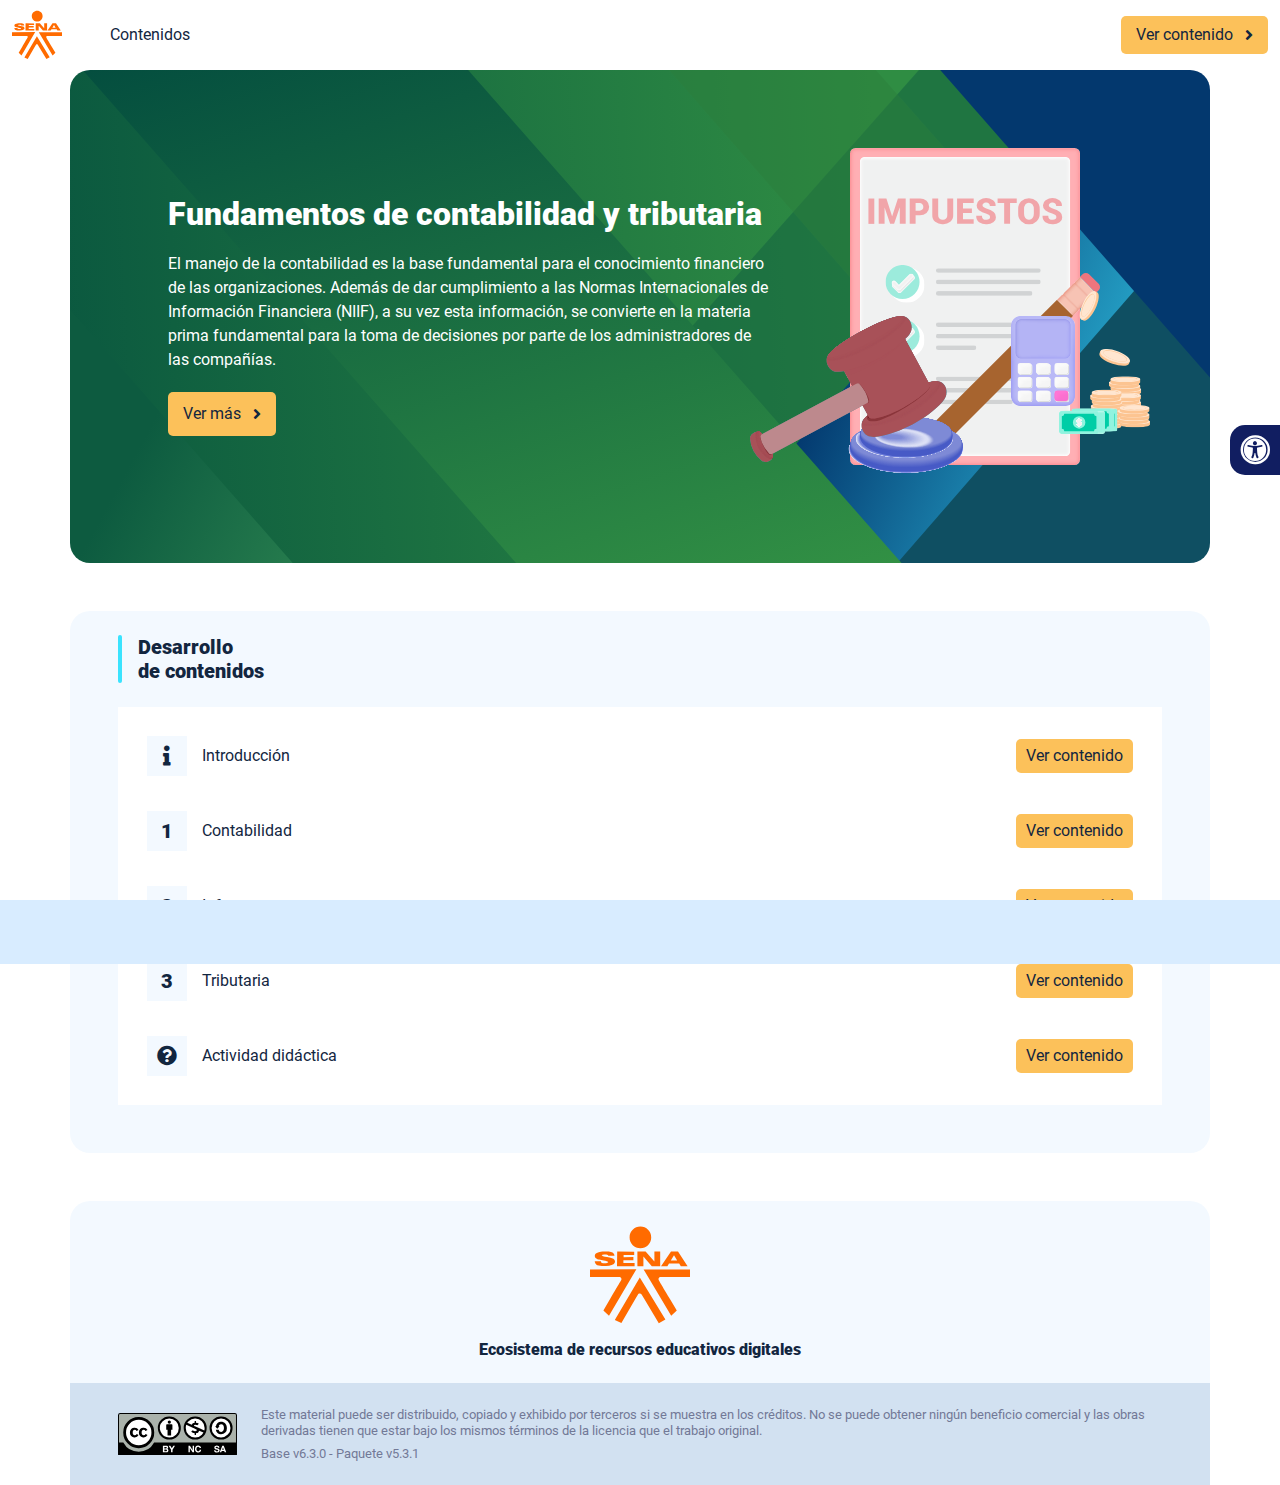
<file: index.html>
<!DOCTYPE html><html lang=""><head><meta charset="utf-8"><meta http-equiv="X-UA-Compatible" content="IE=edge"><meta name="viewport" content="width=device-width,initial-scale=1"><link rel="icon" href="favicon.ico"><title>Fundamentos de contabilidad y tributaria</title><link href="css/chunk-0c047e41.3babef71.css" rel="prefetch"><link href="css/chunk-25b302c8.3babef71.css" rel="prefetch"><link href="css/chunk-26fc7596.3babef71.css" rel="prefetch"><link href="css/chunk-2d2747e2.3babef71.css" rel="prefetch"><link href="css/chunk-32334cb6.3babef71.css" rel="prefetch"><link href="css/chunk-3c57cd7b.3babef71.css" rel="prefetch"><link href="css/chunk-4f2d402a.3babef71.css" rel="prefetch"><link href="css/chunk-4fde0a08.14d1f3e8.css" rel="prefetch"><link href="css/chunk-515a8379.87495d72.css" rel="prefetch"><link href="css/chunk-59974754.a4d34c0c.css" rel="prefetch"><link href="css/chunk-6e1e538a.5eb299c6.css" rel="prefetch"><link href="css/chunk-766a929b.e58feaad.css" rel="prefetch"><link href="css/chunk-f2df7d2c.3babef71.css" rel="prefetch"><link href="css/comple.2b8dd6e1.css" rel="prefetch"><link href="css/creditos.dd2b847f.css" rel="prefetch"><link href="css/glosario.d95858cf.css" rel="prefetch"><link href="css/referencias.505c091c.css" rel="prefetch"><link href="js/actividad.8d9538cc.js" rel="prefetch"><link href="js/chunk-0206bfa0.cf27e61f.js" rel="prefetch"><link href="js/chunk-0c047e41.84819c38.js" rel="prefetch"><link href="js/chunk-13a6037e.3cae9480.js" rel="prefetch"><link href="js/chunk-18f95272.5e79974e.js" rel="prefetch"><link href="js/chunk-25b302c8.946ba3d6.js" rel="prefetch"><link href="js/chunk-26fc7596.4914ee44.js" rel="prefetch"><link href="js/chunk-2c06842c.8e9ed93f.js" rel="prefetch"><link href="js/chunk-2d0e96ec.f870501a.js" rel="prefetch"><link href="js/chunk-2d208d90.f57cf2fd.js" rel="prefetch"><link href="js/chunk-2d21d0e2.c54a443b.js" rel="prefetch"><link href="js/chunk-2d22c123.7226dd6c.js" rel="prefetch"><link href="js/chunk-2d2747e2.49a034a7.js" rel="prefetch"><link href="js/chunk-2e80bb9a.b8262be8.js" rel="prefetch"><link href="js/chunk-319206de.40605bf6.js" rel="prefetch"><link href="js/chunk-32334cb6.99748653.js" rel="prefetch"><link href="js/chunk-3c57cd7b.fb5d082c.js" rel="prefetch"><link href="js/chunk-3d6834f6.d5b4df85.js" rel="prefetch"><link href="js/chunk-4cdd78c0.769ff73c.js" rel="prefetch"><link href="js/chunk-4f2d402a.46a58889.js" rel="prefetch"><link href="js/chunk-4fde0a08.9dfe2234.js" rel="prefetch"><link href="js/chunk-515a8379.412b2e01.js" rel="prefetch"><link href="js/chunk-53ccb27e.0804d0de.js" rel="prefetch"><link href="js/chunk-55d286b8.99651b53.js" rel="prefetch"><link href="js/chunk-59974754.592119e8.js" rel="prefetch"><link href="js/chunk-6e1e538a.c00572c3.js" rel="prefetch"><link href="js/chunk-766a929b.aa4eb545.js" rel="prefetch"><link href="js/chunk-c796899c.694e4d75.js" rel="prefetch"><link href="js/chunk-e8a7823a.6ac30017.js" rel="prefetch"><link href="js/chunk-f2df7d2c.b4059d15.js" rel="prefetch"><link href="js/chunk-fde47172.03ac2392.js" rel="prefetch"><link href="js/comple.e0ba07dc.js" rel="prefetch"><link href="js/creditos.38c0925a.js" rel="prefetch"><link href="js/glosario.6269d8f7.js" rel="prefetch"><link href="js/intro.1bd6b602.js" rel="prefetch"><link href="js/referencias.67875897.js" rel="prefetch"><link href="js/sintesis.57acd063.js" rel="prefetch"><link href="js/tema1.55f6c84a.js" rel="prefetch"><link href="js/tema2.b618826c.js" rel="prefetch"><link href="js/tema3.d024e924.js" rel="prefetch"><link href="css/app.9a596542.css" rel="preload" as="style"><link href="css/chunk-vendors.49797403.css" rel="preload" as="style"><link href="js/app.e495912b.js" rel="preload" as="script"><link href="js/chunk-vendors.a4ad414a.js" rel="preload" as="script"><link href="css/chunk-vendors.49797403.css" rel="stylesheet"><link href="css/app.9a596542.css" rel="stylesheet"></head><body><noscript><strong>We're sorry but Fundamentos de contabilidad y tributaria doesn't work properly without JavaScript enabled. Please enable it to continue.</strong></noscript><div id="app"></div><script src="js/chunk-vendors.a4ad414a.js"></script><script src="js/app.e495912b.js"></script></body></html>
</file>
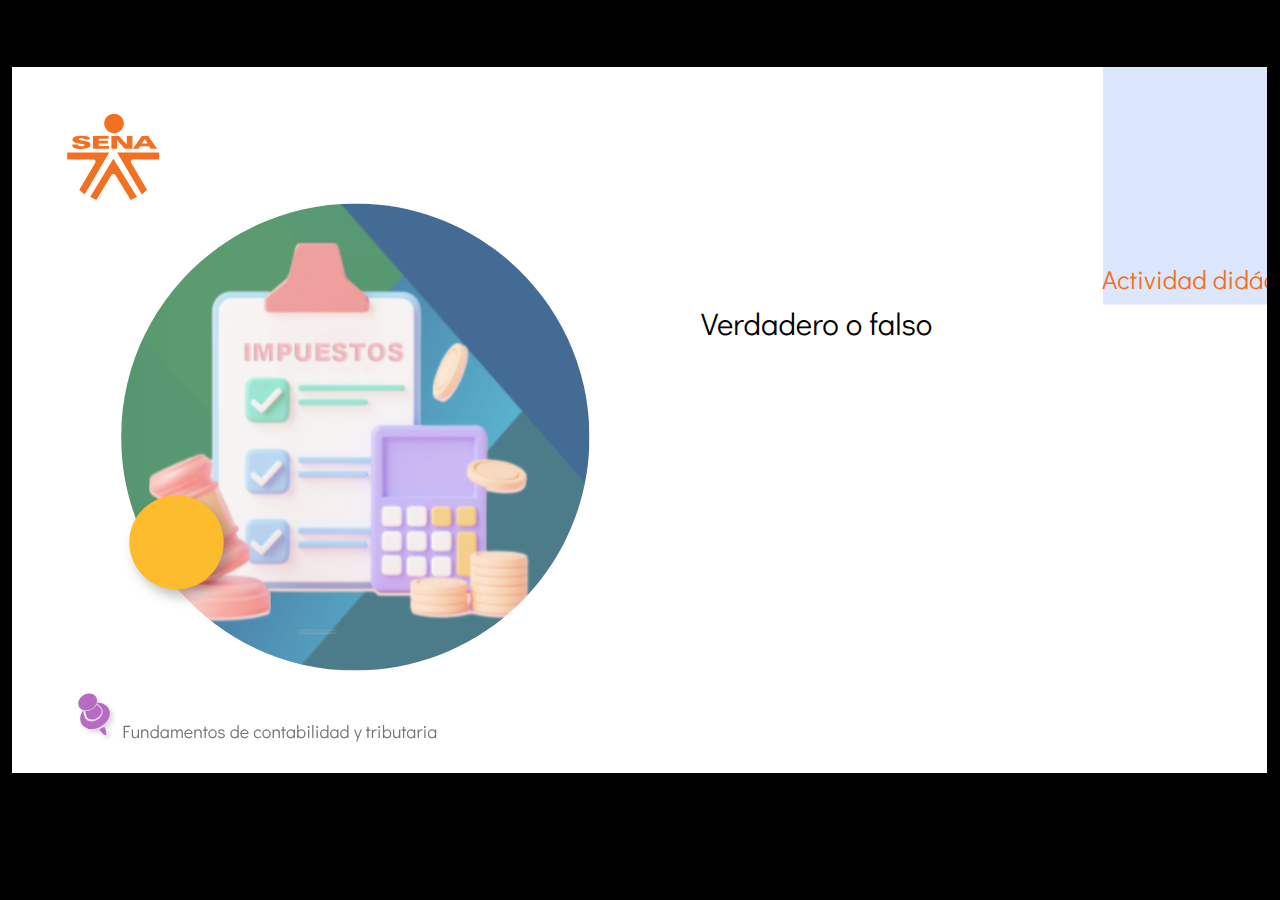
<file: actividades/story.html>
<!doctype html>
<html lang="es">
<head>
  <meta charset="utf-8">
  <!-- Creado con Storyline 360 - http://www.articulate.com  -->
  <!-- version: 3.66.28355.0 -->
  <title>Actividad did&#225;ctica</title>
  <meta http-equiv="x-ua-compatible" content="IE=edge"/>
  <meta name="viewport" content="width=device-width,initial-scale=1,user-scalable=no,shrink-to-fit=no,minimal-ui"/>
  <meta name="apple-mobile-web-app-capable" content="yes"/>
  <style>
    html, body { height: 100%; padding: 0; margin: 0 }
    #app { height: 100%; width: 100%; }
  </style>

  <script>
    window.DS = {};
    window.globals = {
      DATA_PATH_BASE: '',
      HAS_FRAME: true,
      HAS_SLIDE: true,

      lmsPresent: false,
      tinCanPresent: false,
      cmi5Present: false,
      aoSupport: false,
      scale: 'show all',
      captureRc: false,
      browserSize: 'optimal',
      bgColor: '#000000',
      features: 'AccessibleVideo,IE11Warning,InsertSvgPicture,LayerPresentAsDialog,MultipleQuizTracking,QuestionCorrectVariable,UpdatedThemeEditor',
      themeName: 'classic',
      preloaderColor: '#FFFFFF',
      suppressAnalytics: false,
      productChannel: 'stable',
      publishSource: 'storyline',
      aid: 'aid|5304b41d-7af7-4125-b8d1-83eb222823e2',
      cid: '04bfd34e-cd07-4569-9f02-371561cab23e',
      playerVersion: '3.66.28355.0',
      publishTimestamp: '2022-08-27T15:31:21.8371631Z',
      maxIosVideoElements: 10,

      
      parseParams: function(qs) {
        if (window.globals.parsedParams != null) {
          return window.globals.parsedParams;
        }
        qs = (qs || window.location.search.substr(1)).split('+').join(' ');
        var params = {},
            tokens,
            re = /[?&]?([^=]+)=([^&]*)/g;

        while (tokens = re.exec(qs)) {
          params[decodeURIComponent(tokens[1]).trim()] =
            decodeURIComponent(tokens[2]).trim();
        }
        window.globals.parsedParams = params;
        return params;
      }

    };
  </script>
  <script>
    var isIe11 = ('ActiveXObject' in window || window.MSBlobBuilder != null)
      && window.msCrypto != null && !window.ActiveXObject;
    if (isIe11 && window.globals.features.indexOf('IE11Warning') != -1) {
      window.globals.unsupportedBrowser = true;
      document.write(atob('[base64]'));
    }
  </script>
  
  <script>window.THREE = { };</script>
  
</head>
<body style="background: #000000" class="cs-HTML theme-classic">
  <!-- 360 -->
  <script>!function(e){var i=/iPhone/i,o=/iPod/i,n=/iPad/i,t=/(?=.*\bAndroid\b)(?=.*\bMobile\b)/i,d=/Android/i,s=/(?=.*\bAndroid\b)(?=.*\bSD4930UR\b)/i,b=/(?=.*\bAndroid\b)(?=.*\b(?:KFOT|KFTT|KFJWI|KFJWA|KFSOWI|KFTHWI|KFTHWA|KFAPWI|KFAPWA|KFARWI|KFASWI|KFSAWI|KFSAWA)\b)/i,r=/IEMobile/i,h=/(?=.*\bWindows\b)(?=.*\bARM\b)/i,a=/BlackBerry/i,l=/BB10/i,p=/Opera Mini/i,f=/(CriOS|Chrome)(?=.*\bMobile\b)/i,u=/(?=.*\bFirefox\b)(?=.*\bMobile\b)/i,c=new RegExp("(?:Nexus 7|BNTV250|Kindle Fire|Silk|GT-P1000)","i"),w=function(e,i){return e.test(i)},A=function(e){var A=e||navigator.userAgent,v=A.split("[FBAN");if(void 0!==v[1]&&(A=v[0]),this.apple={phone:w(i,A),ipod:w(o,A),tablet:!w(i,A)&&w(n,A),device:w(i,A)||w(o,A)||w(n,A)},this.amazon={phone:w(s,A),tablet:!w(s,A)&&w(b,A),device:w(s,A)||w(b,A)},this.android={phone:w(s,A)||w(t,A),tablet:!w(s,A)&&!w(t,A)&&(w(b,A)||w(d,A)),device:w(s,A)||w(b,A)||w(t,A)||w(d,A)},this.windows={phone:w(r,A),tablet:w(h,A),device:w(r,A)||w(h,A)},this.other={blackberry:w(a,A),blackberry10:w(l,A),opera:w(p,A),firefox:w(u,A),chrome:w(f,A),device:w(a,A)||w(l,A)||w(p,A)||w(u,A)||w(f,A)},this.seven_inch=w(c,A),this.any=this.apple.device||this.android.device||this.windows.device||this.other.device||this.seven_inch,this.phone=this.apple.phone||this.android.phone||this.windows.phone,this.tablet=this.apple.tablet||this.android.tablet||this.windows.tablet,"undefined"==typeof window)return this},v=function(){var e=new A;return e.Class=A,e};"undefined"!=typeof module&&module.exports&&"undefined"==typeof window?module.exports=A:"undefined"!=typeof module&&module.exports&&"undefined"!=typeof window?module.exports=v():"function"==typeof define&&define.amd?define("isMobile",[],e.isMobile=v()):e.isMobile=v()}(this);
    window.isMobile.apple.tablet = window.isMobile.apple.tablet ||
      (navigator.platform === 'MacIntel' && navigator.maxTouchPoints > 1);
    window.isMobile.apple.device = window.isMobile.apple.device || window.isMobile.apple.tablet;
    window.isMobile.tablet = window.isMobile.tablet || window.isMobile.apple.tablet;
    window.isMobile.any = window.isMobile.any || window.isMobile.apple.tablet;
  </script>

  <div id="focus-sink" tabindex="-1"></div>

  <div id="preso"></div>
  <script>
    (function() {

      var classTypes = [ 'desktop', 'mobile', 'phone', 'tablet' ];

      var addDeviceClasses = function(prefix, testObj) {
        var curr, i;
        for (i = 0; i < classTypes.length; i++) {
          curr = classTypes[i];
          if (testObj[curr]) {
            document.body.classList.add(prefix + curr);
          }
        }
      };

      var params = window.globals.parseParams(),
          isDevicePreview = params.devicepreview === '1',
          isPhoneOverride = params.deviceType === 'phone' || (isDevicePreview && params.phone == '1'),
          isTabletOverride = (params.deviceType === 'tablet' || isDevicePreview) && !isPhoneOverride,
          isMobileOverride = isPhoneOverride || isTabletOverride;

      var deviceView = {
        desktop: !window.isMobile.any && !isMobileOverride,
        mobile: window.isMobile.any || isMobileOverride,
        phone: isPhoneOverride || (window.isMobile.phone && !isTabletOverride),
        tablet: isTabletOverride || window.isMobile.tablet
      };

      window.globals.deviceView = deviceView;
      window.isMobile.desktop = !window.isMobile.any;
      window.isMobile.mobile = window.isMobile.any;

      addDeviceClasses('view-', deviceView);

    })();
  </script>
  
  <script src='story_content/user.js' type=text/javascript></script>
  <div class="slide-loader"></div>

  <script>
    if (window.globals.deviceView.isMobile) { var doc = document, loader = doc.body.querySelector('.slide-loader'); [ 1, 2, 3 ].forEach(function(n) { var d = doc.createElement('div'); d.style.backgroundColor = window.globals.preloaderColor; d.classList.add('mobile-loader-dot'); d.classList.add('dot' + n); loader.appendChild(d); }); }
  </script>

  <div class="mobile-load-title-overlay" style="display: none">
    <div class="mobile-load-title">Actividad did&#225;ctica</div>
  </div>

  <div class="mobile-chrome-warning"></div>

  <div class="warn-connection-dialog" style="display:none">
  <div class="warn-connection-content">
    <p>Internet connection lost</p>
    <p class="warn-connection-status"></p>
    <div class="warn-ui"></div>
  </div>
</div>

<style>
  .warn-connection-dialog {
    background: transparent;
    pointer-events: none;
    position: fixed;
    left: 0;
    top: 0;
    width: 100%;
    height: 100%;
    z-index: 999;
  }

  .warn-connection-content {
    position: absolute;
    width: 170px;
    border-radius: 10px;
    background: white;
    border: 1px solid #ccc;
    color: black;
    box-shadow: 0 5px 40px rgba(0, 0, 0, 5%);
    padding: .6em;
    padding-bottom: none;
    right: 1em;
    top: 1em;
    transition: all 150ms ease-out;
  }

  .warn-connection-dialog.highlight .warn-connection-content {
    background: #ff7575;
    transform: scale(1.05);
  }

  .warn-connection-content p {
    margin: 0; padding: 0;
  }

  .warn-ui {
    position: absolute;
    bottom: 1em;
    width: 100%;
  }
  .warn-connection-status {
    color: red;
  }

  .highlight .warn-connection-status {
    color: white;
  }

  .is-offline .cs-panel * {
    pointer-events: none !important;
  }

  .is-offline .cs-panel {
    pointer-events: all !important;
  }

  .is-offline #nav-controls * {
    pointer-events: none !important;
  }

  .is-offline #nav-controls {
    pointer-events: all !important;
  }
</style>

<script>
  (function() {
    window.DS.connection = {
      warningShown: false,
      assets: {},
      loadingAssetGroup: false
    };

    // @TODO this is POC code and can be cleaned up a bit more if we move forward
    // with the feature

    // The `window.globals.features` variable must be set in `webpack.dev.config` when testing locally - it is not enough
    // to have it in the data - but it must be set there as well.
    var useConnectionMessages = window.AbortController != null && window.location.protocol != 'file:' &&
      window.globals.features.indexOf('ConnectionMessages') != -1;

    window.DS.connection.useConnectionMessages = useConnectionMessages

    var noConnection = 'retrying...';
    var warnEl = document.querySelector('.warn-connection-dialog');
    var statusEl = document.querySelector('.warn-connection-status');

    var assetCount = 0;
    var checkLoadedId;

    function checkAssetsReady() {
      for (var i in DS.connection.assets) {
        if (!DS.connection.assets[i].success) {
          return false;
        }
      }
      return true;
    }

    function stopAssetGroup() {
      if (!useConnectionMessages) { return; }

      assetCount = 0;

      DS.connection.oldAssetGroup = DS.connection.assets;
      DS.connection.assets = {};
      DS.connection.loadingAssetGroup = false;
      clearInterval(checkLoadedId);
    }

    function startAssetGroup() {
      if (!useConnectionMessages) { return; }
      var ticks = 0;
      clearInterval(checkLoadedId);
      checkLoadedId = setInterval(function() {
        var loaded = 0;
        if (assetCount === 0 && loaded === 0) {
          clearInterval(checkLoadedId);
          return;
        }

        for (var i in DS.connection.assets) {
          if (DS.connection.assets[i].success) {
            loaded++;
          }
        }

        if (assetCount === loaded && checkAssetsReady()) {
          for (var i in DS.connection.assets) {
            if (DS.connection.assets[i].action) {
              DS.connection.assets[i].action();
            }
          }
          hideWarning();
          stopAssetGroup();
        }
      }, 100)
    }

    function requiredAsset(url, action, retry, type) {
      if (!useConnectionMessages) { return; }
      if (DS.connection.assets[url]) { return; }

      DS.connection.assets[url] = {
        success: false, action: action, retry: retry, type: type
      };
      assetCount = Object.keys(DS.connection.assets).length;
      if (!DS.connection.loadingAssetGroup) {
        startAssetGroup();
      }
      DS.connection.loadingAssetGroup = true;
    }

    function assetLoaded(url) {
      if (!useConnectionMessages) { return; }
      if (DS.connection.assets[url]) {
        DS.connection.assets[url].success = true;
      }
    }

    function assetFailed(url) {
      if (!useConnectionMessages) { return; }
      if (!DS.connection.assets[url]) {
        if (/\.js$/.test(url)) {
          setTimeout(function() {
            if (DS.connection.lastSlideLoaded != null) {
              DS.connection.lastSlideLoaded();
            }
          }, 300);
        }
        return;
      }
      if (!DS.connection.warningShown) { showWarning(); }
      if (DS.connection.assets[url].retry) {
        setTimeout(function() {
          if (!DS.connection.assets[url].success) {
            DS.connection.assets[url].retry()
          }
        }, 200);
      }
    }

    function hideWarning() {
      document.body.classList.remove('is-offline');
      DS.connection.warningShown = false;
      statusEl.innerHTML = 'connected!';
      warnEl.style.display = 'none';
    }
    DS.connection.hideWarning = hideWarning

    function showWarning(btn) {
      document.body.classList.add('is-offline')
      DS.connection.warningShown = true;
      warnEl.style.display = 'block';
      statusEl.innerHTML = noConnection;
    }

    function highlighWarning() {
      warnEl.classList.add('highlight');
      setTimeout(function() {
        warnEl.classList.remove('highlight');
      }, 500);
    }

    statusEl.innerHTML = noConnection;

    // these will all be noops if the feature flag isn't set in
    // the data and `window.globals.features`
    DS.connection.requiredAsset = requiredAsset;
    DS.connection.assetLoaded = assetLoaded;
    DS.connection.assetFailed = assetFailed;
    DS.connection.stopAssetGroup = stopAssetGroup;
    DS.connection.startAssetGroup = startAssetGroup;

    document.addEventListener('pointerup', e => {
      if (e.target.classList.contains('cs-panel') ||
        e.target.classList.contains('bottom-ui-bg')  ||
        e.target.classList.contains('slide-object')  ||
        e.target.id === 'nav-controls') {
        highlighWarning();
      }
    });
  })();
</script>


  <script>
    
    if (window.autoSpider && window.vInterfaceObject) {
      document.querySelector('.mobile-load-title-overlay').style.display = 'none';
    }
  </script>

  

  <link rel="stylesheet" href="html5/data/css/output.min.css" data-noprefix/>
</body>
<script src="html5/lib/scripts/bootstrapper.min.js"></script>
</html>
</file>
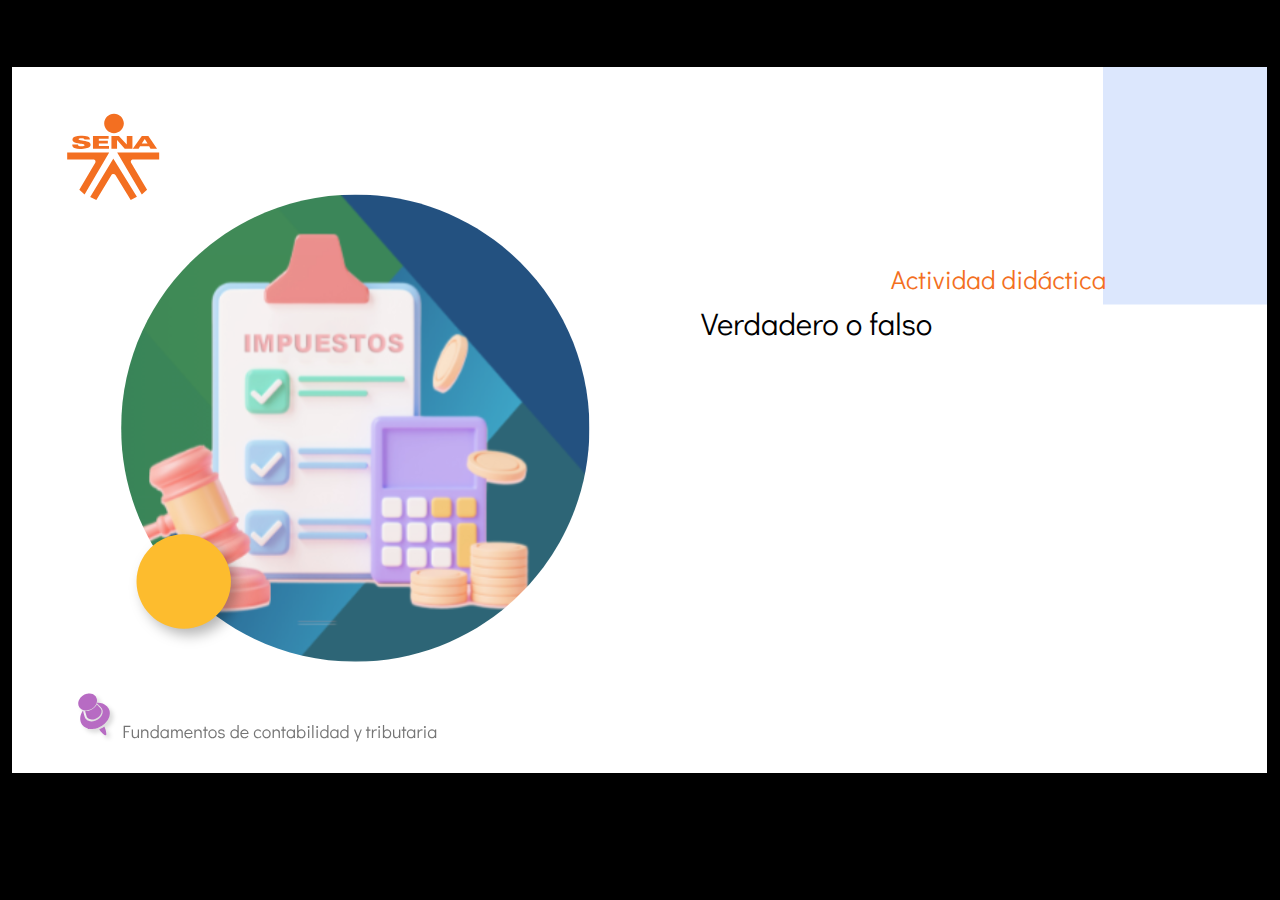
<file: public/actividades/story.html>
<!doctype html>
<html lang="es">
<head>
  <meta charset="utf-8">
  <!-- Creado con Storyline 360 - http://www.articulate.com  -->
  <!-- version: 3.66.28355.0 -->
  <title>Actividad did&#225;ctica</title>
  <meta http-equiv="x-ua-compatible" content="IE=edge"/>
  <meta name="viewport" content="width=device-width,initial-scale=1,user-scalable=no,shrink-to-fit=no,minimal-ui"/>
  <meta name="apple-mobile-web-app-capable" content="yes"/>
  <style>
    html, body { height: 100%; padding: 0; margin: 0 }
    #app { height: 100%; width: 100%; }
  </style>

  <script>
    window.DS = {};
    window.globals = {
      DATA_PATH_BASE: '',
      HAS_FRAME: true,
      HAS_SLIDE: true,

      lmsPresent: false,
      tinCanPresent: false,
      cmi5Present: false,
      aoSupport: false,
      scale: 'show all',
      captureRc: false,
      browserSize: 'optimal',
      bgColor: '#000000',
      features: 'AccessibleVideo,IE11Warning,InsertSvgPicture,LayerPresentAsDialog,MultipleQuizTracking,QuestionCorrectVariable,UpdatedThemeEditor',
      themeName: 'classic',
      preloaderColor: '#FFFFFF',
      suppressAnalytics: false,
      productChannel: 'stable',
      publishSource: 'storyline',
      aid: 'aid|5304b41d-7af7-4125-b8d1-83eb222823e2',
      cid: '04bfd34e-cd07-4569-9f02-371561cab23e',
      playerVersion: '3.66.28355.0',
      publishTimestamp: '2022-08-12T05:29:25.6866193Z',
      maxIosVideoElements: 10,

      
      parseParams: function(qs) {
        if (window.globals.parsedParams != null) {
          return window.globals.parsedParams;
        }
        qs = (qs || window.location.search.substr(1)).split('+').join(' ');
        var params = {},
            tokens,
            re = /[?&]?([^=]+)=([^&]*)/g;

        while (tokens = re.exec(qs)) {
          params[decodeURIComponent(tokens[1]).trim()] =
            decodeURIComponent(tokens[2]).trim();
        }
        window.globals.parsedParams = params;
        return params;
      }

    };
  </script>
  <script>
    var isIe11 = ('ActiveXObject' in window || window.MSBlobBuilder != null)
      && window.msCrypto != null && !window.ActiveXObject;
    if (isIe11 && window.globals.features.indexOf('IE11Warning') != -1) {
      window.globals.unsupportedBrowser = true;
      document.write(atob('[base64]'));
    }
  </script>
  
  <script>window.THREE = { };</script>
  
</head>
<body style="background: #000000" class="cs-HTML theme-classic">
  <!-- 360 -->
  <script>!function(e){var i=/iPhone/i,o=/iPod/i,n=/iPad/i,t=/(?=.*\bAndroid\b)(?=.*\bMobile\b)/i,d=/Android/i,s=/(?=.*\bAndroid\b)(?=.*\bSD4930UR\b)/i,b=/(?=.*\bAndroid\b)(?=.*\b(?:KFOT|KFTT|KFJWI|KFJWA|KFSOWI|KFTHWI|KFTHWA|KFAPWI|KFAPWA|KFARWI|KFASWI|KFSAWI|KFSAWA)\b)/i,r=/IEMobile/i,h=/(?=.*\bWindows\b)(?=.*\bARM\b)/i,a=/BlackBerry/i,l=/BB10/i,p=/Opera Mini/i,f=/(CriOS|Chrome)(?=.*\bMobile\b)/i,u=/(?=.*\bFirefox\b)(?=.*\bMobile\b)/i,c=new RegExp("(?:Nexus 7|BNTV250|Kindle Fire|Silk|GT-P1000)","i"),w=function(e,i){return e.test(i)},A=function(e){var A=e||navigator.userAgent,v=A.split("[FBAN");if(void 0!==v[1]&&(A=v[0]),this.apple={phone:w(i,A),ipod:w(o,A),tablet:!w(i,A)&&w(n,A),device:w(i,A)||w(o,A)||w(n,A)},this.amazon={phone:w(s,A),tablet:!w(s,A)&&w(b,A),device:w(s,A)||w(b,A)},this.android={phone:w(s,A)||w(t,A),tablet:!w(s,A)&&!w(t,A)&&(w(b,A)||w(d,A)),device:w(s,A)||w(b,A)||w(t,A)||w(d,A)},this.windows={phone:w(r,A),tablet:w(h,A),device:w(r,A)||w(h,A)},this.other={blackberry:w(a,A),blackberry10:w(l,A),opera:w(p,A),firefox:w(u,A),chrome:w(f,A),device:w(a,A)||w(l,A)||w(p,A)||w(u,A)||w(f,A)},this.seven_inch=w(c,A),this.any=this.apple.device||this.android.device||this.windows.device||this.other.device||this.seven_inch,this.phone=this.apple.phone||this.android.phone||this.windows.phone,this.tablet=this.apple.tablet||this.android.tablet||this.windows.tablet,"undefined"==typeof window)return this},v=function(){var e=new A;return e.Class=A,e};"undefined"!=typeof module&&module.exports&&"undefined"==typeof window?module.exports=A:"undefined"!=typeof module&&module.exports&&"undefined"!=typeof window?module.exports=v():"function"==typeof define&&define.amd?define("isMobile",[],e.isMobile=v()):e.isMobile=v()}(this);
    window.isMobile.apple.tablet = window.isMobile.apple.tablet ||
      (navigator.platform === 'MacIntel' && navigator.maxTouchPoints > 1);
    window.isMobile.apple.device = window.isMobile.apple.device || window.isMobile.apple.tablet;
    window.isMobile.tablet = window.isMobile.tablet || window.isMobile.apple.tablet;
    window.isMobile.any = window.isMobile.any || window.isMobile.apple.tablet;
  </script>

  <div id="focus-sink" tabindex="-1"></div>

  <div id="preso"></div>
  <script>
    (function() {

      var classTypes = [ 'desktop', 'mobile', 'phone', 'tablet' ];

      var addDeviceClasses = function(prefix, testObj) {
        var curr, i;
        for (i = 0; i < classTypes.length; i++) {
          curr = classTypes[i];
          if (testObj[curr]) {
            document.body.classList.add(prefix + curr);
          }
        }
      };

      var params = window.globals.parseParams(),
          isDevicePreview = params.devicepreview === '1',
          isPhoneOverride = params.deviceType === 'phone' || (isDevicePreview && params.phone == '1'),
          isTabletOverride = (params.deviceType === 'tablet' || isDevicePreview) && !isPhoneOverride,
          isMobileOverride = isPhoneOverride || isTabletOverride;

      var deviceView = {
        desktop: !window.isMobile.any && !isMobileOverride,
        mobile: window.isMobile.any || isMobileOverride,
        phone: isPhoneOverride || (window.isMobile.phone && !isTabletOverride),
        tablet: isTabletOverride || window.isMobile.tablet
      };

      window.globals.deviceView = deviceView;
      window.isMobile.desktop = !window.isMobile.any;
      window.isMobile.mobile = window.isMobile.any;

      addDeviceClasses('view-', deviceView);

    })();
  </script>
  
  <script src='story_content/user.js' type=text/javascript></script>
  <div class="slide-loader"></div>

  <script>
    if (window.globals.deviceView.isMobile) { var doc = document, loader = doc.body.querySelector('.slide-loader'); [ 1, 2, 3 ].forEach(function(n) { var d = doc.createElement('div'); d.style.backgroundColor = window.globals.preloaderColor; d.classList.add('mobile-loader-dot'); d.classList.add('dot' + n); loader.appendChild(d); }); }
  </script>

  <div class="mobile-load-title-overlay" style="display: none">
    <div class="mobile-load-title">Actividad did&#225;ctica</div>
  </div>

  <div class="mobile-chrome-warning"></div>

  <div class="warn-connection-dialog" style="display:none">
  <div class="warn-connection-content">
    <p>Internet connection lost</p>
    <p class="warn-connection-status"></p>
    <div class="warn-ui"></div>
  </div>
</div>

<style>
  .warn-connection-dialog {
    background: transparent;
    pointer-events: none;
    position: fixed;
    left: 0;
    top: 0;
    width: 100%;
    height: 100%;
    z-index: 999;
  }

  .warn-connection-content {
    position: absolute;
    width: 170px;
    border-radius: 10px;
    background: white;
    border: 1px solid #ccc;
    color: black;
    box-shadow: 0 5px 40px rgba(0, 0, 0, 5%);
    padding: .6em;
    padding-bottom: none;
    right: 1em;
    top: 1em;
    transition: all 150ms ease-out;
  }

  .warn-connection-dialog.highlight .warn-connection-content {
    background: #ff7575;
    transform: scale(1.05);
  }

  .warn-connection-content p {
    margin: 0; padding: 0;
  }

  .warn-ui {
    position: absolute;
    bottom: 1em;
    width: 100%;
  }
  .warn-connection-status {
    color: red;
  }

  .highlight .warn-connection-status {
    color: white;
  }

  .is-offline .cs-panel * {
    pointer-events: none !important;
  }

  .is-offline .cs-panel {
    pointer-events: all !important;
  }

  .is-offline #nav-controls * {
    pointer-events: none !important;
  }

  .is-offline #nav-controls {
    pointer-events: all !important;
  }
</style>

<script>
  (function() {
    window.DS.connection = {
      warningShown: false,
      assets: {},
      loadingAssetGroup: false
    };

    // @TODO this is POC code and can be cleaned up a bit more if we move forward
    // with the feature

    // The `window.globals.features` variable must be set in `webpack.dev.config` when testing locally - it is not enough
    // to have it in the data - but it must be set there as well.
    var useConnectionMessages = window.AbortController != null && window.location.protocol != 'file:' &&
      window.globals.features.indexOf('ConnectionMessages') != -1;

    window.DS.connection.useConnectionMessages = useConnectionMessages

    var noConnection = 'retrying...';
    var warnEl = document.querySelector('.warn-connection-dialog');
    var statusEl = document.querySelector('.warn-connection-status');

    var assetCount = 0;
    var checkLoadedId;

    function checkAssetsReady() {
      for (var i in DS.connection.assets) {
        if (!DS.connection.assets[i].success) {
          return false;
        }
      }
      return true;
    }

    function stopAssetGroup() {
      if (!useConnectionMessages) { return; }

      assetCount = 0;

      DS.connection.oldAssetGroup = DS.connection.assets;
      DS.connection.assets = {};
      DS.connection.loadingAssetGroup = false;
      clearInterval(checkLoadedId);
    }

    function startAssetGroup() {
      if (!useConnectionMessages) { return; }
      var ticks = 0;
      clearInterval(checkLoadedId);
      checkLoadedId = setInterval(function() {
        var loaded = 0;
        if (assetCount === 0 && loaded === 0) {
          clearInterval(checkLoadedId);
          return;
        }

        for (var i in DS.connection.assets) {
          if (DS.connection.assets[i].success) {
            loaded++;
          }
        }

        if (assetCount === loaded && checkAssetsReady()) {
          for (var i in DS.connection.assets) {
            if (DS.connection.assets[i].action) {
              DS.connection.assets[i].action();
            }
          }
          hideWarning();
          stopAssetGroup();
        }
      }, 100)
    }

    function requiredAsset(url, action, retry, type) {
      if (!useConnectionMessages) { return; }
      if (DS.connection.assets[url]) { return; }

      DS.connection.assets[url] = {
        success: false, action: action, retry: retry, type: type
      };
      assetCount = Object.keys(DS.connection.assets).length;
      if (!DS.connection.loadingAssetGroup) {
        startAssetGroup();
      }
      DS.connection.loadingAssetGroup = true;
    }

    function assetLoaded(url) {
      if (!useConnectionMessages) { return; }
      if (DS.connection.assets[url]) {
        DS.connection.assets[url].success = true;
      }
    }

    function assetFailed(url) {
      if (!useConnectionMessages) { return; }
      if (!DS.connection.assets[url]) {
        if (/\.js$/.test(url)) {
          setTimeout(function() {
            if (DS.connection.lastSlideLoaded != null) {
              DS.connection.lastSlideLoaded();
            }
          }, 300);
        }
        return;
      }
      if (!DS.connection.warningShown) { showWarning(); }
      if (DS.connection.assets[url].retry) {
        setTimeout(function() {
          if (!DS.connection.assets[url].success) {
            DS.connection.assets[url].retry()
          }
        }, 200);
      }
    }

    function hideWarning() {
      document.body.classList.remove('is-offline');
      DS.connection.warningShown = false;
      statusEl.innerHTML = 'connected!';
      warnEl.style.display = 'none';
    }
    DS.connection.hideWarning = hideWarning

    function showWarning(btn) {
      document.body.classList.add('is-offline')
      DS.connection.warningShown = true;
      warnEl.style.display = 'block';
      statusEl.innerHTML = noConnection;
    }

    function highlighWarning() {
      warnEl.classList.add('highlight');
      setTimeout(function() {
        warnEl.classList.remove('highlight');
      }, 500);
    }

    statusEl.innerHTML = noConnection;

    // these will all be noops if the feature flag isn't set in
    // the data and `window.globals.features`
    DS.connection.requiredAsset = requiredAsset;
    DS.connection.assetLoaded = assetLoaded;
    DS.connection.assetFailed = assetFailed;
    DS.connection.stopAssetGroup = stopAssetGroup;
    DS.connection.startAssetGroup = startAssetGroup;

    document.addEventListener('pointerup', e => {
      if (e.target.classList.contains('cs-panel') ||
        e.target.classList.contains('bottom-ui-bg')  ||
        e.target.classList.contains('slide-object')  ||
        e.target.id === 'nav-controls') {
        highlighWarning();
      }
    });
  })();
</script>


  <script>
    
    if (window.autoSpider && window.vInterfaceObject) {
      document.querySelector('.mobile-load-title-overlay').style.display = 'none';
    }
  </script>

  

  <link rel="stylesheet" href="html5/data/css/output.min.css" data-noprefix/>
</body>
<script src="html5/lib/scripts/bootstrapper.min.js"></script>
</html>
</file>
<file: css/chunk-0c047e41.3babef71.css>
.actividad[data-v-22adfd6b]{background-color:#f2f2f2}.horizontal-scroll__wrapper[data-v-22adfd6b]{overflow:hidden}.horizontal-scroll[data-v-22adfd6b]{display:flex;transition:transform .5s ease-in-out;align-items:center;flex-wrap:nowrap}.horizontal-scroll[data-v-22adfd6b]:not(.row){width:100%}.horizontal-scroll--item-fw[data-v-22adfd6b]>div{flex-grow:0;flex-shrink:0;width:100%;margin:0!important}
</file>
<file: css/chunk-25b302c8.3babef71.css>
.actividad[data-v-22adfd6b]{background-color:#f2f2f2}.horizontal-scroll__wrapper[data-v-22adfd6b]{overflow:hidden}.horizontal-scroll[data-v-22adfd6b]{display:flex;transition:transform .5s ease-in-out;align-items:center;flex-wrap:nowrap}.horizontal-scroll[data-v-22adfd6b]:not(.row){width:100%}.horizontal-scroll--item-fw[data-v-22adfd6b]>div{flex-grow:0;flex-shrink:0;width:100%;margin:0!important}
</file>
<file: css/chunk-26fc7596.3babef71.css>
.actividad[data-v-22adfd6b]{background-color:#f2f2f2}.horizontal-scroll__wrapper[data-v-22adfd6b]{overflow:hidden}.horizontal-scroll[data-v-22adfd6b]{display:flex;transition:transform .5s ease-in-out;align-items:center;flex-wrap:nowrap}.horizontal-scroll[data-v-22adfd6b]:not(.row){width:100%}.horizontal-scroll--item-fw[data-v-22adfd6b]>div{flex-grow:0;flex-shrink:0;width:100%;margin:0!important}
</file>
<file: css/chunk-2d2747e2.3babef71.css>
.actividad[data-v-22adfd6b]{background-color:#f2f2f2}.horizontal-scroll__wrapper[data-v-22adfd6b]{overflow:hidden}.horizontal-scroll[data-v-22adfd6b]{display:flex;transition:transform .5s ease-in-out;align-items:center;flex-wrap:nowrap}.horizontal-scroll[data-v-22adfd6b]:not(.row){width:100%}.horizontal-scroll--item-fw[data-v-22adfd6b]>div{flex-grow:0;flex-shrink:0;width:100%;margin:0!important}
</file>
<file: css/chunk-32334cb6.3babef71.css>
.actividad[data-v-22adfd6b]{background-color:#f2f2f2}.horizontal-scroll__wrapper[data-v-22adfd6b]{overflow:hidden}.horizontal-scroll[data-v-22adfd6b]{display:flex;transition:transform .5s ease-in-out;align-items:center;flex-wrap:nowrap}.horizontal-scroll[data-v-22adfd6b]:not(.row){width:100%}.horizontal-scroll--item-fw[data-v-22adfd6b]>div{flex-grow:0;flex-shrink:0;width:100%;margin:0!important}
</file>
<file: css/chunk-3c57cd7b.3babef71.css>
.actividad[data-v-22adfd6b]{background-color:#f2f2f2}.horizontal-scroll__wrapper[data-v-22adfd6b]{overflow:hidden}.horizontal-scroll[data-v-22adfd6b]{display:flex;transition:transform .5s ease-in-out;align-items:center;flex-wrap:nowrap}.horizontal-scroll[data-v-22adfd6b]:not(.row){width:100%}.horizontal-scroll--item-fw[data-v-22adfd6b]>div{flex-grow:0;flex-shrink:0;width:100%;margin:0!important}
</file>
<file: css/chunk-4f2d402a.3babef71.css>
.actividad[data-v-22adfd6b]{background-color:#f2f2f2}.horizontal-scroll__wrapper[data-v-22adfd6b]{overflow:hidden}.horizontal-scroll[data-v-22adfd6b]{display:flex;transition:transform .5s ease-in-out;align-items:center;flex-wrap:nowrap}.horizontal-scroll[data-v-22adfd6b]:not(.row){width:100%}.horizontal-scroll--item-fw[data-v-22adfd6b]>div{flex-grow:0;flex-shrink:0;width:100%;margin:0!important}
</file>
<file: css/chunk-4fde0a08.14d1f3e8.css>
.actividad[data-v-a108b06a]{background-color:#f2f2f2}.header[data-v-a108b06a]{position:sticky;top:0;padding-top:10px;padding-bottom:10px;background-color:#fff;z-index:10010;line-height:1.1em}.header__logo[data-v-a108b06a]{width:50px}@media (max-width:576px){.header__componente-formativo[data-v-a108b06a]{font-size:.8em}}.header__menu[data-v-a108b06a]{cursor:pointer}.header__menu span[data-v-a108b06a]{font-size:.7em;display:block;line-height:1em;text-align:center;color:#111e61}.header__menu__btn[data-v-a108b06a]{width:30px;height:30px;position:relative;margin-bottom:4px}.header__menu__btn .line-1[data-v-a108b06a],.header__menu__btn .line-2[data-v-a108b06a],.header__menu__btn .line-3[data-v-a108b06a]{height:4px;width:30px;background-color:#111e61;transform-origin:center center;position:absolute;left:0;border-radius:2px}.header__menu__btn .line-1[data-v-a108b06a]{top:4px;-webkit-animation:line-1-inactive-data-v-a108b06a .5s ease-in-out forwards;animation:line-1-inactive-data-v-a108b06a .5s ease-in-out forwards}.header__menu__btn .line-2[data-v-a108b06a]{top:13px;-webkit-animation:line-2-inactive-data-v-a108b06a .5s ease-in-out forwards;animation:line-2-inactive-data-v-a108b06a .5s ease-in-out forwards}.header__menu__btn .line-3[data-v-a108b06a]{top:22px;-webkit-animation:line-3-inactive-data-v-a108b06a .5s ease-in-out forwards;animation:line-3-inactive-data-v-a108b06a .5s ease-in-out forwards}.header__menu__btn[data-v-a108b06a]:hover{cursor:pointer}.header__menu__btn--open .line-1[data-v-a108b06a]{-webkit-animation:line-1-active-data-v-a108b06a .5s ease-in-out forwards;animation:line-1-active-data-v-a108b06a .5s ease-in-out forwards}.header__menu__btn--open .line-2[data-v-a108b06a]{-webkit-animation:line-2-active-data-v-a108b06a .5s ease-in-out forwards;animation:line-2-active-data-v-a108b06a .5s ease-in-out forwards}.header__menu__btn--open .line-3[data-v-a108b06a]{-webkit-animation:line-3-active-data-v-a108b06a .5s ease-in-out forwards;animation:line-3-active-data-v-a108b06a .5s ease-in-out forwards}@-webkit-keyframes line-1-active-data-v-a108b06a{0%{transform:translate(0) rotate(0)}50%{transform:translateY(9px) rotate(0)}to{transform:translateY(9px) rotate(45deg)}}@keyframes line-1-active-data-v-a108b06a{0%{transform:translate(0) rotate(0)}50%{transform:translateY(9px) rotate(0)}to{transform:translateY(9px) rotate(45deg)}}@-webkit-keyframes line-2-active-data-v-a108b06a{0%{transform:scale(1)}to{transform:scale(0)}}@keyframes line-2-active-data-v-a108b06a{0%{transform:scale(1)}to{transform:scale(0)}}@-webkit-keyframes line-3-active-data-v-a108b06a{0%{transform:translate(0) rotate(0)}50%{transform:translateY(-9px) rotate(0)}to{transform:translateY(-9px) rotate(-45deg)}}@keyframes line-3-active-data-v-a108b06a{0%{transform:translate(0) rotate(0)}50%{transform:translateY(-9px) rotate(0)}to{transform:translateY(-9px) rotate(-45deg)}}@-webkit-keyframes line-1-inactive-data-v-a108b06a{0%{transform:translateY(9px) rotate(45deg)}50%{transform:translateY(9px) rotate(0)}to{transform:translate(0) rotate(0)}}@keyframes line-1-inactive-data-v-a108b06a{0%{transform:translateY(9px) rotate(45deg)}50%{transform:translateY(9px) rotate(0)}to{transform:translate(0) rotate(0)}}@-webkit-keyframes line-2-inactive-data-v-a108b06a{0%{transform:scale(0)}to{transform:scale(1)}}@keyframes line-2-inactive-data-v-a108b06a{0%{transform:scale(0)}to{transform:scale(1)}}@-webkit-keyframes line-3-inactive-data-v-a108b06a{0%{transform:translateY(-9px) rotate(-45deg)}50%{transform:translateY(-9px) rotate(0)}to{transform:translate(0) rotate(0)}}@keyframes line-3-inactive-data-v-a108b06a{0%{transform:translateY(-9px) rotate(-45deg)}50%{transform:translateY(-9px) rotate(0)}to{transform:translate(0) rotate(0)}}
</file>
<file: css/chunk-515a8379.87495d72.css>
.actividad{background-color:#f2f2f2}.banner-interno{position:relative}.banner-interno__fondo{position:absolute;top:0;bottom:-50px;left:0;right:0;background-color:#359547;background-size:cover;background-position:50%}.banner-interno__titulo{display:flex;align-items:center}.banner-interno__titulo__icono{display:block;width:32px;height:32px;border-radius:50%;background-color:#fff;position:relative}.banner-interno__titulo__icono i{color:#359547;position:absolute;left:50%;top:50%;transform:translate(-50%,-50%)}.banner-interno__titulo h1,.banner-interno__titulo h2,.banner-interno__titulo h3,.banner-interno__titulo h4,.banner-interno__titulo h5,.banner-interno__titulo h6{color:#fff;line-height:1.1em}
</file>
<file: css/chunk-59974754.a4d34c0c.css>
.actividad{background-color:#f2f2f2}.aside-menu{position:sticky;top:70px;flex:0 0 0;width:0;min-height:calc(100vh - 70px);max-height:calc(100vh - 70px);background-color:#f3f9ff;transition:flex .5s ease-in-out,width .5s ease-in-out;overflow-x:hidden;z-index:100001}.aside-menu a{color:#111e61}.aside-menu--open{flex:0 0 300px;width:300px}.aside-menu__content{width:300px;display:flex;flex-direction:column;justify-content:space-between;min-height:calc(100vh - 70px);max-height:calc(100vh - 70px);border-right:1px solid #d8ecff}@media (max-height:800px){.aside-menu__content{min-height:800px;max-height:800px;overflow-y:auto}}.aside-menu__header{padding:10px;text-align:center;background-color:#d8ecff}.aside-menu__header h4{margin:0}.aside-menu__menu{overflow-y:auto;flex-grow:1;list-style:none;padding-left:0;margin-bottom:0}.aside-menu__menu__item--active .aside-menu__menu__item__lnk,.aside-menu__menu__item--active .aside-menu__sec-menu__item__lnk{background-color:#d8ecff;font-weight:700}.aside-menu__menu__item--sub-menu:hover,.aside-menu__menu__item:hover,.aside-menu__sec-menu__item:hover{background-color:#d8ecff}.aside-menu__menu__item--sub-menu{padding-left:10px}.aside-menu__menu__item--sub-menu--active .aside-menu__menu__item__lnk,.aside-menu__menu__item--sub-menu--active .aside-menu__sec-menu__item__lnk{background-color:#d8ecff;font-weight:700;position:relative}.aside-menu__menu__item--sub-menu--active .aside-menu__menu__item__lnk:before,.aside-menu__menu__item--sub-menu--active .aside-menu__sec-menu__item__lnk:before{content:"";display:block;position:absolute;left:0;bottom:0;top:0;width:4px;border-radius:2px;background-color:#3ae3fe}.aside-menu__menu__item__lnk,.aside-menu__sec-menu__item__lnk{display:flex;align-items:center;padding:10px 15px;line-height:1.1em}.aside-menu__menu__item__lnk i,.aside-menu__menu__item__lnk span,.aside-menu__sec-menu__item__lnk i,.aside-menu__sec-menu__item__lnk span{margin-right:10px}.aside-menu__menu__item__lnk i:last-child,.aside-menu__menu__item__lnk span:last-child,.aside-menu__sec-menu__item__lnk i:last-child,.aside-menu__sec-menu__item__lnk span:last-child{margin-right:0}.aside-menu__sec-menu{background-color:#d8ecff;padding:10px 0;flex-shrink:0;margin-bottom:0}.aside-menu__sec-menu__item{padding:10px 15px}.aside-menu__sec-menu__item__lnk{padding:0;border-radius:1em}.aside-menu__sec-menu__item__lnk i{display:block;width:2em;height:2em;padding:.5em 0;text-align:center;background-color:#fff;border-radius:50%}.aside-menu__sec-menu__item__lnk:hover{background-color:#fff}@media (max-width:992px){.aside-menu{position:fixed;top:70px}}@media (max-width:576px){.aside-menu__sec-menu{padding-bottom:110px}}
</file>
<file: css/chunk-6e1e538a.5eb299c6.css>
.actividad[data-v-4f6b7c58]{background-color:#f2f2f2}.accesibilidad[data-v-4f6b7c58]{position:fixed;right:0;top:50vh;height:50px;background-color:#111e61;border-top-left-radius:15px;border-bottom-left-radius:15px;transform:translateY(-50%) translateX(100%) translateX(-50px);overflow:hidden;transition:transform .3s ease-in-out,height .3s ease-in-out}.accesibilidad[data-v-4f6b7c58]:hover{transform:translateY(-50%) translateX(0);height:12.75rem}.accesibilidad [data-v-4f6b7c58]{color:#fff}.accesibilidad__menu__content .accesibilidad__menu__item[data-v-4f6b7c58]{cursor:pointer}.accesibilidad__menu__content .accesibilidad__menu__item[data-v-4f6b7c58]:hover{background-color:#273685}.accesibilidad__menu__content .accesibilidad__menu__item[data-v-4f6b7c58]:last-child{border:none}.accesibilidad__menu__item[data-v-4f6b7c58]{display:flex;align-items:center;padding:10px;border-bottom:1px solid #273685;line-height:1em;-moz-user-select:none;-ms-user-select:none;user-select:none}.accesibilidad__menu i[data-v-4f6b7c58]{font-size:30px;font-style:normal;margin-right:10px;line-height:1em}.accesibilidad__menu img[data-v-4f6b7c58]{width:30px;margin-right:10px}
</file>
<file: css/chunk-766a929b.e58feaad.css>
.actividad{background-color:#f2f2f2}.barra-avance{display:flex;align-items:center;justify-content:space-between;position:fixed;bottom:0;left:0;width:100%;padding:10px;background-color:#d8ecff;transition:transform .5s ease-in-out;z-index:100000}.barra-avance__barra{margin:0 20px;flex:1;position:relative;max-width:800px}.barra-avance__barra--amarilla,.barra-avance__barra--blanca{height:4px}.barra-avance__barra--amarilla:after,.barra-avance__barra--amarilla:before,.barra-avance__barra--blanca:after,.barra-avance__barra--blanca:before{content:"";display:block;width:10px;height:10px;border-radius:50%;position:absolute;top:50%}.barra-avance__barra--amarilla:before,.barra-avance__barra--blanca:before{left:0;transform:translate(-50%,-50%)}.barra-avance__barra--amarilla:after,.barra-avance__barra--blanca:after{right:0;transform:translate(50%,-50%)}.barra-avance__barra--blanca{background-color:#fff}.barra-avance__barra--blanca:after,.barra-avance__barra--blanca:before{background-color:#fff}.barra-avance__barra--amarilla{position:absolute;width:100%;top:0;background-color:#fcc15a}.barra-avance__barra--amarilla:after,.barra-avance__barra--amarilla:before{background-color:#fcc15a}.barra-avance__boton--regresar{background-color:#b0c0d2}.barra-avance__boton--regresar span{color:#111e61!important}.barra-avance__boton--disable{opacity:0;pointer-events:none}.barra-avance--open{transform:translateY(0)}.barra-avance--close{transform:translateY(100%)}
</file>
<file: css/chunk-f2df7d2c.3babef71.css>
.actividad[data-v-22adfd6b]{background-color:#f2f2f2}.horizontal-scroll__wrapper[data-v-22adfd6b]{overflow:hidden}.horizontal-scroll[data-v-22adfd6b]{display:flex;transition:transform .5s ease-in-out;align-items:center;flex-wrap:nowrap}.horizontal-scroll[data-v-22adfd6b]:not(.row){width:100%}.horizontal-scroll--item-fw[data-v-22adfd6b]>div{flex-grow:0;flex-shrink:0;width:100%;margin:0!important}
</file>
<file: css/comple.2b8dd6e1.css>
.banner-interno{position:relative}.banner-interno__fondo{position:absolute;top:0;bottom:-50px;left:0;right:0;background-color:#359547;background-size:cover;background-position:50%}.banner-interno__titulo{display:flex;align-items:center}.banner-interno__titulo__icono{display:block;width:32px;height:32px;border-radius:50%;background-color:#fff;position:relative}.banner-interno__titulo__icono i{color:#359547;position:absolute;left:50%;top:50%;transform:translate(-50%,-50%)}.banner-interno__titulo h1,.banner-interno__titulo h2,.banner-interno__titulo h3,.banner-interno__titulo h4,.banner-interno__titulo h5,.banner-interno__titulo h6{color:#fff;line-height:1.1em}.actividad{background-color:#f2f2f2}.complementario__enlaces{display:flex;justify-content:center;flex-wrap:wrap}.complementario__enlaces a{margin:0 5px}.complementario__btn{font-size:1.5em;line-height:1em}table{width:calc(100% - 1px);min-width:800px}table thead{background-color:#d8ecff}table thead th{border-color:#d8ecff}table td,table th{padding:25px 20px;text-align:center}
</file>
<file: css/creditos.dd2b847f.css>
.banner-interno{position:relative}.banner-interno__fondo{position:absolute;top:0;bottom:-50px;left:0;right:0;background-color:#359547;background-size:cover;background-position:50%}.banner-interno__titulo{display:flex;align-items:center}.banner-interno__titulo__icono{display:block;width:32px;height:32px;border-radius:50%;background-color:#fff;position:relative}.banner-interno__titulo__icono i{color:#359547;position:absolute;left:50%;top:50%;transform:translate(-50%,-50%)}.banner-interno__titulo h1,.banner-interno__titulo h2,.banner-interno__titulo h3,.banner-interno__titulo h4,.banner-interno__titulo h5,.banner-interno__titulo h6{color:#fff;line-height:1.1em}.actividad{background-color:#f2f2f2}.creditos-vista .tarjeta.credito{background-color:#d2e1f1}.creditos{color:#727997;overflow-x:auto}.creditos__item{min-width:490px}.creditos p{line-height:1.3em;margin-bottom:0;color:#727997}.creditos__titulo{font-weight:700;background-color:#d2e1f1;padding:5px 10px;border-top-radius:5px;border-top-left-radius:5px;border-top-right-radius:5px}.creditos table td,.creditos table th{border-color:#d2e1f1}
</file>
<file: css/glosario.d95858cf.css>
.banner-interno{position:relative}.banner-interno__fondo{position:absolute;top:0;bottom:-50px;left:0;right:0;background-color:#359547;background-size:cover;background-position:50%}.banner-interno__titulo{display:flex;align-items:center}.banner-interno__titulo__icono{display:block;width:32px;height:32px;border-radius:50%;background-color:#fff;position:relative}.banner-interno__titulo__icono i{color:#359547;position:absolute;left:50%;top:50%;transform:translate(-50%,-50%)}.banner-interno__titulo h1,.banner-interno__titulo h2,.banner-interno__titulo h3,.banner-interno__titulo h4,.banner-interno__titulo h5,.banner-interno__titulo h6{color:#fff;line-height:1.1em}.actividad{background-color:#f2f2f2}.glosario__letra-item{display:flex}.glosario__letra-item__texto{padding-top:5px}.glosario__letra-item__letra__icono{width:32px;height:32px;position:relative;line-height:1em;border-radius:50%;background-color:#d2e1f1}.glosario__letra-item__letra__icono span{position:absolute;left:50%;top:50%;transform:translate(-50%,-50%);font-size:1.1em;font-weight:900}
</file>
<file: css/referencias.505c091c.css>
.banner-interno{position:relative}.banner-interno__fondo{position:absolute;top:0;bottom:-50px;left:0;right:0;background-color:#359547;background-size:cover;background-position:50%}.banner-interno__titulo{display:flex;align-items:center}.banner-interno__titulo__icono{display:block;width:32px;height:32px;border-radius:50%;background-color:#fff;position:relative}.banner-interno__titulo__icono i{color:#359547;position:absolute;left:50%;top:50%;transform:translate(-50%,-50%)}.banner-interno__titulo h1,.banner-interno__titulo h2,.banner-interno__titulo h3,.banner-interno__titulo h4,.banner-interno__titulo h5,.banner-interno__titulo h6{color:#fff;line-height:1.1em}.actividad{background-color:#f2f2f2}.referencias__item:last-child hr{display:none}.referencias__item a{color:#2196f3;text-decoration:underline;overflow-wrap:break-word}
</file>
<file: css/app.9a596542.css>
*{box-sizing:inherit}:after,:before{box-sizing:inherit}html{height:100%;line-height:1.15;box-sizing:border-box;-webkit-font-smoothing:antialiased;-moz-osx-font-smoothing:grayscale;-webkit-text-size-adjust:100%;-ms-text-size-adjust:100%;text-rendering:optimizeLegibility}a,abbr,acronym,address,applet,article,aside,audio,b,big,blockquote,body,canvas,caption,center,cite,code,dd,del,details,dfn,div,dl,dt,em,embed,fieldset,figcaption,figure,footer,form,h1,h2,h3,h4,h5,h6,header,hgroup,html,i,iframe,img,ins,kbd,label,legend,li,mark,menu,nav,object,ol,output,p,pre,q,ruby,s,samp,section,small,span,strike,strong,sub,summary,sup,table,tbody,td,tfoot,th,thead,time,tr,tt,u,ul,var,video{margin:0;padding:0;border:0;outline:0;background:transparent;vertical-align:baseline}article,aside,details,figcaption,figure,footer,header,main,menu,nav,section,summary{display:block}[hidden],template{display:none}hr{box-sizing:content-box;height:0;border-bottom:1px solid #e8e8e8;border-left:0;border-right:0;border-top:0;margin:1.5em 0;overflow:visible}[hidden]{display:none}a{font-family:Roboto,sans-serif;font-size:1em;font-weight:400;text-decoration:none;color:#12263f;background-color:transparent;transition:all .15s ease-in-out;-webkit-text-decoration-skip:objects}a:active,a:hover{outline-width:0}a:active,a:focus,a:hover{color:#000}[type=button],[type=reset],[type=submit],button{-webkit-appearance:none;-moz-appearance:none;appearance:none;cursor:pointer;display:inline-block;vertical-align:middle;border:0;border-radius:5px;color:#12263f;background-color:#fcc15a;font-family:Roboto,sans-serif;font-weight:400;font-size:1em;-webkit-font-smoothing:antialiased;line-height:1em;white-space:nowrap;text-decoration:none;text-transform:none;padding:.75em 1.5em;margin:0;-moz-user-select:none;-ms-user-select:none;user-select:none;overflow:visible;transition:background-color .15s ease-in-out}[type=button]:focus,[type=button]:hover,[type=reset]:focus,[type=reset]:hover,[type=submit]:focus,[type=submit]:hover,button:focus,button:hover{background-color:#fcc15a;color:#12263f}[type=button]:disabled,[type=reset]:disabled,[type=submit]:disabled,button:disabled{cursor:not-allowed;opacity:.5}[type=button]:disabled:hover,[type=reset]:disabled:hover,[type=submit]:disabled:hover,button:disabled:hover{background-color:#fcc15a}input,select,textarea{margin:0;display:block;font-family:Roboto,sans-serif;font-size:16px}input{overflow:visible}[type=color],[type=date],[type=datetime-local],[type=datetime],[type=email],[type=month],[type=number],[type=password],[type=search],[type=tel],[type=text],[type=time],[type=url],[type=week],input:not([type]),select,select[multiple],textarea{background-color:#fff;border:1px solid #e8e8e8;border-radius:5px;box-shadow:inset 0 1px 3px rgba(0,0,0,.06);box-sizing:inherit;margin-bottom:.75em;padding:.5em;transition:border-color .15s ease-in-out;width:100%}[type=color]:hover,[type=date]:hover,[type=datetime-local]:hover,[type=datetime]:hover,[type=email]:hover,[type=month]:hover,[type=number]:hover,[type=password]:hover,[type=search]:hover,[type=tel]:hover,[type=text]:hover,[type=time]:hover,[type=url]:hover,[type=week]:hover,input:not([type]):hover,select:hover,select[multiple]:hover,textarea:hover{border-color:shade(#e8e8e8,20%)}[type=color]:focus,[type=date]:focus,[type=datetime-local]:focus,[type=datetime]:focus,[type=email]:focus,[type=month]:focus,[type=number]:focus,[type=password]:focus,[type=search]:focus,[type=tel]:focus,[type=text]:focus,[type=time]:focus,[type=url]:focus,[type=week]:focus,input:not([type]):focus,select:focus,select[multiple]:focus,textarea:focus{border-color:#3ae3fe;box-shadow:inset 0 1px 3px rgba(0,0,0,.06),0 0 5px rgba(46,130,62,.7);outline:none}[type=color]:disabled,[type=date]:disabled,[type=datetime-local]:disabled,[type=datetime]:disabled,[type=email]:disabled,[type=month]:disabled,[type=number]:disabled,[type=password]:disabled,[type=search]:disabled,[type=tel]:disabled,[type=text]:disabled,[type=time]:disabled,[type=url]:disabled,[type=week]:disabled,input:not([type]):disabled,select:disabled,select[multiple]:disabled,textarea:disabled{background-color:shade(#fff,5%);cursor:not-allowed}[type=color]:disabled:hover,[type=date]:disabled:hover,[type=datetime-local]:disabled:hover,[type=datetime]:disabled:hover,[type=email]:disabled:hover,[type=month]:disabled:hover,[type=number]:disabled:hover,[type=password]:disabled:hover,[type=search]:disabled:hover,[type=tel]:disabled:hover,[type=text]:disabled:hover,[type=time]:disabled:hover,[type=url]:disabled:hover,[type=week]:disabled:hover,input:not([type]):disabled:hover,select:disabled:hover,select[multiple]:disabled:hover,textarea:disabled:hover{border:1px solid #e8e8e8}select{text-transform:none;max-width:100%;border-radius:5px}::-webkit-file-upload-button{background-color:#fcc15a;border:none;cursor:pointer;color:#12263f;border-radius:5px;padding:.75em 1.5em}::-webkit-file-upload-button:hover{background-color:#fcc15a}optgroup{font-weight:700}fieldset{border:1px solid #e8e8e8;background-color:transparent;padding:1.5em;-webkit-margin-start:0;-webkit-margin-end:0;-webkit-padding-before:1.5em;-webkit-padding-start:1.5em;-webkit-padding-end:1.5em;-webkit-padding-after:1.5em}legend{box-sizing:border-box;color:inherit;display:table;max-width:100%;padding:0;white-space:normal;font-weight:600;-webkit-padding-start:0;-webkit-padding-end:0}label,legend{margin-bottom:.375em}label{display:block;font-size:1em;font-family:Roboto,sans-serif;font-weight:900}textarea{overflow:auto;resize:vertical}[type=checkbox],[type=radio]{box-sizing:border-box;padding:0;display:inline;margin-right:.375em}[type=number]::-webkit-inner-spin-button,[type=number]::-webkit-outer-spin-button{height:auto}[type=search]{-webkit-appearance:textfield;outline-offset:-2px}[type=search]::-webkit-search-cancel-button,[type=search]::-webkit-search-decoration{-webkit-appearance:none;-moz-appearance:none}::-moz-placeholder{color:#999}:-ms-input-placeholder{color:#999}::placeholder{color:#999}::-webkit-file-upload-button{-webkit-appearance:button;-moz-appearance:button;font:inherit}[type=file]{margin-bottom:.75em;width:100%}[type=button],[type=reset],[type=submit],button{-webkit-appearance:button}[type=button]::-moz-focus-inner,[type=reset]::-moz-focus-inner,[type=submit]::-moz-focus-inner,button::-moz-focus-inner{border-style:none;padding:0}[type=button]:-moz-focusring,[type=reset]:-moz-focusring,[type=submit]:-moz-focusring,button:-moz-focusring{outline:1px dotted ButtonText}progress{vertical-align:baseline}ol,ul{list-style:none;margin-bottom:1em}dt{font-weight:700}figure,img,picture,svg{margin:0;width:100%;max-width:100%}figcaption{display:block;background-color:#e8e8e8;padding:.75em 1.5em;font-size:.8em;font-weight:700}img,svg{display:block;border-style:none}svg:not(:root){overflow:hidden}audio,canvas,progress,video{display:inline-block}audio:not([controls]){display:none;height:0}template{display:none}table{border-collapse:collapse;border-spacing:0;table-layout:fixed;width:100%}td,th,tr{vertical-align:middle}td,th{border:1px solid #e8e8e8;padding:.75em}th{font-size:.875em;line-height:1.2}td{line-height:1.5}body{font-size:16px;font-weight:400;line-height:1.5}body,h1,h2,h3,h4,h5,h6{color:#12263f;font-family:Roboto,sans-serif}h1,h2,h3,h4,h5,h6{font-weight:900;line-height:1.2;margin:0 0 .75em}h1{font-size:2em}h2{font-size:1.5em}h3{font-size:1.25em}h4{font-size:1.125em}h5{font-size:1em}h6{font-size:.875em}p{font-family:Roboto,sans-serif;font-size:1em;font-weight:400;line-height:1.5;color:#12263f;margin-bottom:1em}b,strong{font-weight:700}dfn,em,i{font-style:italic}br{line-height:2em}u{text-decoration:underline}code,kbd,pre,samp{color:#727997;font-family:Lucida Console,Courier New,monospace;font-size:1em}sub,sup{font-size:75%;line-height:0;position:relative;vertical-align:baseline}sub{bottom:-.25em}sup{top:-.5em}small{font-size:80%}mark{background-color:#ffeb3b;color:#000}abbr[title]{border-bottom:none;text-decoration:underline;text-decoration:underline dotted}blockquote,q{quotes:none}::selection{background:#2196f3!important;color:#fff!important;text-shadow:none}::-moz-selection{background:#2196f3!important;color:#fff!important;text-shadow:none}img::selection{background:transparent}img::-moz-selection{background:transparent}body{-webkit-tap-highlight-color:#2196F3!important}details,menu{display:block}summary{display:list-item}@media print{*{background:transparent!important;color:#000!important;box-shadow:none!important;text-shadow:none!important}:after,:before,:first-letter,:first-line{background:transparent!important;color:#000!important;box-shadow:none!important;text-shadow:none!important}a,a:visited{text-decoration:underline}a[href]:after{content:" (" attr(href) ")"}a abbr[title]:after{content:" (" attr(title) ")"}a[href^="#"]:after,a[href^="javascript:"]:after{content:""}blockquote,pre{border:1px solid #999;page-break-inside:avoid}thead{display:table-header-group}img,tr{page-break-inside:avoid}img{max-width:100%!important}h2,h3,p{orphans:3;widows:3}h2,h3{page-break-after:avoid}}[data-aos][data-aos][data-aos-duration="50"],body[data-aos-duration="50"] [data-aos]{transition-duration:50ms}[data-aos][data-aos][data-aos-delay="50"],body[data-aos-delay="50"] [data-aos]{transition-delay:0s}[data-aos][data-aos][data-aos-delay="50"].aos-animate,body[data-aos-delay="50"] [data-aos].aos-animate{transition-delay:50ms}[data-aos][data-aos][data-aos-duration="100"],body[data-aos-duration="100"] [data-aos]{transition-duration:.1s}[data-aos][data-aos][data-aos-delay="100"],body[data-aos-delay="100"] [data-aos]{transition-delay:0s}[data-aos][data-aos][data-aos-delay="100"].aos-animate,body[data-aos-delay="100"] [data-aos].aos-animate{transition-delay:.1s}[data-aos][data-aos][data-aos-duration="150"],body[data-aos-duration="150"] [data-aos]{transition-duration:.15s}[data-aos][data-aos][data-aos-delay="150"],body[data-aos-delay="150"] [data-aos]{transition-delay:0s}[data-aos][data-aos][data-aos-delay="150"].aos-animate,body[data-aos-delay="150"] [data-aos].aos-animate{transition-delay:.15s}[data-aos][data-aos][data-aos-duration="200"],body[data-aos-duration="200"] [data-aos]{transition-duration:.2s}[data-aos][data-aos][data-aos-delay="200"],body[data-aos-delay="200"] [data-aos]{transition-delay:0s}[data-aos][data-aos][data-aos-delay="200"].aos-animate,body[data-aos-delay="200"] [data-aos].aos-animate{transition-delay:.2s}[data-aos][data-aos][data-aos-duration="250"],body[data-aos-duration="250"] [data-aos]{transition-duration:.25s}[data-aos][data-aos][data-aos-delay="250"],body[data-aos-delay="250"] [data-aos]{transition-delay:0s}[data-aos][data-aos][data-aos-delay="250"].aos-animate,body[data-aos-delay="250"] [data-aos].aos-animate{transition-delay:.25s}[data-aos][data-aos][data-aos-duration="300"],body[data-aos-duration="300"] [data-aos]{transition-duration:.3s}[data-aos][data-aos][data-aos-delay="300"],body[data-aos-delay="300"] [data-aos]{transition-delay:0s}[data-aos][data-aos][data-aos-delay="300"].aos-animate,body[data-aos-delay="300"] [data-aos].aos-animate{transition-delay:.3s}[data-aos][data-aos][data-aos-duration="350"],body[data-aos-duration="350"] [data-aos]{transition-duration:.35s}[data-aos][data-aos][data-aos-delay="350"],body[data-aos-delay="350"] [data-aos]{transition-delay:0s}[data-aos][data-aos][data-aos-delay="350"].aos-animate,body[data-aos-delay="350"] [data-aos].aos-animate{transition-delay:.35s}[data-aos][data-aos][data-aos-duration="400"],body[data-aos-duration="400"] [data-aos]{transition-duration:.4s}[data-aos][data-aos][data-aos-delay="400"],body[data-aos-delay="400"] [data-aos]{transition-delay:0s}[data-aos][data-aos][data-aos-delay="400"].aos-animate,body[data-aos-delay="400"] [data-aos].aos-animate{transition-delay:.4s}[data-aos][data-aos][data-aos-duration="450"],body[data-aos-duration="450"] [data-aos]{transition-duration:.45s}[data-aos][data-aos][data-aos-delay="450"],body[data-aos-delay="450"] [data-aos]{transition-delay:0s}[data-aos][data-aos][data-aos-delay="450"].aos-animate,body[data-aos-delay="450"] [data-aos].aos-animate{transition-delay:.45s}[data-aos][data-aos][data-aos-duration="500"],body[data-aos-duration="500"] [data-aos]{transition-duration:.5s}[data-aos][data-aos][data-aos-delay="500"],body[data-aos-delay="500"] [data-aos]{transition-delay:0s}[data-aos][data-aos][data-aos-delay="500"].aos-animate,body[data-aos-delay="500"] [data-aos].aos-animate{transition-delay:.5s}[data-aos][data-aos][data-aos-duration="550"],body[data-aos-duration="550"] [data-aos]{transition-duration:.55s}[data-aos][data-aos][data-aos-delay="550"],body[data-aos-delay="550"] [data-aos]{transition-delay:0s}[data-aos][data-aos][data-aos-delay="550"].aos-animate,body[data-aos-delay="550"] [data-aos].aos-animate{transition-delay:.55s}[data-aos][data-aos][data-aos-duration="600"],body[data-aos-duration="600"] [data-aos]{transition-duration:.6s}[data-aos][data-aos][data-aos-delay="600"],body[data-aos-delay="600"] [data-aos]{transition-delay:0s}[data-aos][data-aos][data-aos-delay="600"].aos-animate,body[data-aos-delay="600"] [data-aos].aos-animate{transition-delay:.6s}[data-aos][data-aos][data-aos-duration="650"],body[data-aos-duration="650"] [data-aos]{transition-duration:.65s}[data-aos][data-aos][data-aos-delay="650"],body[data-aos-delay="650"] [data-aos]{transition-delay:0s}[data-aos][data-aos][data-aos-delay="650"].aos-animate,body[data-aos-delay="650"] [data-aos].aos-animate{transition-delay:.65s}[data-aos][data-aos][data-aos-duration="700"],body[data-aos-duration="700"] [data-aos]{transition-duration:.7s}[data-aos][data-aos][data-aos-delay="700"],body[data-aos-delay="700"] [data-aos]{transition-delay:0s}[data-aos][data-aos][data-aos-delay="700"].aos-animate,body[data-aos-delay="700"] [data-aos].aos-animate{transition-delay:.7s}[data-aos][data-aos][data-aos-duration="750"],body[data-aos-duration="750"] [data-aos]{transition-duration:.75s}[data-aos][data-aos][data-aos-delay="750"],body[data-aos-delay="750"] [data-aos]{transition-delay:0s}[data-aos][data-aos][data-aos-delay="750"].aos-animate,body[data-aos-delay="750"] [data-aos].aos-animate{transition-delay:.75s}[data-aos][data-aos][data-aos-duration="800"],body[data-aos-duration="800"] [data-aos]{transition-duration:.8s}[data-aos][data-aos][data-aos-delay="800"],body[data-aos-delay="800"] [data-aos]{transition-delay:0s}[data-aos][data-aos][data-aos-delay="800"].aos-animate,body[data-aos-delay="800"] [data-aos].aos-animate{transition-delay:.8s}[data-aos][data-aos][data-aos-duration="850"],body[data-aos-duration="850"] [data-aos]{transition-duration:.85s}[data-aos][data-aos][data-aos-delay="850"],body[data-aos-delay="850"] [data-aos]{transition-delay:0s}[data-aos][data-aos][data-aos-delay="850"].aos-animate,body[data-aos-delay="850"] [data-aos].aos-animate{transition-delay:.85s}[data-aos][data-aos][data-aos-duration="900"],body[data-aos-duration="900"] [data-aos]{transition-duration:.9s}[data-aos][data-aos][data-aos-delay="900"],body[data-aos-delay="900"] [data-aos]{transition-delay:0s}[data-aos][data-aos][data-aos-delay="900"].aos-animate,body[data-aos-delay="900"] [data-aos].aos-animate{transition-delay:.9s}[data-aos][data-aos][data-aos-duration="950"],body[data-aos-duration="950"] [data-aos]{transition-duration:.95s}[data-aos][data-aos][data-aos-delay="950"],body[data-aos-delay="950"] [data-aos]{transition-delay:0s}[data-aos][data-aos][data-aos-delay="950"].aos-animate,body[data-aos-delay="950"] [data-aos].aos-animate{transition-delay:.95s}[data-aos][data-aos][data-aos-duration="1000"],body[data-aos-duration="1000"] [data-aos]{transition-duration:1s}[data-aos][data-aos][data-aos-delay="1000"],body[data-aos-delay="1000"] [data-aos]{transition-delay:0s}[data-aos][data-aos][data-aos-delay="1000"].aos-animate,body[data-aos-delay="1000"] [data-aos].aos-animate{transition-delay:1s}[data-aos][data-aos][data-aos-duration="1050"],body[data-aos-duration="1050"] [data-aos]{transition-duration:1.05s}[data-aos][data-aos][data-aos-delay="1050"],body[data-aos-delay="1050"] [data-aos]{transition-delay:0s}[data-aos][data-aos][data-aos-delay="1050"].aos-animate,body[data-aos-delay="1050"] [data-aos].aos-animate{transition-delay:1.05s}[data-aos][data-aos][data-aos-duration="1100"],body[data-aos-duration="1100"] [data-aos]{transition-duration:1.1s}[data-aos][data-aos][data-aos-delay="1100"],body[data-aos-delay="1100"] [data-aos]{transition-delay:0s}[data-aos][data-aos][data-aos-delay="1100"].aos-animate,body[data-aos-delay="1100"] [data-aos].aos-animate{transition-delay:1.1s}[data-aos][data-aos][data-aos-duration="1150"],body[data-aos-duration="1150"] [data-aos]{transition-duration:1.15s}[data-aos][data-aos][data-aos-delay="1150"],body[data-aos-delay="1150"] [data-aos]{transition-delay:0s}[data-aos][data-aos][data-aos-delay="1150"].aos-animate,body[data-aos-delay="1150"] [data-aos].aos-animate{transition-delay:1.15s}[data-aos][data-aos][data-aos-duration="1200"],body[data-aos-duration="1200"] [data-aos]{transition-duration:1.2s}[data-aos][data-aos][data-aos-delay="1200"],body[data-aos-delay="1200"] [data-aos]{transition-delay:0s}[data-aos][data-aos][data-aos-delay="1200"].aos-animate,body[data-aos-delay="1200"] [data-aos].aos-animate{transition-delay:1.2s}[data-aos][data-aos][data-aos-duration="1250"],body[data-aos-duration="1250"] [data-aos]{transition-duration:1.25s}[data-aos][data-aos][data-aos-delay="1250"],body[data-aos-delay="1250"] [data-aos]{transition-delay:0s}[data-aos][data-aos][data-aos-delay="1250"].aos-animate,body[data-aos-delay="1250"] [data-aos].aos-animate{transition-delay:1.25s}[data-aos][data-aos][data-aos-duration="1300"],body[data-aos-duration="1300"] [data-aos]{transition-duration:1.3s}[data-aos][data-aos][data-aos-delay="1300"],body[data-aos-delay="1300"] [data-aos]{transition-delay:0s}[data-aos][data-aos][data-aos-delay="1300"].aos-animate,body[data-aos-delay="1300"] [data-aos].aos-animate{transition-delay:1.3s}[data-aos][data-aos][data-aos-duration="1350"],body[data-aos-duration="1350"] [data-aos]{transition-duration:1.35s}[data-aos][data-aos][data-aos-delay="1350"],body[data-aos-delay="1350"] [data-aos]{transition-delay:0s}[data-aos][data-aos][data-aos-delay="1350"].aos-animate,body[data-aos-delay="1350"] [data-aos].aos-animate{transition-delay:1.35s}[data-aos][data-aos][data-aos-duration="1400"],body[data-aos-duration="1400"] [data-aos]{transition-duration:1.4s}[data-aos][data-aos][data-aos-delay="1400"],body[data-aos-delay="1400"] [data-aos]{transition-delay:0s}[data-aos][data-aos][data-aos-delay="1400"].aos-animate,body[data-aos-delay="1400"] [data-aos].aos-animate{transition-delay:1.4s}[data-aos][data-aos][data-aos-duration="1450"],body[data-aos-duration="1450"] [data-aos]{transition-duration:1.45s}[data-aos][data-aos][data-aos-delay="1450"],body[data-aos-delay="1450"] [data-aos]{transition-delay:0s}[data-aos][data-aos][data-aos-delay="1450"].aos-animate,body[data-aos-delay="1450"] [data-aos].aos-animate{transition-delay:1.45s}[data-aos][data-aos][data-aos-duration="1500"],body[data-aos-duration="1500"] [data-aos]{transition-duration:1.5s}[data-aos][data-aos][data-aos-delay="1500"],body[data-aos-delay="1500"] [data-aos]{transition-delay:0s}[data-aos][data-aos][data-aos-delay="1500"].aos-animate,body[data-aos-delay="1500"] [data-aos].aos-animate{transition-delay:1.5s}[data-aos][data-aos][data-aos-duration="1550"],body[data-aos-duration="1550"] [data-aos]{transition-duration:1.55s}[data-aos][data-aos][data-aos-delay="1550"],body[data-aos-delay="1550"] [data-aos]{transition-delay:0s}[data-aos][data-aos][data-aos-delay="1550"].aos-animate,body[data-aos-delay="1550"] [data-aos].aos-animate{transition-delay:1.55s}[data-aos][data-aos][data-aos-duration="1600"],body[data-aos-duration="1600"] [data-aos]{transition-duration:1.6s}[data-aos][data-aos][data-aos-delay="1600"],body[data-aos-delay="1600"] [data-aos]{transition-delay:0s}[data-aos][data-aos][data-aos-delay="1600"].aos-animate,body[data-aos-delay="1600"] [data-aos].aos-animate{transition-delay:1.6s}[data-aos][data-aos][data-aos-duration="1650"],body[data-aos-duration="1650"] [data-aos]{transition-duration:1.65s}[data-aos][data-aos][data-aos-delay="1650"],body[data-aos-delay="1650"] [data-aos]{transition-delay:0s}[data-aos][data-aos][data-aos-delay="1650"].aos-animate,body[data-aos-delay="1650"] [data-aos].aos-animate{transition-delay:1.65s}[data-aos][data-aos][data-aos-duration="1700"],body[data-aos-duration="1700"] [data-aos]{transition-duration:1.7s}[data-aos][data-aos][data-aos-delay="1700"],body[data-aos-delay="1700"] [data-aos]{transition-delay:0s}[data-aos][data-aos][data-aos-delay="1700"].aos-animate,body[data-aos-delay="1700"] [data-aos].aos-animate{transition-delay:1.7s}[data-aos][data-aos][data-aos-duration="1750"],body[data-aos-duration="1750"] [data-aos]{transition-duration:1.75s}[data-aos][data-aos][data-aos-delay="1750"],body[data-aos-delay="1750"] [data-aos]{transition-delay:0s}[data-aos][data-aos][data-aos-delay="1750"].aos-animate,body[data-aos-delay="1750"] [data-aos].aos-animate{transition-delay:1.75s}[data-aos][data-aos][data-aos-duration="1800"],body[data-aos-duration="1800"] [data-aos]{transition-duration:1.8s}[data-aos][data-aos][data-aos-delay="1800"],body[data-aos-delay="1800"] [data-aos]{transition-delay:0s}[data-aos][data-aos][data-aos-delay="1800"].aos-animate,body[data-aos-delay="1800"] [data-aos].aos-animate{transition-delay:1.8s}[data-aos][data-aos][data-aos-duration="1850"],body[data-aos-duration="1850"] [data-aos]{transition-duration:1.85s}[data-aos][data-aos][data-aos-delay="1850"],body[data-aos-delay="1850"] [data-aos]{transition-delay:0s}[data-aos][data-aos][data-aos-delay="1850"].aos-animate,body[data-aos-delay="1850"] [data-aos].aos-animate{transition-delay:1.85s}[data-aos][data-aos][data-aos-duration="1900"],body[data-aos-duration="1900"] [data-aos]{transition-duration:1.9s}[data-aos][data-aos][data-aos-delay="1900"],body[data-aos-delay="1900"] [data-aos]{transition-delay:0s}[data-aos][data-aos][data-aos-delay="1900"].aos-animate,body[data-aos-delay="1900"] [data-aos].aos-animate{transition-delay:1.9s}[data-aos][data-aos][data-aos-duration="1950"],body[data-aos-duration="1950"] [data-aos]{transition-duration:1.95s}[data-aos][data-aos][data-aos-delay="1950"],body[data-aos-delay="1950"] [data-aos]{transition-delay:0s}[data-aos][data-aos][data-aos-delay="1950"].aos-animate,body[data-aos-delay="1950"] [data-aos].aos-animate{transition-delay:1.95s}[data-aos][data-aos][data-aos-duration="2000"],body[data-aos-duration="2000"] [data-aos]{transition-duration:2s}[data-aos][data-aos][data-aos-delay="2000"],body[data-aos-delay="2000"] [data-aos]{transition-delay:0s}[data-aos][data-aos][data-aos-delay="2000"].aos-animate,body[data-aos-delay="2000"] [data-aos].aos-animate{transition-delay:2s}[data-aos][data-aos][data-aos-duration="2050"],body[data-aos-duration="2050"] [data-aos]{transition-duration:2.05s}[data-aos][data-aos][data-aos-delay="2050"],body[data-aos-delay="2050"] [data-aos]{transition-delay:0s}[data-aos][data-aos][data-aos-delay="2050"].aos-animate,body[data-aos-delay="2050"] [data-aos].aos-animate{transition-delay:2.05s}[data-aos][data-aos][data-aos-duration="2100"],body[data-aos-duration="2100"] [data-aos]{transition-duration:2.1s}[data-aos][data-aos][data-aos-delay="2100"],body[data-aos-delay="2100"] [data-aos]{transition-delay:0s}[data-aos][data-aos][data-aos-delay="2100"].aos-animate,body[data-aos-delay="2100"] [data-aos].aos-animate{transition-delay:2.1s}[data-aos][data-aos][data-aos-duration="2150"],body[data-aos-duration="2150"] [data-aos]{transition-duration:2.15s}[data-aos][data-aos][data-aos-delay="2150"],body[data-aos-delay="2150"] [data-aos]{transition-delay:0s}[data-aos][data-aos][data-aos-delay="2150"].aos-animate,body[data-aos-delay="2150"] [data-aos].aos-animate{transition-delay:2.15s}[data-aos][data-aos][data-aos-duration="2200"],body[data-aos-duration="2200"] [data-aos]{transition-duration:2.2s}[data-aos][data-aos][data-aos-delay="2200"],body[data-aos-delay="2200"] [data-aos]{transition-delay:0s}[data-aos][data-aos][data-aos-delay="2200"].aos-animate,body[data-aos-delay="2200"] [data-aos].aos-animate{transition-delay:2.2s}[data-aos][data-aos][data-aos-duration="2250"],body[data-aos-duration="2250"] [data-aos]{transition-duration:2.25s}[data-aos][data-aos][data-aos-delay="2250"],body[data-aos-delay="2250"] [data-aos]{transition-delay:0s}[data-aos][data-aos][data-aos-delay="2250"].aos-animate,body[data-aos-delay="2250"] [data-aos].aos-animate{transition-delay:2.25s}[data-aos][data-aos][data-aos-duration="2300"],body[data-aos-duration="2300"] [data-aos]{transition-duration:2.3s}[data-aos][data-aos][data-aos-delay="2300"],body[data-aos-delay="2300"] [data-aos]{transition-delay:0s}[data-aos][data-aos][data-aos-delay="2300"].aos-animate,body[data-aos-delay="2300"] [data-aos].aos-animate{transition-delay:2.3s}[data-aos][data-aos][data-aos-duration="2350"],body[data-aos-duration="2350"] [data-aos]{transition-duration:2.35s}[data-aos][data-aos][data-aos-delay="2350"],body[data-aos-delay="2350"] [data-aos]{transition-delay:0s}[data-aos][data-aos][data-aos-delay="2350"].aos-animate,body[data-aos-delay="2350"] [data-aos].aos-animate{transition-delay:2.35s}[data-aos][data-aos][data-aos-duration="2400"],body[data-aos-duration="2400"] [data-aos]{transition-duration:2.4s}[data-aos][data-aos][data-aos-delay="2400"],body[data-aos-delay="2400"] [data-aos]{transition-delay:0s}[data-aos][data-aos][data-aos-delay="2400"].aos-animate,body[data-aos-delay="2400"] [data-aos].aos-animate{transition-delay:2.4s}[data-aos][data-aos][data-aos-duration="2450"],body[data-aos-duration="2450"] [data-aos]{transition-duration:2.45s}[data-aos][data-aos][data-aos-delay="2450"],body[data-aos-delay="2450"] [data-aos]{transition-delay:0s}[data-aos][data-aos][data-aos-delay="2450"].aos-animate,body[data-aos-delay="2450"] [data-aos].aos-animate{transition-delay:2.45s}[data-aos][data-aos][data-aos-duration="2500"],body[data-aos-duration="2500"] [data-aos]{transition-duration:2.5s}[data-aos][data-aos][data-aos-delay="2500"],body[data-aos-delay="2500"] [data-aos]{transition-delay:0s}[data-aos][data-aos][data-aos-delay="2500"].aos-animate,body[data-aos-delay="2500"] [data-aos].aos-animate{transition-delay:2.5s}[data-aos][data-aos][data-aos-duration="2550"],body[data-aos-duration="2550"] [data-aos]{transition-duration:2.55s}[data-aos][data-aos][data-aos-delay="2550"],body[data-aos-delay="2550"] [data-aos]{transition-delay:0s}[data-aos][data-aos][data-aos-delay="2550"].aos-animate,body[data-aos-delay="2550"] [data-aos].aos-animate{transition-delay:2.55s}[data-aos][data-aos][data-aos-duration="2600"],body[data-aos-duration="2600"] [data-aos]{transition-duration:2.6s}[data-aos][data-aos][data-aos-delay="2600"],body[data-aos-delay="2600"] [data-aos]{transition-delay:0s}[data-aos][data-aos][data-aos-delay="2600"].aos-animate,body[data-aos-delay="2600"] [data-aos].aos-animate{transition-delay:2.6s}[data-aos][data-aos][data-aos-duration="2650"],body[data-aos-duration="2650"] [data-aos]{transition-duration:2.65s}[data-aos][data-aos][data-aos-delay="2650"],body[data-aos-delay="2650"] [data-aos]{transition-delay:0s}[data-aos][data-aos][data-aos-delay="2650"].aos-animate,body[data-aos-delay="2650"] [data-aos].aos-animate{transition-delay:2.65s}[data-aos][data-aos][data-aos-duration="2700"],body[data-aos-duration="2700"] [data-aos]{transition-duration:2.7s}[data-aos][data-aos][data-aos-delay="2700"],body[data-aos-delay="2700"] [data-aos]{transition-delay:0s}[data-aos][data-aos][data-aos-delay="2700"].aos-animate,body[data-aos-delay="2700"] [data-aos].aos-animate{transition-delay:2.7s}[data-aos][data-aos][data-aos-duration="2750"],body[data-aos-duration="2750"] [data-aos]{transition-duration:2.75s}[data-aos][data-aos][data-aos-delay="2750"],body[data-aos-delay="2750"] [data-aos]{transition-delay:0s}[data-aos][data-aos][data-aos-delay="2750"].aos-animate,body[data-aos-delay="2750"] [data-aos].aos-animate{transition-delay:2.75s}[data-aos][data-aos][data-aos-duration="2800"],body[data-aos-duration="2800"] [data-aos]{transition-duration:2.8s}[data-aos][data-aos][data-aos-delay="2800"],body[data-aos-delay="2800"] [data-aos]{transition-delay:0s}[data-aos][data-aos][data-aos-delay="2800"].aos-animate,body[data-aos-delay="2800"] [data-aos].aos-animate{transition-delay:2.8s}[data-aos][data-aos][data-aos-duration="2850"],body[data-aos-duration="2850"] [data-aos]{transition-duration:2.85s}[data-aos][data-aos][data-aos-delay="2850"],body[data-aos-delay="2850"] [data-aos]{transition-delay:0s}[data-aos][data-aos][data-aos-delay="2850"].aos-animate,body[data-aos-delay="2850"] [data-aos].aos-animate{transition-delay:2.85s}[data-aos][data-aos][data-aos-duration="2900"],body[data-aos-duration="2900"] [data-aos]{transition-duration:2.9s}[data-aos][data-aos][data-aos-delay="2900"],body[data-aos-delay="2900"] [data-aos]{transition-delay:0s}[data-aos][data-aos][data-aos-delay="2900"].aos-animate,body[data-aos-delay="2900"] [data-aos].aos-animate{transition-delay:2.9s}[data-aos][data-aos][data-aos-duration="2950"],body[data-aos-duration="2950"] [data-aos]{transition-duration:2.95s}[data-aos][data-aos][data-aos-delay="2950"],body[data-aos-delay="2950"] [data-aos]{transition-delay:0s}[data-aos][data-aos][data-aos-delay="2950"].aos-animate,body[data-aos-delay="2950"] [data-aos].aos-animate{transition-delay:2.95s}[data-aos][data-aos][data-aos-duration="3000"],body[data-aos-duration="3000"] [data-aos]{transition-duration:3s}[data-aos][data-aos][data-aos-delay="3000"],body[data-aos-delay="3000"] [data-aos]{transition-delay:0s}[data-aos][data-aos][data-aos-delay="3000"].aos-animate,body[data-aos-delay="3000"] [data-aos].aos-animate{transition-delay:3s}[data-aos]{pointer-events:none}[data-aos].aos-animate{pointer-events:auto}[data-aos][data-aos][data-aos-easing=linear],body[data-aos-easing=linear] [data-aos]{transition-timing-function:cubic-bezier(.25,.25,.75,.75)}[data-aos][data-aos][data-aos-easing=ease],body[data-aos-easing=ease] [data-aos]{transition-timing-function:ease}[data-aos][data-aos][data-aos-easing=ease-in],body[data-aos-easing=ease-in] [data-aos]{transition-timing-function:ease-in}[data-aos][data-aos][data-aos-easing=ease-out],body[data-aos-easing=ease-out] [data-aos]{transition-timing-function:ease-out}[data-aos][data-aos][data-aos-easing=ease-in-out],body[data-aos-easing=ease-in-out] [data-aos]{transition-timing-function:ease-in-out}[data-aos][data-aos][data-aos-easing=ease-in-back],body[data-aos-easing=ease-in-back] [data-aos]{transition-timing-function:cubic-bezier(.6,-.28,.735,.045)}[data-aos][data-aos][data-aos-easing=ease-out-back],body[data-aos-easing=ease-out-back] [data-aos]{transition-timing-function:cubic-bezier(.175,.885,.32,1.275)}[data-aos][data-aos][data-aos-easing=ease-in-out-back],body[data-aos-easing=ease-in-out-back] [data-aos]{transition-timing-function:cubic-bezier(.68,-.55,.265,1.55)}[data-aos][data-aos][data-aos-easing=ease-in-sine],body[data-aos-easing=ease-in-sine] [data-aos]{transition-timing-function:cubic-bezier(.47,0,.745,.715)}[data-aos][data-aos][data-aos-easing=ease-out-sine],body[data-aos-easing=ease-out-sine] [data-aos]{transition-timing-function:cubic-bezier(.39,.575,.565,1)}[data-aos][data-aos][data-aos-easing=ease-in-out-sine],body[data-aos-easing=ease-in-out-sine] [data-aos]{transition-timing-function:cubic-bezier(.445,.05,.55,.95)}[data-aos][data-aos][data-aos-easing=ease-in-quad],body[data-aos-easing=ease-in-quad] [data-aos]{transition-timing-function:cubic-bezier(.55,.085,.68,.53)}[data-aos][data-aos][data-aos-easing=ease-out-quad],body[data-aos-easing=ease-out-quad] [data-aos]{transition-timing-function:cubic-bezier(.25,.46,.45,.94)}[data-aos][data-aos][data-aos-easing=ease-in-out-quad],body[data-aos-easing=ease-in-out-quad] [data-aos]{transition-timing-function:cubic-bezier(.455,.03,.515,.955)}[data-aos][data-aos][data-aos-easing=ease-in-cubic],body[data-aos-easing=ease-in-cubic] [data-aos]{transition-timing-function:cubic-bezier(.55,.085,.68,.53)}[data-aos][data-aos][data-aos-easing=ease-out-cubic],body[data-aos-easing=ease-out-cubic] [data-aos]{transition-timing-function:cubic-bezier(.25,.46,.45,.94)}[data-aos][data-aos][data-aos-easing=ease-in-out-cubic],body[data-aos-easing=ease-in-out-cubic] [data-aos]{transition-timing-function:cubic-bezier(.455,.03,.515,.955)}[data-aos][data-aos][data-aos-easing=ease-in-quart],body[data-aos-easing=ease-in-quart] [data-aos]{transition-timing-function:cubic-bezier(.55,.085,.68,.53)}[data-aos][data-aos][data-aos-easing=ease-out-quart],body[data-aos-easing=ease-out-quart] [data-aos]{transition-timing-function:cubic-bezier(.25,.46,.45,.94)}[data-aos][data-aos][data-aos-easing=ease-in-out-quart],body[data-aos-easing=ease-in-out-quart] [data-aos]{transition-timing-function:cubic-bezier(.455,.03,.515,.955)}@media screen{html:not(.no-js) [data-aos^=fade][data-aos^=fade]{opacity:0;transition-property:opacity,transform}html:not(.no-js) [data-aos^=fade][data-aos^=fade].aos-animate{opacity:1;transform:none}html:not(.no-js) [data-aos=fade-up]{transform:translate3d(0,100px,0)}html:not(.no-js) [data-aos=fade-down]{transform:translate3d(0,-100px,0)}html:not(.no-js) [data-aos=fade-right]{transform:translate3d(-100px,0,0)}html:not(.no-js) [data-aos=fade-left]{transform:translate3d(100px,0,0)}html:not(.no-js) [data-aos=fade-up-right]{transform:translate3d(-100px,100px,0)}html:not(.no-js) [data-aos=fade-up-left]{transform:translate3d(100px,100px,0)}html:not(.no-js) [data-aos=fade-down-right]{transform:translate3d(-100px,-100px,0)}html:not(.no-js) [data-aos=fade-down-left]{transform:translate3d(100px,-100px,0)}html:not(.no-js) [data-aos^=zoom][data-aos^=zoom]{opacity:0;transition-property:opacity,transform}html:not(.no-js) [data-aos^=zoom][data-aos^=zoom].aos-animate{opacity:1;transform:translateZ(0) scale(1)}html:not(.no-js) [data-aos=zoom-in]{transform:scale(.6)}html:not(.no-js) [data-aos=zoom-in-up]{transform:translate3d(0,100px,0) scale(.6)}html:not(.no-js) [data-aos=zoom-in-down]{transform:translate3d(0,-100px,0) scale(.6)}html:not(.no-js) [data-aos=zoom-in-right]{transform:translate3d(-100px,0,0) scale(.6)}html:not(.no-js) [data-aos=zoom-in-left]{transform:translate3d(100px,0,0) scale(.6)}html:not(.no-js) [data-aos=zoom-out]{transform:scale(1.2)}html:not(.no-js) [data-aos=zoom-out-up]{transform:translate3d(0,100px,0) scale(1.2)}html:not(.no-js) [data-aos=zoom-out-down]{transform:translate3d(0,-100px,0) scale(1.2)}html:not(.no-js) [data-aos=zoom-out-right]{transform:translate3d(-100px,0,0) scale(1.2)}html:not(.no-js) [data-aos=zoom-out-left]{transform:translate3d(100px,0,0) scale(1.2)}html:not(.no-js) [data-aos^=flip][data-aos^=flip]{backface-visibility:hidden;transition-property:transform}html:not(.no-js) [data-aos=flip-left]{transform:perspective(2500px) rotateY(-100deg)}html:not(.no-js) [data-aos=flip-left].aos-animate{transform:perspective(2500px) rotateY(0)}html:not(.no-js) [data-aos=flip-right]{transform:perspective(2500px) rotateY(100deg)}html:not(.no-js) [data-aos=flip-right].aos-animate{transform:perspective(2500px) rotateY(0)}html:not(.no-js) [data-aos=flip-up]{transform:perspective(2500px) rotateX(-100deg)}html:not(.no-js) [data-aos=flip-up].aos-animate{transform:perspective(2500px) rotateX(0)}html:not(.no-js) [data-aos=flip-down]{transform:perspective(2500px) rotateX(100deg)}html:not(.no-js) [data-aos=flip-down].aos-animate{transform:perspective(2500px) rotateX(0)}}.actividad{background-color:#f2f2f2}@font-face{font-family:Roboto;font-style:normal;font-weight:100;font-display:swap;src:local("Roboto Thin"),local("Roboto-Thin"),url(/fonts/roboto-100.woff2) format("woff2");unicode-range:U+00??,U+0131,U+0152-0153,U+02bb-02bc,U+02c6,U+02da,U+02dc,U+2000-206f,U+2074,U+20ac,U+2122,U+2191,U+2193,U+2212,U+2215,U+feff,U+fffd}@font-face{font-family:Roboto;font-style:italic;font-weight:100;font-display:swap;src:local("Roboto Thin Italic"),local("Roboto-Thin-Italic"),url(/fonts/roboto-100-italic.woff2) format("woff2");unicode-range:U+00??,U+0131,U+0152-0153,U+02bb-02bc,U+02c6,U+02da,U+02dc,U+2000-206f,U+2074,U+20ac,U+2122,U+2191,U+2193,U+2212,U+2215,U+feff,U+fffd}@font-face{font-family:Roboto;font-style:normal;font-weight:400;font-display:swap;src:local("Roboto Regular"),local("Roboto-Regular"),url(/fonts/roboto-400.woff2) format("woff2");unicode-range:U+00??,U+0131,U+0152-0153,U+02bb-02bc,U+02c6,U+02da,U+02dc,U+2000-206f,U+2074,U+20ac,U+2122,U+2191,U+2193,U+2212,U+2215,U+feff,U+fffd}@font-face{font-family:Roboto;font-style:italic;font-weight:400;font-display:swap;src:local("Roboto Regular Italic"),local("Roboto-Regular-Italic"),url(/fonts/roboto-400-italic.woff2) format("woff2");unicode-range:U+00??,U+0131,U+0152-0153,U+02bb-02bc,U+02c6,U+02da,U+02dc,U+2000-206f,U+2074,U+20ac,U+2122,U+2191,U+2193,U+2212,U+2215,U+feff,U+fffd}@font-face{font-family:Roboto;font-style:normal;font-weight:700;font-display:swap;src:local("Roboto Bold"),local("Roboto-Bold"),url(/fonts/roboto-700.woff2) format("woff2");unicode-range:U+00??,U+0131,U+0152-0153,U+02bb-02bc,U+02c6,U+02da,U+02dc,U+2000-206f,U+2074,U+20ac,U+2122,U+2191,U+2193,U+2212,U+2215,U+feff,U+fffd}@font-face{font-family:Roboto;font-style:italic;font-weight:700;font-display:swap;src:local("Roboto Bold Italic"),local("Roboto-Bold-Italic"),url(/fonts/roboto-700-italic.woff2) format("woff2");unicode-range:U+00??,U+0131,U+0152-0153,U+02bb-02bc,U+02c6,U+02da,U+02dc,U+2000-206f,U+2074,U+20ac,U+2122,U+2191,U+2193,U+2212,U+2215,U+feff,U+fffd}@font-face{font-family:Roboto;font-style:normal;font-weight:900;font-display:swap;src:local("Roboto Black"),local("Roboto-Black"),url(/fonts/roboto-900.woff2) format("woff2");unicode-range:U+00??,U+0131,U+0152-0153,U+02bb-02bc,U+02c6,U+02da,U+02dc,U+2000-206f,U+2074,U+20ac,U+2122,U+2191,U+2193,U+2212,U+2215,U+feff,U+fffd}@font-face{font-family:Roboto;font-style:italic;font-weight:900;font-display:swap;src:local("Roboto Black Italic"),local("Roboto-Black-Italic"),url(/fonts/roboto-900-italic.woff2) format("woff2");unicode-range:U+00??,U+0131,U+0152-0153,U+02bb-02bc,U+02c6,U+02da,U+02dc,U+2000-206f,U+2074,U+20ac,U+2122,U+2191,U+2193,U+2212,U+2215,U+feff,U+fffd}.h1,.h2,.h3,.h4,.h5,.h6,.titulo-principal__numero span{font-family:Roboto,sans-serif;font-weight:900;line-height:1.2;margin:0 0 .75em;color:#12263f}.h1,.titulo-principal__numero span{font-size:2em}.h2{font-size:1.5em}.h3{font-size:1.25em}.h4{font-size:1.125em}.h5{font-size:1em}.h6{font-size:.875em}.text-small{font-size:.8em}.text-thin,.texto-thin{font-weight:100}.text-regular,.texto-regular{font-weight:400}.text-bold,.texto-bold{font-weight:700}.text-black,.texto-black{font-weight:900}.text-center,.texto-centro{text-align:center}.text-white,.text-white *,.text-white i,.text-white span,.texto-blanco,.texto-blanco *,.texto-blanco i,.texto-blanco span{color:#fff!important}.text-white--hover:active,.text-white--hover:focus,.text-white--hover:hover,.texto-blanco--hover:active,.texto-blanco--hover:focus,.texto-blanco--hover:hover{color:#fff!important}.text-white--hover:active *,.text-white--hover:focus *,.text-white--hover:hover *,.texto-blanco--hover:active *,.texto-blanco--hover:focus *,.texto-blanco--hover:hover *{color:#fff!important}.titulo-principal{border-bottom:3px solid #e8e8e8;margin-bottom:48px;padding-bottom:20px;display:flex;align-items:center}.titulo-principal__numero span{margin-bottom:0;position:absolute;top:50%;left:50%;transform:translate(-50%,-50%)}.titulo-principal h1{margin-bottom:0}.titulo-principal.color-primario .titulo-principal__numero{background-color:#359547}.titulo-principal.color-primario .titulo-principal__numero span{color:#fff}.titulo-principal.color-secundario .titulo-principal__numero{background-color:#03386e}.titulo-principal.color-secundario .titulo-principal__numero span{color:#fff}.titulo-principal.color-acento-contenido .titulo-principal__numero{background-color:#3ae3fe}.titulo-principal.color-acento-contenido .titulo-principal__numero span{color:#12263f}.titulo-principal.color-acento-botones .titulo-principal__numero{background-color:#fcc15a}.titulo-principal.color-acento-botones .titulo-principal__numero span{color:#12263f}.titulo-segundo{margin-bottom:48px}.titulo-segundo:after{border-left-color:#e8e8e8}.titulo-segundo.color-primario:after{border-left-color:#359547}.titulo-segundo.color-secundario:after{border-left-color:#03386e}.titulo-segundo.color-acento-contenido:after{border-left-color:#3ae3fe}.titulo-segundo.color-acento-botones:after{border-left-color:#fcc15a}.titulo-tercero{margin-bottom:36px}.titulo-cuarto,.titulo-quinto{margin-bottom:24px}.titulo-quinto{text-align:center}.titulo-quinto>*{display:inline-block;border-bottom:4px solid #359547;padding:0 15px 5px;position:relative}.titulo-quinto>:before{content:"";display:block;position:absolute;transform:translate(-50%,-50%);width:0;height:0;border-left:10px solid transparent;border-right:10px solid transparent;border-top:10px solid;left:50%;top:calc(100% + 6px);border-top-color:#359547}.titulo-quinto.color-primario>*{border-bottom-color:#359547!important}.titulo-quinto.color-primario>:before{border-top-color:#359547}.titulo-quinto.color-secundario>*{border-bottom-color:#03386e!important}.titulo-quinto.color-secundario>:before{border-top-color:#03386e}.titulo-quinto.color-acento-contenido>*{border-bottom-color:#3ae3fe!important}.titulo-quinto.color-acento-contenido>:before{border-top-color:#3ae3fe}.titulo-quinto.color-acento-botones>*{border-bottom-color:#fcc15a!important}.titulo-quinto.color-acento-botones>:before{border-top-color:#fcc15a}.titulo-sexto{margin-bottom:24px;border-left:5px solid;padding:5px 0 5px 15px}.titulo-sexto h5{display:inline-block;margin-right:10px;margin-bottom:0}.titulo-sexto.color-primario{border-left-color:#359547}.titulo-sexto.color-secundario{border-left-color:#03386e}.titulo-sexto.color-acento-contenido{border-left-color:#3ae3fe}.titulo-sexto.color-acento-botones{border-left-color:#fcc15a}.etiqueta{padding:2px 6px 5px;margin-right:5px;color:#fff;background-color:#359547}.cajon{position:relative}.cajon:before{content:"";display:block;width:25px;height:10px;position:absolute;top:0;left:0}.cajon.color-primario{background-color:#ebf8ed}.cajon.color-primario:before{background-color:#359547}.cajon.color-secundario{background-color:#066bd1}.cajon.color-secundario:before{background-color:#03386e}.cajon.color-acento-contenido{background-color:#d2f9ff}.cajon.color-acento-contenido:before{background-color:#3ae3fe}.cajon.color-acento-botones{background-color:#fff}.cajon.color-acento-botones:before{background-color:#fcc15a}.cajon-b{position:relative}.cajon-b:before{content:"";display:block;position:absolute;opacity:.35;top:0;left:0;right:60%;bottom:50%}.cajon-b>*{position:relative}.cajon-b.arriba-derecha:before{top:0;left:60%;right:0;bottom:50%}.cajon-b.abajo-derecha:before{top:50%;left:60%;right:0;bottom:0}.cajon-b.abajo-izquierda:before{top:50%;left:0;right:60%;bottom:0}.cajon-b.color-primario:before{background-color:#359547}.cajon-b.color-secundario:before{background-color:#03386e}.cajon-b.color-acento-contenido:before{background-color:#3ae3fe}.cajon-b.color-acento-botones:before{background-color:#fcc15a}.lista-ol--cuadro li,.lista-ol li,.lista-ul--color li,.lista-ul--separador li,.lista-ul li{display:flex;margin-bottom:10px}.lista-ol--cuadro li>span:first-of-type,.lista-ol li>span:first-of-type,.lista-ul--color li>span:first-of-type,.lista-ul--separador li>span:first-of-type,.lista-ul li>span:first-of-type{margin-right:5px}.lista-ol--separador li,.lista-ul--separador li{padding-bottom:15px;margin-bottom:15px;border-bottom:1px solid #b0c0d2}.lista-ol--separador li:last-child,.lista-ul--separador li:last-child{padding-bottom:0;border-bottom:none}.lista-ol--cuadro li{display:flex}.lista-ol--cuadro__vineta{background-color:#3ae3fe;display:inline-block;min-width:24px;height:24px;color:#fff;position:relative;margin-right:8px}.lista-ol--cuadro__vineta span{position:absolute;top:50%;left:50%;transform:translate(-50%,-50%);line-height:1em}.lista-ul--color li>i:first-of-type,.lista-ul--separador li>i:first-of-type,.lista-ul li>i:first-of-type{position:relative;top:4px;margin-right:7px}.lista-ul--color li ul,.lista-ul--separador li ul,.lista-ul li ul{padding-left:15px}.lista-ul--color li ul .lista-ul__vineta:before,.lista-ul--separador li ul .lista-ul__vineta:before,.lista-ul li ul .lista-ul__vineta:before{content:"- "}.lista-ul__vineta{top:0!important}.lista-ul__vineta:before{content:"• ";line-height:1em}.lista-ul--color li>i:first-of-type{color:#3ae3fe}a{cursor:pointer}p a{text-decoration:underline}.boton,.boton--sm{background-color:#fcc15a;color:#12263f;padding:10px 15px;border-radius:5px;display:inline-block;display:inline-flex;align-items:center;transform:scale(1)}.boton *,.boton--sm *{color:#12263f}.boton--sm span+i,.boton span+i{margin-left:8px}.boton--sm:active,.boton--sm:focus,.boton--sm:hover,.boton:active,.boton:focus,.boton:hover{background-color:#fcc15a;transform:scale(1.05)}.boton--sm:active *,.boton--sm:focus *,.boton--sm:hover *,.boton:active *,.boton:focus *,.boton:hover *{color:#12263f}.boton--sm{padding:5px 10px}.boton.color-primario,.color-primario.boton--sm{background-color:#359547}.boton.color-primario *,.color-primario.boton--sm *{color:#fff}.boton.color-primario:active,.boton.color-primario:focus,.boton.color-primario:hover,.color-primario.boton--sm:active,.color-primario.boton--sm:focus,.color-primario.boton--sm:hover{background-color:#359547}.boton.color-primario:active *,.boton.color-primario:focus *,.boton.color-primario:hover *,.color-primario.boton--sm:active *,.color-primario.boton--sm:focus *,.color-primario.boton--sm:hover *{color:#fff}.boton.color-secundario,.color-secundario.boton--sm{background-color:#03386e}.boton.color-secundario *,.color-secundario.boton--sm *{color:#fff}.boton.color-secundario:active,.boton.color-secundario:focus,.boton.color-secundario:hover,.color-secundario.boton--sm:active,.color-secundario.boton--sm:focus,.color-secundario.boton--sm:hover{background-color:#03386e}.boton.color-secundario:active *,.boton.color-secundario:focus *,.boton.color-secundario:hover *,.color-secundario.boton--sm:active *,.color-secundario.boton--sm:focus *,.color-secundario.boton--sm:hover *{color:#fff}.boton.color-acento-contenido,.color-acento-contenido.boton--sm{background-color:#3ae3fe}.boton.color-acento-contenido *,.color-acento-contenido.boton--sm *{color:#12263f}.boton.color-acento-contenido:active,.boton.color-acento-contenido:focus,.boton.color-acento-contenido:hover,.color-acento-contenido.boton--sm:active,.color-acento-contenido.boton--sm:focus,.color-acento-contenido.boton--sm:hover{background-color:#3ae3fe}.boton.color-acento-contenido:active *,.boton.color-acento-contenido:focus *,.boton.color-acento-contenido:hover *,.color-acento-contenido.boton--sm:active *,.color-acento-contenido.boton--sm:focus *,.color-acento-contenido.boton--sm:hover *{color:#12263f}.boton.color-acento-botones,.color-acento-botones.boton--sm{background-color:#fcc15a}.boton.color-acento-botones *,.color-acento-botones.boton--sm *{color:#12263f}.boton.color-acento-botones:active,.boton.color-acento-botones:focus,.boton.color-acento-botones:hover,.color-acento-botones.boton--sm:active,.color-acento-botones.boton--sm:focus,.color-acento-botones.boton--sm:hover{background-color:#fcc15a}.boton.color-acento-botones:active *,.boton.color-acento-botones:focus *,.boton.color-acento-botones:hover *,.color-acento-botones.boton--sm:active *,.color-acento-botones.boton--sm:focus *,.color-acento-botones.boton--sm:hover *{color:#12263f}.info-state,.info-state-bg,.info-state-bg p,.info-state p{color:#03a9f4}.info-state-bg{background-color:#edf9ff}.success-state,.success-state-bg,.success-state-bg label,.success-state-bg p,.success-state label,.success-state p{color:#449d48}.success-state-bg [type=color],.success-state-bg [type=date],.success-state-bg [type=datetime-local],.success-state-bg [type=datetime],.success-state-bg [type=email],.success-state-bg [type=month],.success-state-bg [type=number],.success-state-bg [type=password],.success-state-bg [type=search],.success-state-bg [type=tel],.success-state-bg [type=text],.success-state-bg [type=time],.success-state-bg [type=url],.success-state-bg [type=week],.success-state-bg input:not([type]),.success-state-bg select,.success-state-bg select[multiple],.success-state-bg textarea,.success-state [type=color],.success-state [type=date],.success-state [type=datetime-local],.success-state [type=datetime],.success-state [type=email],.success-state [type=month],.success-state [type=number],.success-state [type=password],.success-state [type=search],.success-state [type=tel],.success-state [type=text],.success-state [type=time],.success-state [type=url],.success-state [type=week],.success-state input:not([type]),.success-state select,.success-state select[multiple],.success-state textarea{background-color:#fcfefc;border-color:#6ec071;color:#449d48}.success-state-bg [type=color]:focus,.success-state-bg [type=date]:focus,.success-state-bg [type=datetime-local]:focus,.success-state-bg [type=datetime]:focus,.success-state-bg [type=email]:focus,.success-state-bg [type=month]:focus,.success-state-bg [type=number]:focus,.success-state-bg [type=password]:focus,.success-state-bg [type=search]:focus,.success-state-bg [type=tel]:focus,.success-state-bg [type=text]:focus,.success-state-bg [type=time]:focus,.success-state-bg [type=url]:focus,.success-state-bg [type=week]:focus,.success-state-bg input:not([type]):focus,.success-state-bg select:focus,.success-state-bg select[multiple]:focus,.success-state-bg textarea:focus,.success-state [type=color]:focus,.success-state [type=date]:focus,.success-state [type=datetime-local]:focus,.success-state [type=datetime]:focus,.success-state [type=email]:focus,.success-state [type=month]:focus,.success-state [type=number]:focus,.success-state [type=password]:focus,.success-state [type=search]:focus,.success-state [type=tel]:focus,.success-state [type=text]:focus,.success-state [type=time]:focus,.success-state [type=url]:focus,.success-state [type=week]:focus,.success-state input:not([type]):focus,.success-state select:focus,.success-state select[multiple]:focus,.success-state textarea:focus{border-color:#6ec071;box-shadow:inset 0 1px 3px rgba(0,0,0,.06),0 0 5px rgba(92,184,96,.7)}.success-state-bg{background-color:#f2f9f2}.warning-state,.warning-state-bg,.warning-state-bg label,.warning-state-bg p,.warning-state label,.warning-state p{color:#a19100}.warning-state-bg [type=color],.warning-state-bg [type=date],.warning-state-bg [type=datetime-local],.warning-state-bg [type=datetime],.warning-state-bg [type=email],.warning-state-bg [type=month],.warning-state-bg [type=number],.warning-state-bg [type=password],.warning-state-bg [type=search],.warning-state-bg [type=tel],.warning-state-bg [type=text],.warning-state-bg [type=time],.warning-state-bg [type=url],.warning-state-bg [type=week],.warning-state-bg input:not([type]),.warning-state-bg select,.warning-state-bg select[multiple],.warning-state-bg textarea,.warning-state [type=color],.warning-state [type=date],.warning-state [type=datetime-local],.warning-state [type=datetime],.warning-state [type=email],.warning-state [type=month],.warning-state [type=number],.warning-state [type=password],.warning-state [type=search],.warning-state [type=tel],.warning-state [type=text],.warning-state [type=time],.warning-state [type=url],.warning-state [type=week],.warning-state input:not([type]),.warning-state select,.warning-state select[multiple],.warning-state textarea{background-color:#fffffd;border-color:#fff388;color:#bba700}.warning-state-bg [type=color]:focus,.warning-state-bg [type=date]:focus,.warning-state-bg [type=datetime-local]:focus,.warning-state-bg [type=datetime]:focus,.warning-state-bg [type=email]:focus,.warning-state-bg [type=month]:focus,.warning-state-bg [type=number]:focus,.warning-state-bg [type=password]:focus,.warning-state-bg [type=search]:focus,.warning-state-bg [type=tel]:focus,.warning-state-bg [type=text]:focus,.warning-state-bg [type=time]:focus,.warning-state-bg [type=url]:focus,.warning-state-bg [type=week]:focus,.warning-state-bg input:not([type]):focus,.warning-state-bg select:focus,.warning-state-bg select[multiple]:focus,.warning-state-bg textarea:focus,.warning-state [type=color]:focus,.warning-state [type=date]:focus,.warning-state [type=datetime-local]:focus,.warning-state [type=datetime]:focus,.warning-state [type=email]:focus,.warning-state [type=month]:focus,.warning-state [type=number]:focus,.warning-state [type=password]:focus,.warning-state [type=search]:focus,.warning-state [type=tel]:focus,.warning-state [type=text]:focus,.warning-state [type=time]:focus,.warning-state [type=url]:focus,.warning-state [type=week]:focus,.warning-state input:not([type]):focus,.warning-state select:focus,.warning-state select[multiple]:focus,.warning-state textarea:focus{border-color:#fff388;box-shadow:inset 0 1px 3px rgba(0,0,0,.06),0 0 5px rgba(255,243,136,.7)}.warning-state-bg{background-color:#fffcde}.danger-state,.danger-state-bg,.danger-state-bg label,.danger-state-bg p,.danger-state label,.danger-state p{color:#c1271c}.danger-state-bg [type=color],.danger-state-bg [type=date],.danger-state-bg [type=datetime-local],.danger-state-bg [type=datetime],.danger-state-bg [type=email],.danger-state-bg [type=month],.danger-state-bg [type=number],.danger-state-bg [type=password],.danger-state-bg [type=search],.danger-state-bg [type=tel],.danger-state-bg [type=text],.danger-state-bg [type=time],.danger-state-bg [type=url],.danger-state-bg [type=week],.danger-state-bg input:not([type]),.danger-state-bg select,.danger-state-bg select[multiple],.danger-state-bg textarea,.danger-state [type=color],.danger-state [type=date],.danger-state [type=datetime-local],.danger-state [type=datetime],.danger-state [type=email],.danger-state [type=month],.danger-state [type=number],.danger-state [type=password],.danger-state [type=search],.danger-state [type=tel],.danger-state [type=text],.danger-state [type=time],.danger-state [type=url],.danger-state [type=week],.danger-state input:not([type]),.danger-state select,.danger-state select[multiple],.danger-state textarea{background-color:#fffdfc;border-color:#e45146;color:#c1271c}.danger-state-bg [type=color]:focus,.danger-state-bg [type=date]:focus,.danger-state-bg [type=datetime-local]:focus,.danger-state-bg [type=datetime]:focus,.danger-state-bg [type=email]:focus,.danger-state-bg [type=month]:focus,.danger-state-bg [type=number]:focus,.danger-state-bg [type=password]:focus,.danger-state-bg [type=search]:focus,.danger-state-bg [type=tel]:focus,.danger-state-bg [type=text]:focus,.danger-state-bg [type=time]:focus,.danger-state-bg [type=url]:focus,.danger-state-bg [type=week]:focus,.danger-state-bg input:not([type]):focus,.danger-state-bg select:focus,.danger-state-bg select[multiple]:focus,.danger-state-bg textarea:focus,.danger-state [type=color]:focus,.danger-state [type=date]:focus,.danger-state [type=datetime-local]:focus,.danger-state [type=datetime]:focus,.danger-state [type=email]:focus,.danger-state [type=month]:focus,.danger-state [type=number]:focus,.danger-state [type=password]:focus,.danger-state [type=search]:focus,.danger-state [type=tel]:focus,.danger-state [type=text]:focus,.danger-state [type=time]:focus,.danger-state [type=url]:focus,.danger-state [type=week]:focus,.danger-state input:not([type]):focus,.danger-state select:focus,.danger-state select[multiple]:focus,.danger-state textarea:focus{border-color:#e45146;box-shadow:inset 0 1px 3px rgba(0,0,0,.06),0 0 5px rgba(225,60,48,.7)}.danger-state-bg{background-color:#fdf4f4}.hidden-slot{position:absolute;opacity:0;height:0;overflow:hidden;pointer-events:none}.hidden-slot *{width:0;height:0}.html-constraste-activo .barra-avance,.html-constraste-activo .barra-avance iframe,.html-constraste-activo .barra-avance img,.html-constraste-activo .contenedor-principal,.html-constraste-activo .contenedor-principal iframe,.html-constraste-activo .contenedor-principal img,.html-constraste-activo .header,.html-constraste-activo .header iframe,.html-constraste-activo .header img{filter:invert(100%)}.contenedor-principal{display:flex;align-items:flex-start}.seccion-principal{width:100%}.seccion-principal--barra-avance-open .curso-main-container{padding-bottom:80px!important}.insignia{display:inline-block;color:#fff;background-color:#3ae3fe;border-radius:.5em;padding:5px;line-height:1em}.tarjeta__template--azul-claro{background-color:#f3f9ff}.titulo__template--a{position:relative;padding-left:20px}.titulo__template--a span{line-height:1.1em}.titulo__template--a:before{content:"";display:block;width:4px;background-color:#3ae3fe;position:absolute;top:0;bottom:0;left:0;border-radius:2px}.container,.container-fluid{position:relative}.curso-main-container{min-height:100vh;background-color:#f3f9ff}.curso-main-container>.container{overflow-x:hidden}.curso-main-container:after{content:"";display:block;height:1px}hr{border-color:#b0c0d2}.video{border-radius:10px}.carousel-control-next,.carousel-control-prev{background-color:transparent;border-radius:0}.separador-container{padding:45px 0}.separador{height:20px;overflow:hidden;position:relative}.separador:after{content:"";position:absolute;top:0;left:50%;display:block;background-color:#ccc;width:40%;height:15px;filter:blur(5px);transform:translate(-50%,-50%);border-radius:50%}.acordion{position:relative}.acordion__header{display:flex;align-items:center;margin-bottom:25px;cursor:pointer;justify-content:space-between}.acordion__accion__btn--a,.acordion__accion__btn--b{width:40px;height:40px;border-radius:50%;position:relative}.acordion__accion__btn--a i,.acordion__accion__btn--b i{position:absolute;top:50%;left:50%;transform:translate(-50%,-50%)}.acordion__accion__btn--a{background-color:#fff;box-shadow:0 3px 5px 0 rgba(17,30,97,.3)}.acordion__accion__btn--b{border:1px solid #111e61}.acordion__contenido{overflow:hidden;transition:height .5s ease-in-out}.acordion .indicador__container{transform:translateY(15px)}.bloque-texto-a{position:relative}.bloque-texto-a:before{content:"";display:block;position:absolute;top:0;bottom:0;left:50%;right:0}.bloque-texto-a>div{position:relative}.bloque-texto-a__texto{background-color:#fff}.bloque-texto-a.color-primario{background-color:#ebf8ed}.bloque-texto-a.color-primario:before{background-color:#359547}.bloque-texto-a.color-secundario{background-color:#066bd1}.bloque-texto-a.color-secundario:before{background-color:#03386e}.bloque-texto-a.color-acento-contenido{background-color:#b9f5ff}.bloque-texto-a.color-acento-contenido:before{background-color:#3ae3fe}.bloque-texto-a.color-acento-botones{background-color:#fff9f0}.bloque-texto-a.color-acento-botones:before{background-color:#fcc15a}.bloque-texto-b{position:relative}.bloque-texto-b:before{content:"";display:block;position:absolute;top:40%;bottom:0;left:35%;right:0}.bloque-texto-b__texto{position:relative}.bloque-texto-b__texto *{display:inline}.bloque-texto-b i{font-size:2.5em;color:#3ae3fe}.bloque-texto-b i:first-of-type{margin-right:15px}.bloque-texto-b i:last-of-type{margin-left:15px;vertical-align:text-top}.bloque-texto-b.color-primario:before{background-color:#359547}.bloque-texto-b.color-secundario:before{background-color:#03386e}.bloque-texto-b.color-acento-contenido:before{background-color:#3ae3fe}.bloque-texto-b.color-acento-botones:before{background-color:#fcc15a}.bloque-texto-c i{font-size:2.5em;color:#3ae3fe}.bloque-texto-c:after{content:"";display:block;width:30px;height:30px;background-color:#3ae3fe;position:relative;left:calc(100% - 30px)}.bloque-texto-c.color-primario{background-color:#359547}.bloque-texto-c.color-secundario{background-color:#03386e}.bloque-texto-c.color-acento-contenido{background-color:#3ae3fe}.bloque-texto-c.color-acento-botones{background-color:#fcc15a}.bloque-texto-d{border-top:1px solid #3ae3fe;position:relative}.bloque-texto-d:before{content:"";display:block;position:absolute;top:40%;bottom:0;left:35%;right:0}.bloque-texto-d__texto{position:relative}.bloque-texto-d__texto *{display:inline}.bloque-texto-d i{font-size:2.5em;color:#3ae3fe}.bloque-texto-d i:first-of-type{margin-right:15px}.bloque-texto-d i:last-of-type{margin-left:15px;vertical-align:text-top}.bloque-texto-d__autor,.bloque-texto-e__autor{text-align:right;position:relative}.bloque-texto-d.color-primario:before{background-color:#359547}.bloque-texto-d.color-secundario:before{background-color:#03386e}.bloque-texto-d.color-acento-contenido:before{background-color:#3ae3fe}.bloque-texto-d.color-acento-botones:before{background-color:#fcc15a}.bloque-texto-e__texto *{display:inline}.bloque-texto-e i{font-size:2.5em;color:#3ae3fe}.bloque-texto-e i:first-of-type{margin-right:15px}.bloque-texto-e i:last-of-type{margin-left:15px;vertical-align:text-top}.bloque-texto-e.color-primario{background-color:#359547}.bloque-texto-e.color-secundario{background-color:#03386e}.bloque-texto-e.color-acento-contenido{background-color:#3ae3fe}.bloque-texto-e.color-acento-botones{background-color:#fcc15a}.bloque-texto-f{display:flex;flex-direction:column;position:relative;padding-bottom:50px}.bloque-texto-f:before{content:"";display:block;position:absolute;top:0;left:0;right:0;bottom:50px}.bloque-texto-f__comillas{position:static}.bloque-texto-f__comillas i{position:absolute;font-size:2.5em;color:#3ae3fe}.bloque-texto-f__comillas i:first-of-type{margin-right:15px;top:0;left:40px;transform:translate(-50%,-50%)}.bloque-texto-f__comillas i:last-of-type{margin-left:15px;vertical-align:text-top;top:calc(100% - 50px);right:10px;margin:0;transform:translate(-50%,-50%)}.bloque-texto-f__texto{position:relative}.bloque-texto-f__texto *{display:inline}.bloque-texto-f__autor{text-align:center;position:relative}.bloque-texto-f__avatar{position:relative;height:50px}.bloque-texto-f__avatar__img{background-color:#fff;position:absolute;top:0;left:50%;transform:translateX(-50%);width:100px;border-radius:50%;overflow:hidden;border:5px solid #fff;box-shadow:0 0 10px 0 rgba(0,0,0,.3)}.bloque-texto-f.color-primario:before{background-color:#359547}.bloque-texto-f.color-secundario:before{background-color:#03386e}.bloque-texto-f.color-acento-contenido:before{background-color:#3ae3fe}.bloque-texto-f.color-acento-botones:before{background-color:#fcc15a}.bloque-texto-g{position:relative;display:flex;justify-content:flex-end}.bloque-texto-g__img{width:50%;position:absolute;top:0;left:0;bottom:0;background-position:50%;background-size:cover}.bloque-texto-g__texto{position:relative;width:60%;background-color:hsla(0,0%,100%,.95)}.bloque-texto-g__texto *{display:inline}@media (max-width:992px){.bloque-texto-g{padding-top:40%!important}.bloque-texto-g__img{width:100%;height:50%}.bloque-texto-g__texto{width:100%}}@media (max-width:576px){.bloque-texto-g{padding-top:200px!important}.bloque-texto-g__img{height:250px}}.bloque-texto-g.color-primario{background-color:#359547}.bloque-texto-g.color-secundario{background-color:#03386e}.bloque-texto-g.color-acento-contenido{background-color:#3ae3fe}.bloque-texto-g.color-acento-botones{background-color:#fcc15a}.tabs-a__tab{display:block;width:100%;text-align:left;background-color:#d8ecff;padding:15px 20px;border-radius:5px;color:#111e61;line-height:1.2em}.tabs-a__tab__text{overflow:hidden;text-overflow:ellipsis}.tabs-a__tab:last-child{margin-bottom:0!important}.tabs-a__tab:active,.tabs-a__tab:focus,.tabs-a__tab:hover{color:#111e61}.tabs-a__tab__selected{font-weight:700}@media (min-width:992px){.tabs-a__tab__selected{position:relative}.tabs-a__tab__selected:before{content:"";display:block;position:absolute;right:0;top:50%;width:15px;height:15px;transform:translate(5px,-50%) rotate(45deg);background-color:#fcc15a}}.tabs-a__content-item{opacity:0}.tabs-a__content-item--active{-webkit-animation:tab-content-active .5s ease-in-out forwards;animation:tab-content-active .5s ease-in-out forwards}.tabs-a.color-primario .tabs-a__tab:active,.tabs-a.color-primario .tabs-a__tab:focus,.tabs-a.color-primario .tabs-a__tab:hover{background-color:#359547;color:#fff}.tabs-a.color-primario .tabs-a__tab__selected{background-color:#359547;color:#fff}.tabs-a.color-primario .tabs-a__tab__selected:before{background-color:#359547}.tabs-a.color-secundario .tabs-a__tab:active,.tabs-a.color-secundario .tabs-a__tab:focus,.tabs-a.color-secundario .tabs-a__tab:hover{background-color:#03386e;color:#fff}.tabs-a.color-secundario .tabs-a__tab__selected{background-color:#03386e;color:#fff}.tabs-a.color-secundario .tabs-a__tab__selected:before{background-color:#03386e}.tabs-a.color-acento-contenido .tabs-a__tab:active,.tabs-a.color-acento-contenido .tabs-a__tab:focus,.tabs-a.color-acento-contenido .tabs-a__tab:hover{background-color:#3ae3fe;color:#12263f}.tabs-a.color-acento-contenido .tabs-a__tab__selected{background-color:#3ae3fe;color:#12263f}.tabs-a.color-acento-contenido .tabs-a__tab__selected:before{background-color:#3ae3fe}.tabs-a.color-acento-botones .tabs-a__tab:active,.tabs-a.color-acento-botones .tabs-a__tab:focus,.tabs-a.color-acento-botones .tabs-a__tab:hover{background-color:#fcc15a;color:#12263f}.tabs-a.color-acento-botones .tabs-a__tab__selected{background-color:#fcc15a;color:#12263f}.tabs-a.color-acento-botones .tabs-a__tab__selected:before{background-color:#fcc15a}@-webkit-keyframes tab-content-active{0%{opacity:0}to{opacity:1}}@keyframes tab-content-active{0%{opacity:0}to{opacity:1}}.tabs-b{border-bottom:1px solid #afafaf}.tabs-b__tab{display:flex;flex-direction:column;align-items:center;padding:20px;background-color:#f6f6f6;border-right:2px solid #afafaf;border-bottom:2px solid #afafaf;cursor:pointer}.tabs-b__tab:active,.tabs-b__tab:focus,.tabs-b__tab:hover{background-color:#e8e8e8}.tabs-b__tab:last-child{border-right:none}.tabs-b__tab__icon{width:50px;margin-bottom:20px}.tabs-b__tab__title{text-align:center;font-size:.875em;line-height:1.1em;display:flex;height:100%;align-items:center}.tabs-b__tab--active{background-color:transparent;border-top:5px solid!important;border-bottom:none}.tabs-b__tab--active:active,.tabs-b__tab--active:focus,.tabs-b__tab--active:hover{background-color:transparent}.tabs-b__tab--active .tabs-b__tab__title{font-weight:700}@media (min-width:576px) and (max-width:992px){.tabs-b__tab{border-top:2px solid #afafaf}.tabs-b__tab:first-child{border-left:2px solid #afafaf}.tabs-b__tab:last-child{border-right:2px solid #afafaf}.tabs-b__tab:nth-child(4){border-left:2px solid #afafaf}.tabs-b__tab:nth-child(n+4){border-top:none}.tabs-b__tab--active:nth-child(-n+3){border-bottom:2px solid #afafaf}}@media (max-width:576px){.tabs-b__tab:last-child{border-right:2px solid #afafaf}.tabs-b__tab:nth-child(-n+2){border-top:2px solid #afafaf}.tabs-b__tab:nth-child(odd){border-left:2px solid #afafaf}}.tabs-b.color-primario .tabs-b__tab--active{border-top-color:#359547!important}.tabs-b.color-secundario .tabs-b__tab--active{border-top-color:#03386e!important}.tabs-b.color-acento-contenido .tabs-b__tab--active{border-top-color:#3ae3fe!important}.tabs-b.color-acento-botones .tabs-b__tab--active{border-top-color:#fcc15a!important}.tabs-c{border-bottom:1px solid #afafaf}.tabs-c__header{margin-bottom:15px}.tabs-c__tab{border-bottom:4px solid #e8e8e8;line-height:1.2;text-align:center;display:flex;align-items:center;justify-content:center;position:relative}.tabs-c__tab:after,.tabs-c__tab:before{content:"";display:block;position:absolute;transform:translate(-50%,-50%)}.tabs-c__tab:after{width:2px;height:20px;top:50%;right:-2px;background-color:#e8e8e8}.tabs-c__tab:last-child:after{display:none}@media (min-width:992px) and (max-width:1200px){.tabs-c__tab:nth-child(3n):after{display:none}}@media (min-width:576px) and (max-width:992px){.tabs-c__tab:nth-child(2n):after{display:none}}@media (max-width:576px){.tabs-c__tab:after{display:none}}.tabs-c__tab--active:before{width:0;height:0;border-left:10px solid transparent;border-right:10px solid transparent;border-top:10px solid;left:50%;top:calc(100% + 6px)}.tabs-c__tab--active:active,.tabs-c__tab--active:focus,.tabs-c__tab--active:hover{background-color:transparent}.tabs-c__tab--active .tabs-b__tab__title{font-weight:700}.tabs-c.color-primario .tabs-c__tab--active{border-bottom-color:#359547!important}.tabs-c.color-primario .tabs-c__tab--active:before{border-top-color:#359547}.tabs-c.color-secundario .tabs-c__tab--active{border-bottom-color:#03386e!important}.tabs-c.color-secundario .tabs-c__tab--active:before{border-top-color:#03386e}.tabs-c.color-acento-botones .tabs-c__tab--active{border-bottom-color:#fcc15a!important}.tabs-c.color-acento-botones .tabs-c__tab--active:before{border-top-color:#fcc15a}.fade-enter-active,.fade-leave-active{transition:opacity .5s}.fade-enter,.fade-leave-to{opacity:0}table *{line-height:1.2}table caption{margin-top:5px;color:#12263f;font-size:.8em;background-color:#e8e8e8;padding:.75em 1.5em;font-weight:700}.tabla-a{overflow-x:auto}.tabla-a table{min-width:700px}.tabla-a thead{border-top:5px solid;color:#111e61;background-color:#e8e8e8}.tabla-a th{border-color:#e8e8e8;font-weight:700;text-align:center;font-size:1.125em}.tabla-a.color-primario thead{border-color:#359547}.tabla-a.color-secundario thead{border-color:#03386e}.tabla-a.color-acento-contenido thead{border-color:#3ae3fe}.tabla-a.color-acento-botones thead{border-color:#fcc15a}.tabla-b,.tabla-c{overflow-x:auto}.tabla-b__header{background-color:#3ae3fe;padding:15px;text-align:center;position:sticky;left:0}.tabla-b__header *{color:#fff}.tabla-b table,.tabla-c table{table-layout:auto;min-width:700px}.tabla-b tr:nth-child(2n),.tabla-c tr:nth-child(2n){background-color:hsla(0,0%,91%,.4)}.tabla-b td,.tabla-b th,.tabla-c td,.tabla-c th{border:none;padding:20px 40px}.tabla-b th,.tabla-c th{width:200px;border-right:1px solid #e8e8e8}.color-primario.tabla-c .tabla-b__header,.tabla-b.color-primario .tabla-b__header{background-color:#359547}.color-primario.tabla-c .tabla-b__header *,.tabla-b.color-primario .tabla-b__header *{color:#fff}.color-secundario.tabla-c .tabla-b__header,.tabla-b.color-secundario .tabla-b__header{background-color:#03386e}.color-secundario.tabla-c .tabla-b__header *,.tabla-b.color-secundario .tabla-b__header *{color:#fff}.color-acento-contenido.tabla-c .tabla-b__header,.tabla-b.color-acento-contenido .tabla-b__header{background-color:#3ae3fe}.color-acento-contenido.tabla-c .tabla-b__header *,.tabla-b.color-acento-contenido .tabla-b__header *{color:#12263f}.color-acento-botones.tabla-c .tabla-b__header,.tabla-b.color-acento-botones .tabla-b__header{background-color:#fcc15a}.color-acento-botones.tabla-c .tabla-b__header *,.tabla-b.color-acento-botones .tabla-b__header *{color:#12263f}.tabla-c{box-shadow:0 0 10px 0 rgba(0,0,0,.25)}.tabla-c table{border-radius:10px;border-collapse:collapse}.tabla-c caption{border-radius:0}.tabla-c td,.tabla-c th{border:none;padding:20px}.tabla-c th{width:16%}.tabla-c th+td{width:36%}.tabla-c td{width:16%}.tabla-c td:first-child{width:36%}.linea-tiempo-a{position:relative;padding:30px 0}.linea-tiempo-a__row{display:flex;align-items:center;margin-bottom:90px;position:relative;cursor:pointer}.linea-tiempo-a__row:after,.linea-tiempo-a__row:before{content:"";display:block;top:50%;left:50%;width:40px;height:40px;border-radius:50%;position:absolute;transform:translate(-50%,-50%)}.linea-tiempo-a__row:after{width:20px;height:20px;background:#d2e1f1}.linea-tiempo-a__row:nth-child(2n){flex-direction:row-reverse}.linea-tiempo-a__row:nth-child(2n) .linea-tiempo-a__content{text-align:left}.linea-tiempo-a__row:nth-child(2n) .linea-tiempo-a__text{align-items:flex-start;margin-right:0;margin-left:80px}.linea-tiempo-a__row:nth-child(2n) .linea-tiempo-a__icon{justify-content:flex-end}.linea-tiempo-a__row:nth-child(2n) .linea-tiempo-a__icon__container{margin-left:0;margin-right:50px}.linea-tiempo-a__row:nth-child(2n) .linea-tiempo-a__icon__container:before{left:auto;right:0;transform:translate(35%,-50%) rotate(45deg)}.linea-tiempo-a__row:nth-child(2n):hover .linea-tiempo-a__icon__container{transform:scale(1.3) translateX(-15px)}.linea-tiempo-a__row:nth-child(2n):hover .linea-tiempo-a__text{transform:translateX(-30px)}.linea-tiempo-a__row:hover .linea-tiempo-a__icon__container{transform:scale(1.3) translateX(15px)}.linea-tiempo-a__row:hover .linea-tiempo-a__text{transform:translateX(30px)}.linea-tiempo-a__row:last-child{margin-bottom:0}.linea-tiempo-a__content{width:50%;text-align:right}.linea-tiempo-a__content span{display:block;margin:0;max-width:250px;line-height:1.1em}.linea-tiempo-a__text{display:flex;flex-direction:column;align-items:flex-end;margin-right:80px;transition:transform .3s ease-in-out}.linea-tiempo-a__icon{display:flex}.linea-tiempo-a__icon__container{position:relative;width:130px;height:130px;background:#3ae3fe;border-radius:50%;margin-left:50px;transition:transform .3s ease-in-out;display:flex;justify-content:center;align-items:center}.linea-tiempo-a__icon__container:before{content:"";display:block;top:50%;left:0;width:30px;height:30px;position:absolute;background:#3ae3fe;transform:translate(-35%,-50%) rotate(45deg)}.linea-tiempo-a__icon__container span{position:relative;text-align:center;font-weight:900}.linea-tiempo-a__icon img{width:60px;position:absolute;top:50%;left:50%;transform:translate(-50%,-50%)}.linea-tiempo-a:before{content:"";display:block;top:0;left:50%;width:10px;height:100%;border-radius:5px;position:absolute;background:#d2e1f1;transform:translate(-50%)}@media screen and (max-width:768px){.linea-tiempo-a__row:nth-child(2n) .linea-tiempo-a__text{margin-left:40px}.linea-tiempo-a__row:nth-child(2n):hover .linea-tiempo-a__icon__container{transform:scale(1.3) translateX(-5px)}.linea-tiempo-a__row:nth-child(2n):hover .linea-tiempo-a__text{transform:translateX(-10px)}.linea-tiempo-a__row:hover .linea-tiempo-a__icon__container{transform:scale(1.3) translateX(5px)}.linea-tiempo-a__row:hover .linea-tiempo-a__text{transform:translateX(10px)}.linea-tiempo-a__text{margin-right:40px}}@media screen and (max-width:450px){.linea-tiempo-a__content span{font-size:16px}.linea-tiempo-a__icon__container{width:100px;height:100px}.linea-tiempo-a__icon__container span{font-size:16px}.linea-tiempo-a__icon__inner{width:100%;height:100%}.linea-tiempo-a__icon__inner:after{width:70px;height:70px}.linea-tiempo-a__icon img{width:40px}}.linea-tiempo-a.color-primario .linea-tiempo-a__row:before{background-color:#359547}.linea-tiempo-a.color-primario .linea-tiempo-a__icon__container{background-color:#359547;color:#fff}.linea-tiempo-a.color-primario .linea-tiempo-a__icon__container:before{background-color:#359547}.linea-tiempo-a.color-secundario .linea-tiempo-a__row:before{background-color:#03386e}.linea-tiempo-a.color-secundario .linea-tiempo-a__icon__container{background-color:#03386e;color:#fff}.linea-tiempo-a.color-secundario .linea-tiempo-a__icon__container:before{background-color:#03386e}.linea-tiempo-a.color-acento-contenido .linea-tiempo-a__row:before{background-color:#3ae3fe}.linea-tiempo-a.color-acento-contenido .linea-tiempo-a__icon__container{background-color:#3ae3fe;color:#12263f}.linea-tiempo-a.color-acento-contenido .linea-tiempo-a__icon__container:before{background-color:#3ae3fe}.linea-tiempo-a.color-acento-botones .linea-tiempo-a__row:before{background-color:#fcc15a}.linea-tiempo-a.color-acento-botones .linea-tiempo-a__icon__container{background-color:#fcc15a;color:#12263f}.linea-tiempo-a.color-acento-botones .linea-tiempo-a__icon__container:before{background-color:#fcc15a}.linea-tiempo-b{position:relative}.linea-tiempo-b__icon{padding-top:100%;border-radius:50%;position:relative}.linea-tiempo-b__icon:after{content:"";display:block;width:15px;height:4px;position:absolute;left:100%;top:50%;transform:translateY(-50%)}.linea-tiempo-b__icon img{position:absolute;width:80%;top:50%;left:50%;transform:translate(-50%,-50%)}.linea-tiempo-b__row{margin-bottom:50px}.linea-tiempo-b__row:last-child{margin-bottom:0}@media (min-width:768px){.linea-tiempo-b__row:nth-child(odd){flex-direction:row-reverse}.linea-tiempo-b__row:nth-child(odd) .linea-tiempo-b__content{text-align:right}.linea-tiempo-b__row:nth-child(odd) .linea-tiempo-b__icon:after{right:100%;left:auto}}.linea-tiempo-b__line{margin-left:calc(50% - 2px)}.linea-tiempo-b__line:after{content:"";display:block;position:absolute;border-left:4px dotted #727997;top:0;bottom:0}.linea-tiempo-b.color-primario .linea-tiempo-b__icon{background-color:#359547}.linea-tiempo-b.color-primario .linea-tiempo-b__icon:after{background-color:#359547}.linea-tiempo-b.color-secundario .linea-tiempo-b__icon{background-color:#03386e}.linea-tiempo-b.color-secundario .linea-tiempo-b__icon:after{background-color:#03386e}.linea-tiempo-b.color-acento-contenido .linea-tiempo-b__icon{background-color:#3ae3fe}.linea-tiempo-b.color-acento-contenido .linea-tiempo-b__icon:after{background-color:#3ae3fe}.linea-tiempo-b.color-acento-botones .linea-tiempo-b__icon{background-color:#fcc15a}.linea-tiempo-b.color-acento-botones .linea-tiempo-b__icon:after{background-color:#fcc15a}.linea-tiempo-c{display:flex;flex-direction:column}.linea-tiempo-c__header{display:flex;align-items:center}.linea-tiempo-c__header__items{display:flex;flex:auto}.linea-tiempo-c__header__items .horizontal-scroll{align-items:flex-end!important}.linea-tiempo-c__header__item{display:flex;flex-direction:column;align-items:center;cursor:pointer}.linea-tiempo-c__header__item__year{line-height:1.1em;text-align:center;margin-bottom:10px}.linea-tiempo-c__header__item__line-container{width:100%;display:flex;align-items:center}.linea-tiempo-c__header__item__line-container:after,.linea-tiempo-c__header__item__line-container:before{background-color:#ccc}.linea-tiempo-c__header__item__dot{min-width:20px;max-width:20px;min-height:20px;max-height:20px;border:3px solid #ccc;border-radius:50%}.linea-tiempo-c__header__item--active .linea-tiempo-c__header__item__year{font-weight:900}.linea-tiempo-c__header__item--active .linea-tiempo-c__header__item__line-container:before{background-color:#3ae3fe}.linea-tiempo-c__header__item--active .linea-tiempo-c__header__item__dot{border-color:#3ae3fe;position:relative}.linea-tiempo-c__header__item--active .linea-tiempo-c__header__item__dot:after{content:"";display:block;width:9px;height:9px;background-color:#3ae3fe;border-radius:50%;position:absolute;left:50%;top:50%;transform:translate(-50%,-50%)}.linea-tiempo-c__header__item--before .linea-tiempo-c__header__item__line-container:after,.linea-tiempo-c__header__item--before .linea-tiempo-c__header__item__line-container:before{background-color:#3ae3fe}.linea-tiempo-c__header__item--before .linea-tiempo-c__header__item__dot{border-color:#3ae3fe}.linea-tiempo-c__header__item:first-child .linea-tiempo-c__header__item__line-container:before{background-color:transparent!important}.linea-tiempo-c__header__item:last-child .linea-tiempo-c__header__item__line-container:after{background-color:transparent!important}.linea-tiempo-c__header__btn,.linea-tiempo-c__header__btn--left,.linea-tiempo-c__header__btn--right,.pasos-b__header__btn--left,.pasos-b__header__btn--right{background-color:#fff}.linea-tiempo-c__header__btn--left i,.linea-tiempo-c__header__btn--right i,.linea-tiempo-c__header__btn i,.pasos-b__header__btn--left i,.pasos-b__header__btn--right i{position:absolute;left:50%;top:50%;transform:translate(-45%,-45%);font-size:1.3em;display:block;line-height:1em}.linea-tiempo-c__header__btn--left:hover,.linea-tiempo-c__header__btn--right:hover,.linea-tiempo-c__header__btn:hover,.pasos-b__header__btn--left:hover,.pasos-b__header__btn--right:hover{border-color:#3ae3fe}@media (max-width:768px){.linea-tiempo-c__header__items{flex-wrap:wrap;justify-content:center}.linea-tiempo-c__header__item{flex:none;min-width:25%;margin-bottom:10px}}@media (max-width:576px){.linea-tiempo-c__header__btn,.linea-tiempo-c__header__btn--left,.linea-tiempo-c__header__btn--right,.pasos-b__header__btn--left,.pasos-b__header__btn--right{min-width:30px;max-width:30px;min-height:30px;max-height:30px}}.linea-tiempo-c.color-primario .linea-tiempo-c__header__item--active .linea-tiempo-c__header__item__line-container:before{background-color:#359547}.linea-tiempo-c.color-primario .linea-tiempo-c__header__item--active .linea-tiempo-c__header__item__dot{border-color:#359547}.linea-tiempo-c.color-primario .linea-tiempo-c__header__item--active .linea-tiempo-c__header__item__dot:after{background-color:#359547}.linea-tiempo-c.color-primario .linea-tiempo-c__header__item--before .linea-tiempo-c__header__item__line-container:after,.linea-tiempo-c.color-primario .linea-tiempo-c__header__item--before .linea-tiempo-c__header__item__line-container:before{background-color:#359547}.linea-tiempo-c.color-primario .linea-tiempo-c__header__item--before .linea-tiempo-c__header__item__dot{border-color:#359547}.linea-tiempo-c.color-secundario .linea-tiempo-c__header__item--active .linea-tiempo-c__header__item__line-container:before{background-color:#03386e}.linea-tiempo-c.color-secundario .linea-tiempo-c__header__item--active .linea-tiempo-c__header__item__dot{border-color:#03386e}.linea-tiempo-c.color-secundario .linea-tiempo-c__header__item--active .linea-tiempo-c__header__item__dot:after{background-color:#03386e}.linea-tiempo-c.color-secundario .linea-tiempo-c__header__item--before .linea-tiempo-c__header__item__line-container:after,.linea-tiempo-c.color-secundario .linea-tiempo-c__header__item--before .linea-tiempo-c__header__item__line-container:before{background-color:#03386e}.linea-tiempo-c.color-secundario .linea-tiempo-c__header__item--before .linea-tiempo-c__header__item__dot{border-color:#03386e}.linea-tiempo-c.color-acento-contenido .linea-tiempo-c__header__item--active .linea-tiempo-c__header__item__line-container:before{background-color:#3ae3fe}.linea-tiempo-c.color-acento-contenido .linea-tiempo-c__header__item--active .linea-tiempo-c__header__item__dot{border-color:#3ae3fe}.linea-tiempo-c.color-acento-contenido .linea-tiempo-c__header__item--active .linea-tiempo-c__header__item__dot:after{background-color:#3ae3fe}.linea-tiempo-c.color-acento-contenido .linea-tiempo-c__header__item--before .linea-tiempo-c__header__item__line-container:after,.linea-tiempo-c.color-acento-contenido .linea-tiempo-c__header__item--before .linea-tiempo-c__header__item__line-container:before{background-color:#3ae3fe}.linea-tiempo-c.color-acento-contenido .linea-tiempo-c__header__item--before .linea-tiempo-c__header__item__dot{border-color:#3ae3fe}.linea-tiempo-c.color-acento-botones .linea-tiempo-c__header__item--active .linea-tiempo-c__header__item__line-container:before{background-color:#fcc15a}.linea-tiempo-c.color-acento-botones .linea-tiempo-c__header__item--active .linea-tiempo-c__header__item__dot{border-color:#fcc15a}.linea-tiempo-c.color-acento-botones .linea-tiempo-c__header__item--active .linea-tiempo-c__header__item__dot:after{background-color:#fcc15a}.linea-tiempo-c.color-acento-botones .linea-tiempo-c__header__item--before .linea-tiempo-c__header__item__line-container:after,.linea-tiempo-c.color-acento-botones .linea-tiempo-c__header__item--before .linea-tiempo-c__header__item__line-container:before{background-color:#fcc15a}.linea-tiempo-c.color-acento-botones .linea-tiempo-c__header__item--before .linea-tiempo-c__header__item__dot{border-color:#fcc15a}.linea-tiempo-c .indicador__container{transform:translateY(10px)}.linea-tiempo-d__item--selected .linea-tiempo-d__item__content__title{font-weight:700}.linea-tiempo-d__item__col-number{display:flex;flex-direction:column}.linea-tiempo-d__item__dots{flex:1;display:flex;justify-content:center;padding:5px 0}.linea-tiempo-d__item__dots:after{content:"";display:block;width:0;height:100%;border-left:5px dotted #d8ecff}.linea-tiempo-d__item__number{display:flex;align-items:center;justify-content:center;min-width:40px;height:40px;cursor:pointer;transition:background-color .3s ease-in-out,color .3s ease-in-out}.linea-tiempo-d__item__content__title{height:40px}.linea-tiempo-d__item__content__slot{overflow:hidden;transition:height .5s ease-in-out}.linea-tiempo-d .tarjeta{border-radius:5px}.linea-tiempo-d.color-primario .linea-tiempo-d__item--selected .linea-tiempo-d__item__number{background-color:#359547;color:#fff}.linea-tiempo-d.color-secundario .linea-tiempo-d__item--selected .linea-tiempo-d__item__number{background-color:#03386e;color:#fff}.linea-tiempo-d.color-acento-contenido .linea-tiempo-d__item--selected .linea-tiempo-d__item__number{background-color:#3ae3fe;color:#12263f}.linea-tiempo-d.color-acento-botones .linea-tiempo-d__item--selected .linea-tiempo-d__item__number{background-color:#fcc15a;color:#12263f}.linea-tiempo-e{width:100%;position:relative}.linea-tiempo-e:before{content:"";position:absolute;top:0;bottom:0;left:25%;width:5px;background:#ddd;transform:translateX(-50%)}.linea-tiempo-e__item{display:flex;position:relative;padding:25px 0}.linea-tiempo-e__item__header{margin-bottom:.5em;width:25%;padding-right:30px;text-align:right;position:relative}.linea-tiempo-e__item__header:before{content:"";position:absolute;width:20px;height:20px;border-radius:50%;border:5px solid;background-color:#fff;top:20px;right:-20px;z-index:99;transform:translateX(-50%)}.linea-tiempo-e__item__body{width:75%;padding-left:30px}@media (max-width:576px){.linea-tiempo-e:before{display:none}.linea-tiempo-e .linea-tiempo-e__item{flex-direction:column}.linea-tiempo-e .linea-tiempo-e__item__header{width:100%;text-align:left;padding:0;margin-bottom:15px}.linea-tiempo-e .linea-tiempo-e__item__header:before{display:none}.linea-tiempo-e .linea-tiempo-e__item__body{width:100%;padding:0}}.linea-tiempo-e.color-primario .linea-tiempo-e__item__header:before{border-color:#359547}.linea-tiempo-e.color-secundario .linea-tiempo-e__item__header:before{border-color:#03386e}.linea-tiempo-e.color-acento-contenido .linea-tiempo-e__item__header:before{border-color:#3ae3fe}.linea-tiempo-e.color-acento-botones .linea-tiempo-e__item__header:before{border-color:#fcc15a}.anexo{display:block;background-color:#f3f9ff;position:relative;margin-left:30px;padding:20px;padding-left:50px;white-space:normal;text-align:left;border-radius:10px}.anexo *{line-height:1.2;color:#2196f3}.anexo p{margin-bottom:0}.anexo__icono{width:45px;position:absolute;left:-15px;top:0}.anexo:active,.anexo:focus,.anexo:hover{background-color:#daecff}.pasos-a,.pasos-a__numero{position:relative}.pasos-a__numero{align-self:stretch}.pasos-a__numero:after{content:"";position:absolute;border-left:3px solid;z-index:1}.pasos-a .bottom:after{height:50%;left:50%;top:50%}.pasos-a .full:after{height:100%;left:50%}.pasos-a .top:after{height:50%;left:50%;top:0}.pasos-a__linea div{padding:0;height:40px}.pasos-a__linea .hor-line{border-top:3px solid;margin:0;top:17px;position:relative}.pasos-a__linea__esquina{display:flex;overflow:hidden}.pasos-a__linea__esquina__linea{border:3px solid;width:100%;position:relative;border-radius:15px}.pasos-a__linea .top-right{left:50%;top:-50%}.pasos-a__linea .left-bottom{left:calc(-50% + 3px);top:calc(50% - 3px)}.pasos-a__linea .top-left{left:calc(-50% + 3px);top:-50%}.pasos-a__linea .right-bottom{left:50%;top:calc(50% - 3px)}.pasos-a__circle{width:50px;height:50px;min-width:50px;border-radius:50%;z-index:2;position:relative}.pasos-a__circle div{position:absolute;top:50%;left:50%;transform:translate(-50%,-50%)}.pasos-a.color-primario .pasos-a__numero:after{border-left-color:#359547}.pasos-a.color-primario .pasos-a__linea .hor-line{border-top-color:#359547}.pasos-a.color-primario .pasos-a__linea__esquina__linea{border-color:#359547}.pasos-a.color-primario .pasos-a__circle{background-color:#359547}.pasos-a.color-primario .pasos-a__circle div{color:#fff}.pasos-a.color-secundario .pasos-a__numero:after{border-left-color:#03386e}.pasos-a.color-secundario .pasos-a__linea .hor-line{border-top-color:#03386e}.pasos-a.color-secundario .pasos-a__linea__esquina__linea{border-color:#03386e}.pasos-a.color-secundario .pasos-a__circle{background-color:#03386e}.pasos-a.color-secundario .pasos-a__circle div{color:#fff}.pasos-a.color-acento-contenido .pasos-a__numero:after{border-left-color:#3ae3fe}.pasos-a.color-acento-contenido .pasos-a__linea .hor-line{border-top-color:#3ae3fe}.pasos-a.color-acento-contenido .pasos-a__linea__esquina__linea{border-color:#3ae3fe}.pasos-a.color-acento-contenido .pasos-a__circle{background-color:#3ae3fe}.pasos-a.color-acento-contenido .pasos-a__circle div{color:#12263f}.pasos-a.color-acento-botones .pasos-a__numero:after{border-left-color:#fcc15a}.pasos-a.color-acento-botones .pasos-a__linea .hor-line{border-top-color:#fcc15a}.pasos-a.color-acento-botones .pasos-a__linea__esquina__linea{border-color:#fcc15a}.pasos-a.color-acento-botones .pasos-a__circle{background-color:#fcc15a}.pasos-a.color-acento-botones .pasos-a__circle div{color:#12263f}.pasos-b{flex-direction:column}.pasos-b,.pasos-b__header{display:flex}.pasos-b__header__items{display:flex;flex:auto}.pasos-b__header__item{display:flex;flex-direction:column;align-items:center}.pasos-b__header__item__tittle{text-align:center;line-height:1.1em}.pasos-b__header__item__line-container{width:100%;display:flex;align-items:center;margin-bottom:10px}.pasos-b__header__item__line-container:after,.pasos-b__header__item__line-container:before{content:"";display:block;width:50%;height:3px;background-color:#ccc}.pasos-b__header__item__dot{min-width:40px;max-width:40px;min-height:40px;max-height:40px;border:3px solid #ccc;border-radius:50%;position:relative}.pasos-b__header__item__dot i,.pasos-b__header__item__dot span{display:block;position:absolute;left:50%;top:50%;transform:translate(-50%,-50%);line-height:1em}.pasos-b__header__item__dot i{color:#fff;display:none}.pasos-b__header__item--active .pasos-b__header__item__tittle{font-weight:900}.pasos-b__header__item--active .pasos-b__header__item__line-container:before{background-color:#6ec071}.pasos-b__header__item--active .pasos-b__header__item__dot{position:relative}.pasos-b__header__item--active .pasos-b__header__item__dot span{color:#fff}.pasos-b__header__item--before .pasos-b__header__item__line-container:after,.pasos-b__header__item--before .pasos-b__header__item__line-container:before{background-color:#6ec071}.pasos-b__header__item--before .pasos-b__header__item__dot{border-color:#6ec071;background-color:#6ec071}.pasos-b__header__item--before .pasos-b__header__item__dot span{display:none}.pasos-b__header__item--before .pasos-b__header__item__dot i{display:block}.pasos-b__header__item:first-child .pasos-b__header__item__line-container:before{background-color:transparent}.pasos-b__header__item:last-child .pasos-b__header__item__line-container:after{background-color:transparent}.pasos-b__header__btn{min-width:50px;max-width:50px;min-height:50px;max-height:50px;flex:auto;border-radius:50%;border:2px solid #ccc;background-color:#fff;position:relative;cursor:pointer;transition:border-color .2s ease-in-out}.pasos-b__header__btn i{position:absolute;left:50%;top:50%;transform:translate(-45%,-45%);font-size:1.3em;display:block;line-height:1em}.pasos-b__header__btn:hover{border-color:#3ae3fe}.pasos-b__header .horizontal-scroll{align-items:baseline!important}@media (max-width:768px){.pasos-b__header__items{flex-wrap:wrap;justify-content:center}.pasos-b__header__item{flex:none;min-width:25%;margin-bottom:10px}}@media (max-width:576px){.pasos-b__header__btn{min-width:30px;max-width:30px;min-height:30px;max-height:30px}}.pasos-b.color-primario .pasos-b__header__item--active .pasos-b__header__item__dot{border-color:#359547;background-color:#359547}.pasos-b.color-primario .pasos-b__header__item--active .pasos-b__header__item__dot span{color:#fff}.pasos-b.color-secundario .pasos-b__header__item--active .pasos-b__header__item__dot{border-color:#03386e;background-color:#03386e}.pasos-b.color-secundario .pasos-b__header__item--active .pasos-b__header__item__dot span{color:#fff}.pasos-b.color-acento-contenido .pasos-b__header__item--active .pasos-b__header__item__dot{border-color:#3ae3fe;background-color:#3ae3fe}.pasos-b.color-acento-contenido .pasos-b__header__item--active .pasos-b__header__item__dot span{color:#12263f}.pasos-b.color-acento-botones .pasos-b__header__item--active .pasos-b__header__item__dot{border-color:#fcc15a;background-color:#fcc15a}.pasos-b.color-acento-botones .pasos-b__header__item--active .pasos-b__header__item__dot span{color:#12263f}.pasos-b .indicador__container{transform:translateY(15px)}.video{position:relative;width:100%;padding-top:56.25%}.video iframe{position:absolute;top:0;left:0;width:100%;height:100%}.imagen-titulo,.imagen-titulo--der,.imagen-titulo--izq{position:relative}.imagen-titulo--der:before,.imagen-titulo--izq:before,.imagen-titulo:before{content:"";display:block;position:absolute;width:50%;height:70%;bottom:-10px;border-radius:10px}.imagen-titulo--der figure,.imagen-titulo--izq figure,.imagen-titulo figure{position:relative}.imagen-titulo__titulo{position:absolute;bottom:10%;background-color:#03386e;padding:10px}.imagen-titulo--der{margin-right:10px}.imagen-titulo--der:before{right:-10px}.imagen-titulo--der .imagen-titulo__titulo{right:0}.imagen-titulo--izq{margin-left:10px}.imagen-titulo--izq:before{left:-10px}.imagen-titulo--izq .imagen-titulo__titulo{left:0}.color-primario.imagen-titulo--der:before,.color-primario.imagen-titulo--izq:before,.imagen-titulo.color-primario:before{background-color:#359547}.color-primario.imagen-titulo--der .imagen-titulo__titulo,.color-primario.imagen-titulo--izq .imagen-titulo__titulo,.imagen-titulo.color-primario .imagen-titulo__titulo{background-color:#359547}.color-primario.imagen-titulo--der .imagen-titulo__titulo *,.color-primario.imagen-titulo--izq .imagen-titulo__titulo *,.imagen-titulo.color-primario .imagen-titulo__titulo *{color:#fff}.color-secundario.imagen-titulo--der:before,.color-secundario.imagen-titulo--izq:before,.imagen-titulo.color-secundario:before{background-color:#03386e}.color-secundario.imagen-titulo--der .imagen-titulo__titulo,.color-secundario.imagen-titulo--izq .imagen-titulo__titulo,.imagen-titulo.color-secundario .imagen-titulo__titulo{background-color:#03386e}.color-secundario.imagen-titulo--der .imagen-titulo__titulo *,.color-secundario.imagen-titulo--izq .imagen-titulo__titulo *,.imagen-titulo.color-secundario .imagen-titulo__titulo *{color:#fff}.color-acento-contenido.imagen-titulo--der:before,.color-acento-contenido.imagen-titulo--izq:before,.imagen-titulo.color-acento-contenido:before{background-color:#3ae3fe}.color-acento-contenido.imagen-titulo--der .imagen-titulo__titulo,.color-acento-contenido.imagen-titulo--izq .imagen-titulo__titulo,.imagen-titulo.color-acento-contenido .imagen-titulo__titulo{background-color:#3ae3fe}.color-acento-contenido.imagen-titulo--der .imagen-titulo__titulo *,.color-acento-contenido.imagen-titulo--izq .imagen-titulo__titulo *,.imagen-titulo.color-acento-contenido .imagen-titulo__titulo *{color:#12263f}.color-acento-botones.imagen-titulo--der:before,.color-acento-botones.imagen-titulo--izq:before,.imagen-titulo.color-acento-botones:before{background-color:#fcc15a}.color-acento-botones.imagen-titulo--der .imagen-titulo__titulo,.color-acento-botones.imagen-titulo--izq .imagen-titulo__titulo,.imagen-titulo.color-acento-botones .imagen-titulo__titulo{background-color:#fcc15a}.color-acento-botones.imagen-titulo--der .imagen-titulo__titulo *,.color-acento-botones.imagen-titulo--izq .imagen-titulo__titulo *,.imagen-titulo.color-acento-botones .imagen-titulo__titulo *{color:#12263f}.tarjeta{border-radius:20px}.tarjeta--container>.tarjeta{border-radius:0}.tarjeta--container>.tarjeta:first-child{border-top-left-radius:20px;border-bottom-left-radius:20px}.tarjeta--container>.tarjeta:last-child{border-top-right-radius:20px;border-bottom-right-radius:20px}.tarjeta--blanca{background-color:#fff}.tarjeta--gris{background-color:#f6f6f6}.tarjeta--azul{background-color:#d8ecff}.tarjeta--boton{border-radius:20px;background-color:#f6f6f6;cursor:pointer;transition:background-color .3s ease-in-out}.tarjeta--boton.color-primario:active,.tarjeta--boton.color-primario:focus,.tarjeta--boton.color-primario:hover{background-color:#359547}.tarjeta--boton.color-primario:active *,.tarjeta--boton.color-primario:focus *,.tarjeta--boton.color-primario:hover *{color:#fff}.tarjeta--boton.color-secundario:active,.tarjeta--boton.color-secundario:focus,.tarjeta--boton.color-secundario:hover{background-color:#03386e}.tarjeta--boton.color-secundario:active *,.tarjeta--boton.color-secundario:focus *,.tarjeta--boton.color-secundario:hover *{color:#fff}.tarjeta--boton.color-acento-contenido:active,.tarjeta--boton.color-acento-contenido:focus,.tarjeta--boton.color-acento-contenido:hover{background-color:#3ae3fe}.tarjeta--boton.color-acento-contenido:active *,.tarjeta--boton.color-acento-contenido:focus *,.tarjeta--boton.color-acento-contenido:hover *{color:#12263f}.tarjeta--boton.color-acento-botones:active,.tarjeta--boton.color-acento-botones:focus,.tarjeta--boton.color-acento-botones:hover{background-color:#fcc15a}.tarjeta--boton.color-acento-botones:active *,.tarjeta--boton.color-acento-botones:focus *,.tarjeta--boton.color-acento-botones:hover *{color:#12263f}.tarjeta--tabla{background-color:#d8ecff}.tarjeta--tabla:nth-child(2n){background-color:#f3f9ff}.tarjeta.color-primario{background-color:#359547}.tarjeta.color-primario *{color:#fff}.tarjeta.color-primario--borde{background-color:#d8f1dd;color:#12263f;border:4px solid #359547}.tarjeta.color-secundario{background-color:#03386e}.tarjeta.color-secundario *{color:#fff}.tarjeta.color-secundario--borde{background-color:#75b7fb;color:#12263f;border:4px solid #03386e}.tarjeta.color-acento-contenido{background-color:#3ae3fe}.tarjeta.color-acento-contenido *{color:#12263f}.tarjeta.color-acento-contenido--borde{background-color:#fff;color:#12263f;border:4px solid #3ae3fe}.tarjeta.color-acento-botones{background-color:#fcc15a}.tarjeta.color-acento-botones *{color:#12263f}.tarjeta.color-acento-botones--borde{background-color:#fff;color:#12263f;border:4px solid #fcc15a}.tarjeta-avatar{height:100%;position:relative;padding-top:75px}.tarjeta-avatar>img{position:absolute;left:50%;top:0;transform:translateX(-50%);display:block;width:150px;margin:0 auto}.tarjeta-avatar .tarjeta{display:inline-block;padding-top:60px!important;height:100%}.tarjeta-avatar-b{display:flex}.tarjeta-avatar-b__img{min-width:20%;max-width:20%;position:relative;display:flex;align-items:center}.tarjeta-avatar-b .tarjeta{width:100%;margin-left:-10%;padding-left:10%}.tarjeta-numerada{border:2px solid;border-radius:20px;position:relative;margin-left:30px}.tarjeta-numerada__numero{border-radius:60px;width:60px;height:60px;display:inline-block;position:absolute;left:0;top:25px;transform:translateX(-50%)}.tarjeta-numerada__numero div{position:absolute;left:50%;top:50%;transform:translate(-50%,-50%)}.tarjeta-numerada.color-primario{border-color:#359547}.tarjeta-numerada.color-primario .tarjeta-numerada__numero{background-color:#359547}.tarjeta-numerada.color-primario .tarjeta-numerada__numero div{color:#fff}.tarjeta-numerada.color-secundario{border-color:#03386e}.tarjeta-numerada.color-secundario .tarjeta-numerada__numero{background-color:#03386e}.tarjeta-numerada.color-secundario .tarjeta-numerada__numero div{color:#fff}.tarjeta-numerada.color-acento-contenido{border-color:#3ae3fe}.tarjeta-numerada.color-acento-contenido .tarjeta-numerada__numero{background-color:#3ae3fe}.tarjeta-numerada.color-acento-contenido .tarjeta-numerada__numero div{color:#12263f}.tarjeta-numerada.color-acento-botones{border-color:#fcc15a}.tarjeta-numerada.color-acento-botones .tarjeta-numerada__numero{background-color:#fcc15a}.tarjeta-numerada.color-acento-botones .tarjeta-numerada__numero div{color:#12263f}.tarjeta-flip{background-color:transparent!important;perspective:1000px;height:100%}.tarjeta-flip.tarjeta .tarjeta-flip__contenido,.tarjeta-flip.tarjeta .tarjeta-flip__img{border-radius:20px;overflow:hidden}.tarjeta-flip__contenedor{position:relative;width:100%;height:100%;transition:transform .5s ease-in-out;transform-style:preserve-3d}.tarjeta-flip:hover .tarjeta-flip__contenedor{transform:rotateY(180deg)}.tarjeta-flip__contenido,.tarjeta-flip__img{backface-visibility:hidden}.tarjeta-flip__img{position:absolute;inset:0;background-size:cover;background-position:50%}.tarjeta-flip__contenido{transform:rotateY(180deg);height:100%}.tarjeta-flip.color-primario .tarjeta-flip__img{background-color:#359547}.tarjeta-flip.color-primario .tarjeta-flip__contenido{background-color:#359547;color:#fff}.tarjeta-flip.color-secundario .tarjeta-flip__img{background-color:#03386e}.tarjeta-flip.color-secundario .tarjeta-flip__contenido{background-color:#03386e;color:#fff}.tarjeta-flip.color-acento-contenido .tarjeta-flip__img{background-color:#3ae3fe}.tarjeta-flip.color-acento-contenido .tarjeta-flip__contenido{background-color:#3ae3fe;color:#12263f}.tarjeta-flip.color-acento-botones .tarjeta-flip__img{background-color:#fcc15a}.tarjeta-flip.color-acento-botones .tarjeta-flip__contenido{background-color:#fcc15a;color:#12263f}.tarjeta-slide{height:100%;position:relative;overflow:hidden}.tarjeta-slide__img{position:absolute;inset:0;background-size:cover;background-position:50%;transform:translate(0);transition:transform .3s ease-in-out}.tarjeta-slide.arriba:hover .tarjeta-slide__img{transform:translateY(-100%)}.tarjeta-slide.abajo:hover .tarjeta-slide__img{transform:translateY(100%)}.tarjeta-slide.izquierda:hover .tarjeta-slide__img{transform:translate(-100%)}.tarjeta-slide.derecha:hover .tarjeta-slide__img{transform:translate(100%)}.tarjeta-slide.color-primario .tarjeta-slide__img{background-color:#359547}.tarjeta-slide.color-secundario .tarjeta-slide__img{background-color:#03386e}.tarjeta-slide.color-acento-contenido .tarjeta-slide__img{background-color:#3ae3fe}.tarjeta-slide.color-acento-botones .tarjeta-slide__img{background-color:#fcc15a}.tarjeta-avatar-slide{overflow-x:hidden}.tarjeta-avatar-slide:hover .tarjeta-avatar-slide__img{transform:translateX(-50%)}.tarjeta-avatar-slide__img{display:flex;width:200%;position:relative;transition:transform .3s ease-in-out}.tarjeta-avatar-slide__img__item{flex:1;display:flex;justify-content:center}.slyder-a{position:relative}.slyder-a__btn--atrs,.slyder-a__btn--sigt{background-color:#fff;background-image:url(../img/arrow.813beb4d.svg);top:50%}.slyder-a__btn--atrs:hover,.slyder-a__btn--sigt:hover{opacity:1;box-shadow:0 0 5px 0 rgba(0,0,0,.3);border-color:#fff}.slyder-a__bullets{display:flex;z-index:10000}.slyder-a__bullets__item{width:15px;height:15px;background-color:#fff;border-radius:50%;box-shadow:0 0 5px 0 transparent;margin:0 10px;cursor:pointer;opacity:.7;transition:opacity .3s ease-in-out,box-shadow .3s ease-in-out;border:1px solid #d8ecff}.slyder-a__bullets__item--active{background-color:#727997;border-color:#727997;opacity:1}.slyder-a__bullets__item:hover{opacity:1;box-shadow:0 0 5px 0 rgba(0,0,0,.3);border-color:#727997}.slyder-a__tipo-a{position:absolute;inset:0}.slyder-a__tipo-a .slyder-a__btn--atrs,.slyder-a__tipo-a .slyder-a__btn--sigt{position:absolute}.slyder-a__tipo-a .slyder-a__btn--sigt{right:15px}.slyder-a__tipo-a .slyder-a__btn--sigt .indicador__container{transform:translateY(15px) rotate(90deg)}.slyder-a__tipo-a .slyder-a__btn--atrs{left:15px}.slyder-a__tipo-a .slyder-a__bullets{position:absolute;bottom:50px;left:50%;transform:translateX(-50%)}.slyder-a__tipo-b{position:relative;display:flex;justify-content:space-between;align-items:center}.slyder-a__tipo-b .slyder-a__btn--sigt{transform:rotate(-90deg);right:15px}.slyder-a__tipo-b .slyder-a__btn--sigt .indicador__container{transform:rotate(90deg)}.slyder-a__tipo-b .slyder-a__btn--atrs{transform:rotate(90deg);left:15px}.slyder-a__tipo-b .slyder-a__bullets{position:relative}.slyder-a__tipo-b .hide{opacity:0;pointer-events:none}.slyder-b__img,.slyder-c__img{border-radius:10px;overflow:hidden}.slyder-c__content__header{align-items:center;justify-content:space-between}.slyder-c .indicador__container{transform:translateX(-15px)}.slyder-d__imagen{position:relative}.slyder-d__content{position:absolute;bottom:0}.slyder-d__content__card{background-color:#fff}@media (max-width:768px){.slyder-d__content{position:relative}}.slyder-d .indicador__container{transform:translateY(5px)}.slyder__action{display:flex;align-items:center;justify-content:flex-end}.slyder__btn{display:block;width:30px;height:30px;position:relative;background-color:#e8e8e8;margin-left:15px}.slyder__btn i{position:absolute;top:50%;left:50%;transform:translate(-50%,-50%)}.slyder__btn:hover{background-color:#b0c0d2}.slyder-f{display:flex}.slyder-f__main{width:84%}.slyder-f__btn{width:8%;display:flex;align-items:center;justify-content:center;cursor:pointer}.slyder-f__btn i{font-size:4rem}.modal-a{pointer-events:none}.modal-a__content{background-color:#fff}.modal-a__fondo{position:fixed;background-color:rgba(0,0,0,.9);top:0;left:0;bottom:0;right:0;opacity:0;z-index:110000;transition:opacity .3s ease-in-out;cursor:pointer}.modal-a__close-btn{position:absolute;width:30px;height:30px;top:10px;right:10px;border-radius:50%;cursor:pointer}.modal-a__close-btn i{font-size:1.5em;position:absolute;top:50%;left:50%;transform:translate(-50%,-50%)}.modal-a--abierto{pointer-events:auto}.modal-a--abierto .modal-a__content{transform:translate(-50%,-50%) scale(1)}.modal-a--abierto .modal-a__fondo{opacity:1}.img-infografica,.img-infografica-b{position:relative}.img-infografica-b__item,.img-infografica__item{position:absolute;cursor:pointer;transform:translate(-50%,-50%);width:2.5%}.img-infografica-b__item:hover .img-infografica-b__item__tooltip,.img-infografica-b__item:hover .img-infografica__item__tooltip,.img-infografica__item:hover .img-infografica-b__item__tooltip,.img-infografica__item:hover .img-infografica__item__tooltip{opacity:1}.img-infografica-b__item__tooltip,.img-infografica__item__tooltip{position:absolute;bottom:calc(100% + 5px);left:50%;transform:translateX(-50%);background-color:#ccc;padding:10px;width:150px;opacity:0;transition:opacity .3s ease-in-out;pointer-events:none}.img-infografica-b__item__tooltip span,.img-infografica__item__tooltip span{display:block;text-align:center;line-height:1em}.img-infografica-b__item__dot,.img-infografica__item__dot{position:relative;width:100%;padding-top:100%}.img-infografica-b__item__dot i,.img-infografica__item__dot i{position:absolute;top:50%;left:50%;transform:translate(-50%,-50%)}.img-infografica-b__item__dot:after,.img-infografica-b__item__dot:before,.img-infografica__item__dot:after,.img-infografica__item__dot:before{content:"";display:block;width:100%;height:100%;border-radius:50%;position:absolute;top:0;left:0;transition:transform .3s ease-in-out,opacity .3s ease-in-out;opacity:.7}.img-infografica-b__item__dot:after,.img-infografica__item__dot:after{-webkit-animation:pulse 2s infinite;animation:pulse 2s infinite;pointer-events:none}.img-infografica-b__item__numero,.img-infografica__item__numero{position:absolute;left:50%;top:50%;transform:translate(-50%,-50%);font-weight:700;line-height:1em}.img-infografica-b__card,.img-infografica__card{position:absolute;width:300px;opacity:0;pointer-events:none;transition:opacity .3s ease-in-out,transform .3s ease-in-out;transform:translateY(-10px);cursor:pointer}.img-infografica-b__card--selected,.img-infografica__card--selected{opacity:1;transform:translateY(0);pointer-events:auto}.img-infografica-b__indicador,.img-infografica__indicador{position:absolute}.img-infografica-b.color-primario .img-infografica-b__item__dot i,.img-infografica-b.color-primario .img-infografica__item__dot i,.img-infografica.color-primario .img-infografica-b__item__dot i,.img-infografica.color-primario .img-infografica__item__dot i{color:#fff}.img-infografica-b.color-primario .img-infografica-b__item__dot:after,.img-infografica-b.color-primario .img-infografica-b__item__dot:before,.img-infografica-b.color-primario .img-infografica__item__dot:after,.img-infografica-b.color-primario .img-infografica__item__dot:before,.img-infografica.color-primario .img-infografica-b__item__dot:after,.img-infografica.color-primario .img-infografica-b__item__dot:before,.img-infografica.color-primario .img-infografica__item__dot:after,.img-infografica.color-primario .img-infografica__item__dot:before{background-color:#359547}.img-infografica-b.color-primario .img-infografica__item__numero,.img-infografica-b.color-secundario .img-infografica-b__item__dot i,.img-infografica-b.color-secundario .img-infografica__item__dot i,.img-infografica.color-primario .img-infografica__item__numero,.img-infografica.color-secundario .img-infografica-b__item__dot i,.img-infografica.color-secundario .img-infografica__item__dot i{color:#fff}.img-infografica-b.color-secundario .img-infografica-b__item__dot:after,.img-infografica-b.color-secundario .img-infografica-b__item__dot:before,.img-infografica-b.color-secundario .img-infografica__item__dot:after,.img-infografica-b.color-secundario .img-infografica__item__dot:before,.img-infografica.color-secundario .img-infografica-b__item__dot:after,.img-infografica.color-secundario .img-infografica-b__item__dot:before,.img-infografica.color-secundario .img-infografica__item__dot:after,.img-infografica.color-secundario .img-infografica__item__dot:before{background-color:#03386e}.img-infografica-b.color-secundario .img-infografica__item__numero,.img-infografica.color-secundario .img-infografica__item__numero{color:#fff}.img-infografica-b.color-acento-contenido .img-infografica-b__item__dot i,.img-infografica-b.color-acento-contenido .img-infografica__item__dot i,.img-infografica.color-acento-contenido .img-infografica-b__item__dot i,.img-infografica.color-acento-contenido .img-infografica__item__dot i{color:#12263f}.img-infografica-b.color-acento-contenido .img-infografica-b__item__dot:after,.img-infografica-b.color-acento-contenido .img-infografica-b__item__dot:before,.img-infografica-b.color-acento-contenido .img-infografica__item__dot:after,.img-infografica-b.color-acento-contenido .img-infografica__item__dot:before,.img-infografica.color-acento-contenido .img-infografica-b__item__dot:after,.img-infografica.color-acento-contenido .img-infografica-b__item__dot:before,.img-infografica.color-acento-contenido .img-infografica__item__dot:after,.img-infografica.color-acento-contenido .img-infografica__item__dot:before{background-color:#3ae3fe}.img-infografica-b.color-acento-botones .img-infografica-b__item__dot i,.img-infografica-b.color-acento-botones .img-infografica__item__dot i,.img-infografica-b.color-acento-contenido .img-infografica__item__numero,.img-infografica.color-acento-botones .img-infografica-b__item__dot i,.img-infografica.color-acento-botones .img-infografica__item__dot i,.img-infografica.color-acento-contenido .img-infografica__item__numero{color:#12263f}.img-infografica-b.color-acento-botones .img-infografica-b__item__dot:after,.img-infografica-b.color-acento-botones .img-infografica-b__item__dot:before,.img-infografica-b.color-acento-botones .img-infografica__item__dot:after,.img-infografica-b.color-acento-botones .img-infografica__item__dot:before,.img-infografica.color-acento-botones .img-infografica-b__item__dot:after,.img-infografica.color-acento-botones .img-infografica-b__item__dot:before,.img-infografica.color-acento-botones .img-infografica__item__dot:after,.img-infografica.color-acento-botones .img-infografica__item__dot:before{background-color:#fcc15a}.img-infografica-b.color-acento-botones .img-infografica__item__numero,.img-infografica.color-acento-botones .img-infografica__item__numero{color:#12263f}@media (max-width:768px){.img-infografica-b__item,.img-infografica__item{width:5%}}.img-infografica-b--open .img-infografica-b__img{position:absolute;width:100%}.img-infografica-b__modal{background-color:rgba(0,0,0,.9);-webkit-animation:entrada-modal .2s ease-in-out forwards;animation:entrada-modal .2s ease-in-out forwards}.img-infografica-b__modal__contenido div>*{color:#fff!important}.img-infografica-b__modal__btn-cerrar{position:absolute;right:10px;top:10px;padding:5px;cursor:pointer}.img-infografica-b__modal__btn-cerrar i{display:block;line-height:.8em;font-size:1.5rem;color:#fff}@media (max-width:1200px){.img-infografica-b__modal__btn-cerrar{right:0;top:0}.img-infografica-b__modal__btn-cerrar i{font-size:1rem}}.img-infografica-b.color-primario .img-infografica-b__item__numero,.img-infografica-b.color-primario .img-infografica-b__item__numero i,.img-infografica-b.color-secundario .img-infografica-b__item__numero,.img-infografica-b.color-secundario .img-infografica-b__item__numero i{color:#fff}.img-infografica-b.color-acento-botones .img-infografica-b__item__numero,.img-infografica-b.color-acento-botones .img-infografica-b__item__numero i,.img-infografica-b.color-acento-contenido .img-infografica-b__item__numero,.img-infografica-b.color-acento-contenido .img-infografica-b__item__numero i{color:#12263f}@-webkit-keyframes pulse{0%{transform:scale(1);opacity:0}10%{opacity:.7}to{transform:scale(2);opacity:0}}@keyframes pulse{0%{transform:scale(1);opacity:0}10%{opacity:.7}to{transform:scale(2);opacity:0}}@-webkit-keyframes entrada-modal{0%{transform:scale(.9);opacity:0}to{transform:scale(1);opacity:1}}@keyframes entrada-modal{0%{transform:scale(.9);opacity:0}to{transform:scale(1);opacity:1}}.indicador__container{position:relative;z-index:1001}.indicador--click,.indicador--hover{position:absolute;top:50%;left:50%;pointer-events:none;z-index:1001}.indicador--click:after,.indicador--hover:after{content:"";display:block;position:absolute;width:50px;height:50px;z-index:1001;background-image:url(../img/puntero.0121b65a.svg)}.indicador--sm{transform:scale(.6)}.indicador--hover:after{-webkit-animation:indicador-hover 5s infinite;animation:indicador-hover 5s infinite}.indicador--click:after{-webkit-animation:indicador-click 5s infinite;animation:indicador-click 5s infinite}.indicador--click:before{content:"";display:block;position:absolute;width:10px;height:10px;top:0;left:0;border:1px solid #000;border-radius:50%;-webkit-animation:indicador-onda 5s infinite;animation:indicador-onda 5s infinite}.indicador--left .indicador--hover:after{-webkit-animation:indicador-hover-left 5s infinite;animation:indicador-hover-left 5s infinite}.indicador--left .indicador--click:after{-webkit-animation:indicador-click-left 5s infinite;animation:indicador-click-left 5s infinite}@-webkit-keyframes indicador-hover{0%{transform:translatex(150px);opacity:0}30%{transform:translatex(0);opacity:1}55%{transform:translatex(0);opacity:1}65%{transform:translatex(0);opacity:0}to{transform:translatex(0);opacity:0}}@keyframes indicador-hover{0%{transform:translatex(150px);opacity:0}30%{transform:translatex(0);opacity:1}55%{transform:translatex(0);opacity:1}65%{transform:translatex(0);opacity:0}to{transform:translatex(0);opacity:0}}@-webkit-keyframes indicador-hover-left{0%{transform:translatex(-150px);opacity:0}30%{transform:translatex(0);opacity:1}55%{transform:translatex(0);opacity:1}65%{transform:translatex(0);opacity:0}to{transform:translatex(0);opacity:0}}@keyframes indicador-hover-left{0%{transform:translatex(-150px);opacity:0}30%{transform:translatex(0);opacity:1}55%{transform:translatex(0);opacity:1}65%{transform:translatex(0);opacity:0}to{transform:translatex(0);opacity:0}}@-webkit-keyframes indicador-click{0%{transform:translatex(150px);opacity:0}20%{transform:translatex(0);opacity:1}23%{transform:scale(.9)}27%{transform:scale(1)}30%{transform:translatex(0);opacity:1}40%{transform:translatex(0);opacity:1}50%{transform:translatex(0);opacity:0}to{transform:translatex(0);opacity:0}}@keyframes indicador-click{0%{transform:translatex(150px);opacity:0}20%{transform:translatex(0);opacity:1}23%{transform:scale(.9)}27%{transform:scale(1)}30%{transform:translatex(0);opacity:1}40%{transform:translatex(0);opacity:1}50%{transform:translatex(0);opacity:0}to{transform:translatex(0);opacity:0}}@-webkit-keyframes indicador-click-left{0%{transform:translatex(-150px);opacity:0}20%{transform:translatex(0);opacity:1}23%{transform:scale(.9)}27%{transform:scale(1)}30%{transform:translatex(0);opacity:1}40%{transform:translatex(0);opacity:1}50%{transform:translatex(0);opacity:0}to{transform:translatex(0);opacity:0}}@keyframes indicador-click-left{0%{transform:translatex(-150px);opacity:0}20%{transform:translatex(0);opacity:1}23%{transform:scale(.9)}27%{transform:scale(1)}30%{transform:translatex(0);opacity:1}40%{transform:translatex(0);opacity:1}50%{transform:translatex(0);opacity:0}to{transform:translatex(0);opacity:0}}@-webkit-keyframes indicador-onda{0%{opacity:0}20%{transform:scale(.5);opacity:0}23%{transform:scale(.5);opacity:1}30%{transform:scale(5);opacity:0}to{opacity:0}}@keyframes indicador-onda{0%{opacity:0}20%{transform:scale(.5);opacity:0}23%{transform:scale(.5);opacity:1}30%{transform:scale(5);opacity:0}to{opacity:0}}.zoom,.zoom__img{position:relative}.zoom__img{cursor:crosshair}.zoom__lens{background:#fff;border-radius:50%;position:absolute;border:2px solid #fff;pointer-events:none;transition:transform .25s ease-in-out,opacity .2s ease;opacity:0;transform-origin:50% 50%;overflow:hidden;z-index:100}.zoom__lens:before{content:"";position:absolute;margin:auto;left:0;top:0;right:0;bottom:0;width:100%;height:100%;border-radius:50%;display:none}.zoom__lens img{position:absolute;left:0;top:0;transition:opacity .25s ease;display:initial;width:auto;max-width:none}.zoom__lens.show{opacity:1}.audio{width:34px;height:34px;display:flex;align-items:center;justify-content:center}.audio__btn{border-radius:50%;width:100%;display:block;padding:0;transition-property:background-color,transform;transition-duration:.2s}.audio__btn:hover{transform:scale(1.1)}.audio .spinner-border{border-right-color:transparent!important}.audio.color-primario .audio__btn,.tarjeta-audio.color-primario .audio__btn,.tarjeta-dialogo.color-primario .audio__btn{background-color:#359547}.audio.color-primario .audio__btn:hover,.tarjeta-audio.color-primario .audio__btn:hover,.tarjeta-dialogo.color-primario .audio__btn:hover{background-color:#286f35}.audio.color-primario .spinner-border,.tarjeta-audio.color-primario .spinner-border,.tarjeta-dialogo.color-primario .spinner-border{border-color:#359547}.audio.color-secundario .audio__btn,.tarjeta-audio.color-secundario .audio__btn,.tarjeta-dialogo.color-secundario .audio__btn{background-color:#03386e}.audio.color-secundario .audio__btn:hover,.tarjeta-audio.color-secundario .audio__btn:hover,.tarjeta-dialogo.color-secundario .audio__btn:hover{background-color:#021f3c}.audio.color-secundario .spinner-border,.tarjeta-audio.color-secundario .spinner-border,.tarjeta-dialogo.color-secundario .spinner-border{border-color:#03386e}.audio.color-acento-contenido .audio__btn,.tarjeta-audio.color-acento-contenido .audio__btn,.tarjeta-dialogo.color-acento-contenido .audio__btn{background-color:#3ae3fe}.audio.color-acento-contenido .audio__btn:hover,.tarjeta-audio.color-acento-contenido .audio__btn:hover,.tarjeta-dialogo.color-acento-contenido .audio__btn:hover{background-color:#07dcfe}.audio.color-acento-contenido .spinner-border,.tarjeta-audio.color-acento-contenido .spinner-border,.tarjeta-dialogo.color-acento-contenido .spinner-border{border-color:#3ae3fe}.audio.color-acento-botones .audio__btn,.tarjeta-audio.color-acento-botones .audio__btn,.tarjeta-dialogo.color-acento-botones .audio__btn{background-color:#fcc15a}.audio.color-acento-botones .audio__btn:hover,.tarjeta-audio.color-acento-botones .audio__btn:hover,.tarjeta-dialogo.color-acento-botones .audio__btn:hover{background-color:#fbae28}.audio.color-acento-botones .spinner-border,.tarjeta-audio.color-acento-botones .spinner-border,.tarjeta-dialogo.color-acento-botones .spinner-border{border-color:#fcc15a}.audio.color-adicional-1 .audio__btn,.tarjeta-audio.color-adicional-1 .audio__btn,.tarjeta-dialogo.color-adicional-1 .audio__btn{background-color:#cddc39}.audio.color-adicional-1 .audio__btn:hover,.tarjeta-audio.color-adicional-1 .audio__btn:hover,.tarjeta-dialogo.color-adicional-1 .audio__btn:hover{background-color:#b2c022}.audio.color-adicional-1 .spinner-border,.tarjeta-audio.color-adicional-1 .spinner-border,.tarjeta-dialogo.color-adicional-1 .spinner-border{border-color:#cddc39}.audio.color-adicional-2 .audio__btn,.tarjeta-audio.color-adicional-2 .audio__btn,.tarjeta-dialogo.color-adicional-2 .audio__btn{background-color:#00bcd4}.audio.color-adicional-2 .audio__btn:hover,.tarjeta-audio.color-adicional-2 .audio__btn:hover,.tarjeta-dialogo.color-adicional-2 .audio__btn:hover{background-color:#008fa1}.audio.color-adicional-2 .spinner-border,.tarjeta-audio.color-adicional-2 .spinner-border,.tarjeta-dialogo.color-adicional-2 .spinner-border{border-color:#00bcd4}.tarjeta-audio{border:2px solid;padding:.65em .7em .7em 1.5em;border-radius:30px;min-height:60px}.tarjeta-audio__input input[type=range]{-webkit-appearance:none;cursor:ew-resize;border:none;width:100%;border-radius:5px;background-repeat:no-repeat!important;height:4px}.tarjeta-audio__input input[type=range]::-webkit-slider-runnable-track{-webkit-appearance:none;height:4px}.tarjeta-audio__input input[type=range]::-webkit-slider-thumb{-webkit-appearance:none;width:10px;height:10px;margin-top:-3px;border-radius:50%}.tarjeta-audio__input input[type=range]::-moz-range-thumb{-webkit-appearance:none;width:10px;height:10px;border:none}.tarjeta-audio.color-primario{border-color:#359547}.tarjeta-audio.color-primario .tarjeta-audio__texto{color:#359547}.tarjeta-audio.color-primario .tarjeta-audio__input input[type=range]{background:rgba(53,149,71,.2);background-image:linear-gradient(#359547,#359547)}.tarjeta-audio.color-primario .tarjeta-audio__input input[type=range]::-webkit-slider-runnable-track{background:rgba(53,149,71,.2)}.tarjeta-audio.color-primario .tarjeta-audio__input input[type=range]::-webkit-slider-thumb{background-color:#359547}.tarjeta-audio.color-primario .tarjeta-audio__input input[type=range]::-moz-range-thumb{background-color:#359547}.tarjeta-audio.color-secundario{border-color:#03386e}.tarjeta-audio.color-secundario .tarjeta-audio__texto{color:#03386e}.tarjeta-audio.color-secundario .tarjeta-audio__input input[type=range]{background:rgba(3,56,110,.2);background-image:linear-gradient(#03386e,#03386e)}.tarjeta-audio.color-secundario .tarjeta-audio__input input[type=range]::-webkit-slider-runnable-track{background:rgba(3,56,110,.2)}.tarjeta-audio.color-secundario .tarjeta-audio__input input[type=range]::-webkit-slider-thumb{background-color:#03386e}.tarjeta-audio.color-secundario .tarjeta-audio__input input[type=range]::-moz-range-thumb{background-color:#03386e}.tarjeta-audio.color-acento-contenido{border-color:#3ae3fe}.tarjeta-audio.color-acento-contenido .tarjeta-audio__texto{color:#3ae3fe}.tarjeta-audio.color-acento-contenido .tarjeta-audio__input input[type=range]{background:rgba(58,227,254,.2);background-image:linear-gradient(#3ae3fe,#3ae3fe)}.tarjeta-audio.color-acento-contenido .tarjeta-audio__input input[type=range]::-webkit-slider-runnable-track{background:rgba(58,227,254,.2)}.tarjeta-audio.color-acento-contenido .tarjeta-audio__input input[type=range]::-webkit-slider-thumb{background-color:#3ae3fe}.tarjeta-audio.color-acento-contenido .tarjeta-audio__input input[type=range]::-moz-range-thumb{background-color:#3ae3fe}.tarjeta-audio.color-acento-botones{border-color:#fcc15a}.tarjeta-audio.color-acento-botones .tarjeta-audio__texto{color:#fcc15a}.tarjeta-audio.color-acento-botones .tarjeta-audio__input input[type=range]{background:rgba(252,193,90,.2);background-image:linear-gradient(#fcc15a,#fcc15a)}.tarjeta-audio.color-acento-botones .tarjeta-audio__input input[type=range]::-webkit-slider-runnable-track{background:rgba(252,193,90,.2)}.tarjeta-audio.color-acento-botones .tarjeta-audio__input input[type=range]::-webkit-slider-thumb{background-color:#fcc15a}.tarjeta-audio.color-acento-botones .tarjeta-audio__input input[type=range]::-moz-range-thumb{background-color:#fcc15a}.dialogo{border:2px solid;border-radius:10px;overflow:hidden;background-color:#f8f9ff}.dialogo__chat{overflow-y:scroll;overflow-x:hidden;height:450px;margin-right:1.5rem;padding-top:.5rem;padding-right:1.5rem}.dialogo__chat::-webkit-scrollbar{width:10px}.dialogo__chat::-webkit-scrollbar-track{border-radius:10px;background-color:#e5e5e5}.dialogo__chat::-webkit-scrollbar-thumb{background-color:#b4bfd8;height:20px;border-radius:10px}.dialogo__chat::-webkit-scrollbar-thumb:hover{background-color:#3ae3fe}.dialogo__chat::-webkit-scrollbar-thumb:active{background-color:#3ae3fe}@media only screen and (max-width:768px){.dialogo__chat{height:300px;margin-right:0;padding-right:.5rem}.dialogo__chat .dialogo__chat__item{margin-right:0}}@media only screen and (max-width:450px){.dialogo__chat{height:250px}}.dialogo__chat__item{display:flex;align-items:flex-start}.dialogo__chat__item__person{text-align:center;margin-right:1em}.dialogo__chat__item__person img{width:50px;height:50px;border-radius:50%}.dialogo__chat__item__message{display:inline-block}.dialogo__chat__item__message__bubble{text-align:left;padding:1em;border-radius:10px;background-color:#fff;box-shadow:0 2px 10px 0 rgba(0,0,0,.2);position:relative}.dialogo__chat__item__message__bubble:before{content:"";position:absolute;top:0;left:0;width:15px;height:15px;transform:translate(-5px,20px) rotate(45deg);background-color:#fff}@media (max-width:768px){.dialogo__chat__item__message__bubble{padding:.5em}}.dialogo__chat__item__message__text span{line-height:1.4em}.dialogo__chat__item__message__text__drop{border-bottom:2px solid #359547;background-color:#e1e8ff;border-radius:3px 3px 0 0;min-height:1.8em;vertical-align:baseline;text-align:center}.dialogo__chat__item__message__text__drop.is-active{border-color:#4caf50}.dialogo__chat__item__message__text__drop__response{padding:0 .2em}.dialogo__chat__item__message__text__drop__default{display:inline-block;min-width:50px}.dialogo__chat__item__message__text__esp .dialogo__chat__item__message__text__drop{border-bottom-color:transparent;background-color:#e6e6e6}.dialogo__chat__item__message__text__esp *{color:#666}.dialogo__chat__item__message__translate-btn{padding:.3rem .6rem .4rem .6rem;border-radius:0 0 7px 7px;color:#fff;line-height:1em}.dialogo__chat__item:nth-child(2n){flex-direction:row-reverse}.dialogo__chat__item:nth-child(2n) .dialogo__chat__item__person{margin-right:0;margin-left:1em}.dialogo__chat__item:nth-child(2n) .dialogo__chat__item__message__container{text-align:right}.dialogo__chat__item:nth-child(2n) .dialogo__chat__item__message__bubble:before{left:auto;right:0;transform:translate(5px,20px) rotate(45deg)}.dialogo__words{display:flex;flex-direction:column}.dialogo__words__content{flex:1 0 0%;display:flex;flex-direction:column}@media only screen and (max-width:768px){.dialogo__words__content{flex-direction:column-reverse}}.dialogo__words__word{display:inline-block;padding:.2em .4em;margin:.2em;cursor:-webkit-grab;cursor:grab;box-shadow:0 2px 3px rgba(0,0,0,.15)}.dialogo__words__word.grabbing{cursor:grabbing;cursor:-webkit-grabbing}.dialogo__words__word.touch-drag{position:fixed;opacity:.7}.dialogo__score{border-radius:10px}.dialogo__score .approved{background-color:#e2f3d5}.dialogo__score .disapproved{background-color:#fbb9be}.dialogo.color-primario{border-color:#359547}.dialogo.color-primario button{background-color:#359547;color:#fff}.dialogo.color-primario button:hover{background-color:#67c979}.dialogo.color-primario .dialogo__header{background-color:#359547}.dialogo.color-primario .dialogo__header *{color:#fff}.dialogo.color-primario .dialogo__words__word{background-color:#d8f1dd;color:#359547}.dialogo.color-secundario{border-color:#03386e}.dialogo.color-secundario button{background-color:#03386e;color:#fff}.dialogo.color-secundario button:hover{background-color:#066bd1}.dialogo.color-secundario .dialogo__header{background-color:#03386e}.dialogo.color-secundario .dialogo__header *{color:#fff}.dialogo.color-secundario .dialogo__words__word{background-color:#75b7fb;color:#03386e}.dialogo.color-acento-contenido{border-color:#3ae3fe}.dialogo.color-acento-contenido button{background-color:#3ae3fe;color:#12263f}.dialogo.color-acento-contenido button:hover{background-color:#9ff1ff}.dialogo.color-acento-contenido .dialogo__header{background-color:#3ae3fe}.dialogo.color-acento-contenido .dialogo__header *{color:#12263f}.dialogo.color-acento-contenido .dialogo__words__word{background-color:#fff;color:#3ae3fe}.dialogo.color-acento-botones{border-color:#fcc15a}.dialogo.color-acento-botones button{background-color:#fcc15a;color:#12263f}.dialogo.color-acento-botones button:hover{background-color:#fee7be}.dialogo.color-acento-botones .dialogo__header{background-color:#fcc15a}.dialogo.color-acento-botones .dialogo__header *{color:#12263f}.dialogo.color-acento-botones .dialogo__words__word{background-color:#fff;color:#fcc15a}.dialogo.color-adicional-1{border-color:#cddc39}.dialogo.color-adicional-1 button{background-color:#cddc39;color:#12263f}.dialogo.color-adicional-1 button:hover{background-color:#e3eb90}.dialogo.color-adicional-1 .dialogo__header{background-color:#cddc39}.dialogo.color-adicional-1 .dialogo__header *{color:#12263f}.dialogo.color-adicional-1 .dialogo__words__word{background-color:#fff;color:#cddc39}.dialogo.color-adicional-2{border-color:#00bcd4}.dialogo.color-adicional-2 button{background-color:#00bcd4;color:#fff}.dialogo.color-adicional-2 button:hover{background-color:#3be9ff}.dialogo.color-adicional-2 .dialogo__header{background-color:#00bcd4}.dialogo.color-adicional-2 .dialogo__header *{color:#fff}.dialogo.color-adicional-2 .dialogo__words__word{background-color:#d4faff;color:#00bcd4}.banner-principal-decorativo-1{-webkit-animation:float1 3.5s ease-in-out infinite alternate;animation:float1 3.5s ease-in-out infinite alternate;position:absolute;top:60%;right:55%;margin-left:-100px}.banner-principal-decorativo-2{top:60%;right:10%}.banner-principal-decorativo-2,.banner-principal-decorativo-3{-webkit-animation:float1 2.8s ease-in-out infinite alternate;animation:float1 2.8s ease-in-out infinite alternate;position:absolute}.banner-principal-decorativo-3{top:55%;right:-20%}@-webkit-keyframes float1{0%{transform:translateY(30px)}to{transform:translateY(0)}}@keyframes float1{0%{transform:translateY(30px)}to{transform:translateY(0)}}.banner-principal__info{display:flex;flex-direction:column;justify-content:center;margin-left:50px}@media (max-width:412px){.banner-principal__info{margin-left:8px}}@media (max-width:397px){.banner-principal__info{margin-left:8px}}.banner-principal__img{padding-top:8rem!important;padding-bottom:3rem!important;width:250px;top:-50px;margin-right:110px}.banner-interno__fondo{background-image:url(../img/interno.70fbbb4d.svg)!important;background-repeat:no-repeat}.cs{overflow-y:hidden;font-style:normal}.titulo-principal__numero{min-width:45px;height:45px;margin-right:15px;position:relative;background-color:#3ae3fe}.h1,.h5,.h6,.titulo-principal__numero span{font-family:Roboto,sans-serif;font-weight:900;line-height:1.2;color:#000}hr:not([size]){height:4px;color:#3e874c}.container-bottom,.container-top{border-radius:0 0 0 0}.color-custom{background-color:#359547}.color-custom:before{background-color:#3ae3fe}.color-custom-2{background-color:#359547}.color-custom-2:before{background-color:#3ae3fe}.color-custom-3{background-color:#e1efe3}.color-custom-4{background-color:#e1fbff}.color-custom-5{background-color:#eaeff3}.color-custom-5:before{background-color:#03386e}.color-custom-6{background:linear-gradient(180deg,#359547,#08260e)}.color-custom-7{background-color:#fcc15a}.color-custom-8{background-color:#03386e}.color-custom-9{background-color:#359547}.color-custom-10{background-color:#eaeff3}.fondo-1{background-image:url(../img/back_2.feb28e76.svg);background-size:auto;background-repeat:no-repeat}.jumbotron-1{background-color:#fff}.jumbotron-2{background-image:url(../img/back_1.57137674.svg)!important;background-size:100%;background-repeat:no-repeat!important}@media (max-width:992px){.jumbotron-2{background-size:cover}}.jumbotron-3{background-image:url(../img/back_2.7d274172.svg)!important;background-size:100%;background-repeat:no-repeat!important}@media (max-width:992px){.jumbotron-3{background-size:cover}}.jumbotron-4{background-image:url(../img/back_6.3db50dff.svg)!important}.jumbotron-4,.jumbotron-5{background-size:cover;background-repeat:no-repeat!important}.jumbotron-5{background-image:url(../img/back_8.92d96d27.svg)!important}.jumbotron-6{background-image:url(../img/back_7.3ab072bf.svg)!important}.jumbotron-6,.jumbotron-7{background-size:cover;background-repeat:no-repeat!important}.jumbotron-7{background-image:url(../img/back_9.881ef946.svg)!important}.jumbotron-8{background-image:url(../img/back_6.3db50dff.svg)!important}.jumbotron-8,.jumbotron-9{background-size:cover;background-repeat:no-repeat!important}.jumbotron-9{background-image:url(../img/back_8.92d96d27.svg)!important}.jumbotron-10{background-image:url(../img/back_7.3ab072bf.svg)!important}.jumbotron-10,.jumbotron-11{background-size:cover;background-repeat:no-repeat!important}.jumbotron-11{background-image:url(../img/back_9.881ef946.svg)!important}.jumbotron-12{background-color:#f6f6f6!important}.jumbotron-13{background-color:#fef5e5!important}.jumbotron-14{background-color:#e1fbff!important}.jumbotron-15{background-color:#e1efe3!important}.jumbotron-16{background-color:#dee4f0!important}.jumbotron-17{background-image:url(../img/back_list_1.56a8486f.svg)!important;background-size:100%;background-repeat:no-repeat!important}@media (max-width:397px){.jumbotron-17{background-image:url(../img/back_list_new.d7f3b077.svg)!important;background-size:50%;background-repeat:no-repeat!important}}@media (max-width:412px){.jumbotron-17{background-image:url(../img/back_list_new.d7f3b077.svg)!important;background-size:100%;background-repeat:no-repeat!important}}@media (max-width:992px){.jumbotron-17{background-size:cover}}.jumbotron-18{background-image:url(../img/back_list_2.b84152c1.svg)!important;background-size:100%;background-repeat:no-repeat!important}@media (max-width:397px){.jumbotron-18{background-image:url(../img/back_list_new_1.c862c8f8.svg)!important;background-size:100%;background-repeat:no-repeat!important}}@media (max-width:412px){.jumbotron-18{background-image:url(../img/back_list_new_1.c862c8f8.svg)!important;background-size:100%;background-repeat:no-repeat!important}}@media (max-width:992px){.jumbotron-18{background-size:cover}}.jumbotron-19{background-image:url(../img/back_list_3.6417ad3f.svg)!important;background-size:100%;background-repeat:no-repeat!important}@media (max-width:412px){.jumbotron-19{background-image:url(../img/back_list_new_2.e7a0ca3b.svg)!important;background-size:100%;background-repeat:no-repeat!important}}@media (max-width:397px){.jumbotron-19{background-image:url(../img/back_list_new_2.e7a0ca3b.svg)!important;background-size:100%;background-repeat:no-repeat!important}}@media (max-width:992px){.jumbotron-19{background-size:cover}}.jumbotron-20{background-image:url(../img/back_list_4.b1e7fd1f.svg)!important;background-size:100%;background-repeat:no-repeat!important}@media (max-width:412px){.jumbotron-20{background-image:url(../img/back_list_new_3.9db3914a.svg)!important;background-size:100%;background-repeat:no-repeat!important}}@media (max-width:397px){.jumbotron-20{background-image:url(../img/back_list_new_3.9db3914a.svg)!important;background-size:100%;background-repeat:no-repeat!important}}@media (max-width:992px){.jumbotron-20{background-size:cover}}.jumbotron-21{background-image:url(../img/back_list_5.fe85e672.svg)!important;background-size:100%;background-repeat:no-repeat!important}@media (max-width:412px){.jumbotron-21{background-image:url(../img/back_list_new_1.c862c8f8.svg)!important;background-size:100%;background-repeat:no-repeat!important}}@media (max-width:397px){.jumbotron-21{background-image:url(../img/back_list_new_1.c862c8f8.svg)!important;background-size:100%;background-repeat:no-repeat!important}}@media (max-width:992px){.jumbotron-21{background-size:cover}}.jumbotron-22{background-image:url(../img/back_list_6.190fb5ca.svg)!important;background-size:100%;background-repeat:no-repeat!important}@media (max-width:412px){.jumbotron-22{background-image:url(../img/back_list_new_2.e7a0ca3b.svg)!important;background-size:100%;background-repeat:no-repeat!important}}@media (max-width:397px){.jumbotron-22{background-image:url(../img/back_list_new_2.e7a0ca3b.svg)!important;background-size:100%;background-repeat:no-repeat!important}}@media (max-width:992px){.jumbotron-22{background-size:cover}}.jumbotron-23{background-image:url(../img/back_list_7.79fefa09.svg)!important;background-size:100%;background-repeat:no-repeat!important}@media (max-width:412px){.jumbotron-23{background-image:url(../img/back_list_new.d7f3b077.svg)!important;background-size:100%;background-repeat:no-repeat!important}}@media (max-width:397px){.jumbotron-23{background-image:url(../img/back_list_new.d7f3b077.svg)!important;background-size:100%;background-repeat:no-repeat!important}}@media (max-width:992px){.jumbotron-23{background-size:cover}}.jumbotron-24{background-image:url(../img/back_list_8.6e918953.svg)!important;background-size:100%;background-repeat:no-repeat!important}@media (max-width:412px){.jumbotron-24{background-image:url(../img/back_list_new_1.c862c8f8.svg)!important;background-size:100%;background-repeat:no-repeat!important}}@media (max-width:397px){.jumbotron-24{background-image:url(../img/back_list_new_1.c862c8f8.svg)!important;background-size:100%;background-repeat:no-repeat!important}}@media (max-width:992px){.jumbotron-24{background-size:cover}}.jumbotron-25{background-image:url(../img/back_list_9.62fcfd03.svg)!important;background-size:100%;background-repeat:no-repeat!important}@media (max-width:412px){.jumbotron-25{background-image:url(../img/back_list_new_2.e7a0ca3b.svg)!important;background-size:100%;background-repeat:no-repeat!important}}@media (max-width:397px){.jumbotron-25{background-image:url(../img/back_list_new_2.e7a0ca3b.svg)!important;background-size:100%;background-repeat:no-repeat!important}}@media (max-width:992px){.jumbotron-25{background-size:cover}}.jumbotron-26{background-image:url(../img/back_list_10.e756c1a1.svg)!important;background-size:100%;background-repeat:no-repeat!important}@media (max-width:412px){.jumbotron-26{background-image:url(../img/back_list_new_4.62097a1c.svg)!important;background-size:100%;background-repeat:no-repeat!important}}@media (max-width:397px){.jumbotron-26{background-image:url(../img/back_list_new_4.62097a1c.svg)!important;background-size:100%;background-repeat:no-repeat!important}}@media (max-width:992px){.jumbotron-26{background-size:cover}}.jumbotron-27{background-image:url(../img/back_list_1.b94d512b.svg)!important;background-size:102%;background-repeat:no-repeat!important}@media (max-width:397px){.jumbotron-27{background-image:url(../img/back_list_new.d7f3b077.svg)!important;background-size:100%;background-repeat:no-repeat!important}}@media (max-width:412px){.jumbotron-27{background-image:url(../img/back_list_new.d7f3b077.svg)!important;background-size:100%;background-repeat:no-repeat!important}}@media (max-width:992px){.jumbotron-27{background-size:cover}}.jumbotron-28{background-image:url(../img/back_list_2.76d06f25.svg)!important;background-size:100%;background-repeat:no-repeat!important}@media (max-width:397px){.jumbotron-28{background-image:url(../img/back_list_new_1.c862c8f8.svg)!important;background-size:100%;background-repeat:no-repeat!important}}@media (max-width:412px){.jumbotron-28{background-image:url(../img/back_list_new_1.c862c8f8.svg)!important;background-size:100%;background-repeat:no-repeat!important}}@media (max-width:992px){.jumbotron-28{background-size:cover}}.jumbotron-29{background-image:url(../img/back_list_3.d7fc7c03.svg)!important;background-size:100%;background-repeat:no-repeat!important}@media (max-width:412px){.jumbotron-29{background-image:url(../img/back_list_new_2.e7a0ca3b.svg)!important;background-size:100%;background-repeat:no-repeat!important}}@media (max-width:397px){.jumbotron-29{background-image:url(../img/back_list_new_2.e7a0ca3b.svg)!important;background-size:100%;background-repeat:no-repeat!important}}@media (max-width:992px){.jumbotron-29{background-size:cover}}.jumbotron-30{background-image:url(../img/back_list_4.f497c2a5.svg)!important;background-size:105%;background-repeat:no-repeat!important}@media (max-width:412px){.jumbotron-30{background-image:url(../img/back_list_new_3.9db3914a.svg)!important;background-size:100%;background-repeat:no-repeat!important}}@media (max-width:397px){.jumbotron-30{background-image:url(../img/back_list_new_3.9db3914a.svg)!important;background-size:100%;background-repeat:no-repeat!important}}@media (max-width:992px){.jumbotron-30{background-size:cover}}.jumbotron-31{background-image:url(../img/back_list_5.967b0864.svg)!important;background-size:100%;background-repeat:no-repeat!important}@media (max-width:397px){.jumbotron-31{background-image:url(../img/back_list_new_1.c862c8f8.svg)!important;background-size:100%;background-repeat:no-repeat!important}}@media (max-width:412px){.jumbotron-31{background-image:url(../img/back_list_new_1.c862c8f8.svg)!important;background-size:100%;background-repeat:no-repeat!important}}@media (max-width:992px){.jumbotron-31{background-size:cover}}.jumbotron-32{background-image:url(../img/back_list_6.1f6f82e6.svg)!important;background-size:105%;background-repeat:no-repeat!important}@media (max-width:412px){.jumbotron-32{background-image:url(../img/back_list_new_2.d95f6ea0.svg)!important;background-size:100%;background-repeat:no-repeat!important}}@media (max-width:397px){.jumbotron-32{background-image:url(../img/back_list_new_2.d95f6ea0.svg)!important;background-size:100%;background-repeat:no-repeat!important}}@media (max-width:992px){.jumbotron-32{background-size:105%}}.jumbotron-33{background-color:#fff;width:auto}@media (max-width:992px){.jumbotron-33{width:200px}}@media (max-width:412px){.jumbotron-33{background-repeat:no-repeat;background-size:cover;width:290px!important;margin:0 auto;text-align:center}}@media (max-width:397px){.jumbotron-33{background-repeat:no-repeat;background-size:cover;width:180px!important;margin-left:90px}}.bg-color-1{background-image:url(../img/back_ico_1.64868f52.svg)!important;background-repeat:no-repeat;margin-top:-15px}.color-text{color:#2b7e3b}.aling{justify-content:center}.m-right{right:-40%!important}.m-left{left:50%!important}.titulo-segundo:after{content:"";display:block;height:3px;width:140px;border-left:50px solid;border-left-color:currentcolor;border-left-color:#3ae3fe;background-color:#e8e8e8}.mg-top-1{margin-top:-50px}.mg-top-2{margin-top:-14px}.linea-tiempo-d.color-secundario.especial .linea-tiempo-d__item--selected .linea-tiempo-d__item__number{background-color:#bff9ef;color:#12263f}.linea-tiempo-d.color-secundario.especial .linea-tiempo-d__item--selected .linea-tiempo-d__item__content{background-color:#bff9ef;color:#000}.linea-tiempo-d__item__content__title:hover{font-weight:700;background-color:#bff9ef}.linea-tiempo-d__item--selected .linea-tiempo-d__item__number{font-weight:700;background-color:#dcdfee}.linea-tiempo-d__item__content__title{display:flex;align-items:center;height:63px;cursor:pointer}.back-line{background-image:url(../img/back_slyder.ba34ec7b.svg)!important;background-size:100%;background-repeat:no-repeat!important}@media (max-width:992px){.back-line{background-size:cover}}.linea-tiempo-c__header__btn,.linea-tiempo-c__header__btn--left,.linea-tiempo-c__header__btn--right,.pasos-b__header__btn--left,.pasos-b__header__btn--right{min-width:50px;max-width:50px;min-height:50px;max-height:50px;flex:auto;border-radius:50%;border:2px solid #ccc;border-border-top-color:#ccc;border-border-right-color:#ccc;border-border-bottom-color:#ccc;border-border-left-color:#ccc;background-color:#fcc15a;position:relative;cursor:pointer;transition:border-color .2s ease-in-out}.tabs-c.color-acento-contenido .tabs-c__tab--active{border-bottom-color:#3ae3fe!important}.tabs-c.color-acento-contenido .tabs-c__tab--active span{font-weight:700}.tabs-c.color-acento-contenido .tabs-c__tab--active:before{border-top-color:#3ae3fe}.tabs-c__content-item{background-color:#fef5e5}.tabs-c__content-item-1{background-color:#fff}.tabs-c__tab--active{border-bottom:4px solid!important;border-bottom-border-bottom-color:currentcolor;background-color:#eaeff3!important}.modal-back{background-color:#dde1e5}.back-tab{background-color:#f5feff;border-radius:20px;border:2px solid #3ae3fe!important}.tabs-a__tab{background-color:#f6f6f6}.bg_grad-02{background-color:#e1fbff;background-repeat:no-repeat;background-size:cover}@media (max-width:992px){.bg_grad-02{width:400px}}@media (max-width:412px){.bg_grad-02{margin-top:-10px;margin-left:6px;background-repeat:no-repeat;background-size:cover;width:350px}}@media (max-width:397px){.bg_grad-02{margin-top:-10px;background-repeat:no-repeat;background-size:cover;width:350px}}.bg_grad-03{background-color:rgba(53,149,71,.15);background-repeat:no-repeat;background-size:cover}@media (max-width:992px){.bg_grad-03{width:400px}}@media (max-width:412px){.bg_grad-03{margin-top:-10px;margin-left:-17px;background-repeat:no-repeat;background-size:cover}}@media (max-width:397px){.bg_grad-03{margin-top:-10px;background-repeat:no-repeat;background-size:cover;margin-left:2px;width:350px}}.slyder-a__btn--atrs,.slyder-a__btn--sigt{background-color:#f4f4f5;border:1px solid #d8ecff}.slyder-a__bullets__item--active{background-color:#1b3f5e!important}.slyder-a__bullets__item{background-color:#a1bace}.slyder-a__bullets{bottom:25px!important}@media (max-width:992px){.slyder-a__bullets{margin-bottom:-20px!important}}.slyder-a__tipo-a .slyder-a__btn--atrs{left:-7px}.slyder-a__tipo-a .slyder-a__btn--sigt{right:-7px}@media (max-width:992px){.slyder-a__tipo-a .slyder-a__btn--sigt{right:2px;margin-top:80px}}@media (max-width:992px){.slyder-a__tipo-a .slyder-a__btn--atrs{left:2px;margin-top:80px}}.acordion .tarjeta--gris{background-color:#e1efe3}.acordion .tarjeta--gris.acordion__activo{background-color:#fef5e5}.acordion__accion__btn--a{background-color:#fcc15a;box-shadow:0 3px 5px 0 rgba(41,45,66,.3)}.text{font-size:13px}.text-1{font-size:12px}.text-2{font-size:14.5px}.m-top{margin-top:-7px!important}.m-top-1{margin-top:-15px}.m-top-2{margin-top:-35px}.m-top-3{margin-top:-45px}.m-top-4{margin-top:12px!important}.m-top-5{margin-top:0}.th{background-color:#3ae3fe}.th-1{background-color:#f6f6f6}.th-2{background-color:#fff}.list{width:100%;display:flex!important}.list__item__bulletNumber{position:relative;width:30px;height:30px;margin-right:1rem;text-align:center;border-radius:50%;background-color:#ff4d9b}.list__item__bulletNumber span{color:#fff;font-weight:700;font-size:small;position:absolute;top:50%;left:50%;transform:translate(-50%,-50%)}.list__item__number{position:relative;margin-right:1rem}.list__item__number span{font-size:15pt;font-weight:700;line-height:1.2}.list__item__icon{position:relative;width:15px;margin-right:.65rem}.list__item__icon img{width:15px;vertical-align:middle}.list__txt h3:first-child,.list__txt p:first-child{margin-top:0}.modal-a__content{position:fixed;top:50%;left:50%;background-color:#dde1e5;width:90%;max-width:1300px;max-height:100vh;overflow-y:auto;z-index:110001;border-radius:20px;transform:translate(-50%,-50%) scale(0);transition:transform .3s ease-in-out}.tabs-c.color-acento-contenido .tabs-c__tab--active:before{border-top-color:#fcc15a}.tabs-c.color-acento-contenido .tabs-c__tab--active{border-bottom-color:#fcc15a!important}.slyder-a__tipo-a .slyder-a__btn--atrs{transform:translateY(-50%) rotate(90deg);left:-5px}.slyder-a__tipo-a .slyder-a__btn--sigt{transform:translateY(-50%) rotate(-90deg);right:-5px}.slyder-a__btn--atrs,.slyder-a__btn--sigt{width:50px;height:50px;background-color:#ffe2af;border-radius:50%;background-repeat:no-repeat;background-size:16px 24px;background-position:50%;border:1px solid #ffe2af;border-border-top-color:#ffe2af;border-border-right-color:#ffe2af;border-border-bottom-color:#ffe2af;border-border-left-color:#ffe2af;top:52%;z-index:10000;opacity:.7;box-shadow:0 0 0 0 rgba(0,0,0,.3);transition:opacity .3s ease-in-out,box-shadow .3s ease-in-out;cursor:pointer}.linea-tiempo-c.color-acento-contenido .linea-tiempo-c__header__item--active .linea-tiempo-c__header__item__line-container:before{background-color:#03386e}.linea-tiempo-c__header__item__line-container:after,.linea-tiempo-c__header__item__line-container:before{content:"";display:block;width:50%;height:3px;background-color:#03386e}.linea-tiempo-c.color-acento-contenido .linea-tiempo-c__header__item--active .linea-tiempo-c__header__item__dot:after{background-color:#471e89}.linea-tiempo-c.color-acento-contenido .linea-tiempo-c__header__item--active .linea-tiempo-c__header__item__dot{border-color:#471e89}.linea-tiempo-c.color-acento-contenido .linea-tiempo-c__header__item--before .linea-tiempo-c__header__item__line-container:after,.linea-tiempo-c.color-acento-contenido .linea-tiempo-c__header__item--before .linea-tiempo-c__header__item__line-container:before{background-color:#03386e}.linea-tiempo-c.color-acento-contenido .linea-tiempo-c__header__item--before .linea-tiempo-c__header__item__dot{border-color:#03386e}
</file>
<file: actividades/html5/data/css/output.min.css>
@font-face {
  font-family: 'Open SansBold CharsBold0BBB16F8';
  src: url('[data-uri]');
  font-style: normal;
  font-weight: normal;
}
@font-face {
  font-family: 'Open Sans Charset1_ 6dn9EC4ABF5';
  src: url('[data-uri]');
  font-style: normal;
  font-weight: normal;
}
@font-face {
  font-family: 'Didact Gothic Charset1_1C9EA0EE';
  src: url('[data-uri]');
  font-style: normal;
  font-weight: normal;
}
@font-face {
  font-family: 'Didact GothicBold CBold5732D633';
  src: url('[data-uri]');
  font-style: normal;
  font-weight: normal;
}
@font-face {
  font-family: 'Didact Gothic Charset0_9B944016';
  src: url('[data-uri]');
  font-style: normal;
  font-weight: normal;
}
@font-face {
  font-family: 'Didact GothicBold CBoldC69CEF59';
  src: url('[data-uri]');
  font-style: normal;
  font-weight: normal;
}
.cs-HTML {
  background: rgba(0, 0, 0, 1);
}
.cs-npnxnanbnsnfns00000000001 .cs-infopanel  {
  box-shadow: 0 1px 0 rgba(0, 0, 0, 1);
  background: rgba(255, 255, 255, 1);
}
.cs-npnxnanbnsnfns00000000001 .cs-infopanel .cs-link {
  color: rgba(124, 34, 128, 1);
}
.cs-npnxnanbnsnfns00000000001 .cs-infopanel .cs-link:hover {
  color: rgba(0, 0, 238, 1);
}
.cs-npnxnanbnsnfns00000000001 .cs-infopanel .cs-name {
  color: rgba(68, 68, 68, 1);
}
.cs-npnxnanbnsnfns00000000001 .cs-infopanel .cs-title {
  color: rgba(153, 153, 153, 1);
}
.cs-npnxnanbnsnfns00000000001 .cs-infopanelpopup  {
  box-shadow: 0 1px 0 rgba(0, 0, 0, 1);
  background: linear-gradient(180deg, rgba(29, 29, 29, 1) 0%, rgba(11, 11, 11, 1) 100%);
}
.cs-npnxnanbnsnfns00000000001 .cs-infopanelpopup .cs-link {
  color: rgba(255, 255, 255, 1);
}
.cs-npnxnanbnsnfns00000000001 .cs-infopanelpopup .cs-link:hover {
  color: rgba(117, 117, 117, 1);
}
.cs-npnxnanbnsnfns00000000001 .cs-infopanelpopup .cs-name {
  color: rgba(114, 114, 114, 1);
}
.cs-npnxnanbnsnfns00000000001 .cs-infopanelpopup .cs-bio {
  color: rgba(255, 255, 255, 1);
}
.cs-npnxnanbnsnfns00000000001 .cs-timer  {
  color: rgba(255, 255, 255, 1);
}
.cs-npnxnanbnsnfns00000000001 .cs-duration stop:first-child {
  stop-color: rgba(0, 215, 255, 1);
}
.cs-npnxnanbnsnfns00000000001 .cs-duration stop:last-child {
  stop-color: rgba(0, 171, 255, 1);
}
.cs-npnxnanbnsnfns00000000001 .cs-elapsed stop:first-child {
  stop-color: rgba(254, 227, 71, 1);
}
.cs-npnxnanbnsnfns00000000001 .cs-elapsed stop:last-child {
  stop-color: rgba(252, 204, 42, 1);
}
.cs-npnxnanbnsnfns00000000001 .cs-timer .cs-pie .cs-innerstroke {
  stroke: rgba(255, 255, 255, 1);
}
.cs-npnxnanbnsnfns00000000001 .cs-timer .cs-pie .cs-innerborder {
  stroke: rgba(204, 204, 204, 1);
}
.cs-npnxnanbnsnfns00000000001 .cs-window  {
  box-shadow: 0 8px 5px rgba(0, 0, 0, 0.2);
  border-color: rgba(29, 29, 29, 1);
  background: rgba(42, 42, 42, 1);
  color: rgba(255, 255, 255, 1);
}
.cs-npnxnanbnsnfns00000000001 .cs-window .cs-diva {
  border-color: rgba(49, 49, 49, 1);
}
.cs-npnxnanbnsnfns00000000001 .cs-window .cs-divb {
  border-color: rgba(14, 14, 14, 1);
}
.cs-npnxnanbnsnfns00000000001 .cs-editor .cs-editor-slide {
  color: rgba(255, 255, 255, 1);
}
.cs-npnxnanbnsnfns00000000001 .cs-editor .cs-editor-html {
  color: rgba(255, 255, 255, 1);
}
.cs-npnxnanbnsnfns00000000001 .cs-editor .cs-editor-button {
  text-shadow: 0 1px 0 rgba(0, 0, 0, 1);
  color: rgba(255, 255, 255, 1);
  border-color: rgba(3, 3, 3, 1);
  background: linear-gradient(180deg, rgba(51, 51, 51, 1) 0%, rgba(20, 20, 20, 1) 100%);
}
.cs-npnxnanbnsnfns00000000001 .cs-editor .cs-editor-button:hover {
  background: linear-gradient(180deg, rgba(58, 58, 58, 1) 0%, rgba(12, 12, 12, 1) 100%);
}
.cs-npnxnanbnsnfns00000000001 .cs-editor .cs-editor-button:active {
  background: linear-gradient(180deg, rgba(20, 20, 20, 1) 0%, rgba(50, 50, 50, 1) 100%);
}
.cs-npnxnanbnsnfns00000000001 .cs-listitem  {
  color: rgba(255, 255, 255, 1);
  border-color: rgba(52, 52, 52, 1);
}
.cs-npnxnanbnsnfns00000000001 .cs-listitem.cs-viewed {
  color: rgba(135, 135, 135, 1);
}
.cs-npnxnanbnsnfns00000000001 .cs-listitem.cs-selected {
  color: rgba(255, 255, 255, 1);
  background: rgba(63, 63, 63, 1);
}
.cs-npnxnanbnsnfns00000000001 .cs-listitem.cs-selected:hover {
  background: rgba(63, 63, 63, 1);
}
.cs-npnxnanbnsnfns00000000001 .cs-listitem.cs-selected.hover {
  background: rgba(63, 63, 63, 1);
}
.cs-npnxnanbnsnfns00000000001 .cs-listitem.cs-selected:focus {
  background: rgba(63, 63, 63, 1);
}
.cs-npnxnanbnsnfns00000000001 .cs-listitem .cs-icon-carrot {
  fill: rgba(255, 255, 255, 1);
}
.cs-npnxnanbnsnfns00000000001 .cs-listitem .cs-icon-carrot .cs-shadow {
  fill: rgba(0, 0, 0, 1);
}
.cs-npnxnanbnsnfns00000000001 .cs-listitem:hover {
  background: rgba(49, 49, 49, 1);
}
.cs-npnxnanbnsnfns00000000001 .cs-listitem.hover {
  background: rgba(49, 49, 49, 1);
}
.cs-npnxnanbnsnfns00000000001 .cs-listitem:focus {
  background: rgba(49, 49, 49, 1);
}
.cs-npnxnanbnsnfns00000000001 .cs-glossary  {
  color: rgba(255, 255, 255, 1);
}
.cs-npnxnanbnsnfns00000000001 .cs-glossary .cs-scrolling-panel {
  background: rgba(51, 51, 51, 1);
}
.cs-npnxnanbnsnfns00000000001 .cs-glossary .cs-term.cs-selected .cs-choice-list-trigger {
  color: rgba(255, 255, 255, 1);
  background: rgba(63, 63, 63, 1);
}
.cs-npnxnanbnsnfns00000000001 .cs-glossary .cs-term.cs-selected .cs-choice-list-trigger:focus {
  color: rgba(255, 255, 255, 1);
  background: rgba(63, 63, 63, 1);
}
.cs-npnxnanbnsnfns00000000001 .cs-glossary .cs-term:hover .cs-choice-list-trigger {
  background: rgba(28, 28, 28, 1);
}
.cs-npnxnanbnsnfns00000000001 .cs-glossary .cs-term.hover .cs-choice-list-trigger {
  background: rgba(28, 28, 28, 1);
}
.cs-npnxnanbnsnfns00000000001 .cs-glossary .cs-term .cs-choice-list-trigger:focus {
  background: rgba(28, 28, 28, 1);
}
.cs-npnxnanbnsnfns00000000001 .cs-glossary .cs-diva {
  border-color: rgba(61, 61, 61, 1);
}
.cs-npnxnanbnsnfns00000000001 .cs-glossary .cs-divb {
  border-color: rgba(32, 32, 32, 1);
}
.cs-npnxnanbnsnfns00000000001 .cs-glossary .cs-divc {
  border-color: rgba(61, 61, 61, 1);
}
.cs-npnxnanbnsnfns00000000001 .cs-glossary .cs-heading {
  color: rgba(255, 255, 255, 1);
}
.cs-npnxnanbnsnfns00000000001 .cs-resource .cs-separator {
  border-color: rgba(44, 44, 44, 1);
}
.cs-npnxnanbnsnfns00000000001 .cs-outline  {
  color: rgba(255, 255, 255, 1);
}
.cs-npnxnanbnsnfns00000000001 .cs-outline .cs-diva {
  border-color: rgba(28, 28, 28, 1);
}
.cs-npnxnanbnsnfns00000000001 .cs-outline .cs-divb {
  border-color: rgba(54, 54, 54, 1);
}
.cs-npnxnanbnsnfns00000000001 .cs-outline .cs-divc {
  border-color: rgba(52, 52, 52, 1);
}
.cs-npnxnanbnsnfns00000000001 .cs-outline .cs-search-filter:hover {
  color: rgba(117, 117, 117, 1);
}
.cs-npnxnanbnsnfns00000000001 .cs-outline .cs-search-filter.hover {
  color: rgba(117, 117, 117, 1);
}
.cs-npnxnanbnsnfns00000000001 .cs-transcript  {
  color: rgba(255, 255, 255, 1);
}
.cs-npnxnanbnsnfns00000000001 .cs-transcript .cs-div {
  border-color: rgba(44, 44, 44, 1);
}
.cs-npnxnanbnsnfns00000000001 .cs-tabs:not(.topmenu-item) {
  color: rgba(114, 114, 114, 1);
}
.cs-npnxnanbnsnfns00000000001 .cs-tabs .cs-inner-button:not(.topmenu-item) {
  text-shadow: 0 1px 0 rgba(0, 0, 0, 1);
}
.cs-npnxnanbnsnfns00000000001 .cs-tabs:hover:not(.topmenu-item) {
  color: rgba(82, 84, 84, 1);
}
.cs-npnxnanbnsnfns00000000001 .cs-tabs.cs-selected {
  background: rgba(36, 36, 36, 1);
  color: rgba(255, 255, 255, 1);
}
.cs-npnxnanbnsnfns00000000001 .cs-seekcontrol  {
  background: linear-gradient(180deg, rgba(51, 51, 51, 1) 0%, rgba(20, 20, 20, 1) 100%);
  border-color: rgba(3, 3, 3, 1);
}
.cs-npnxnanbnsnfns00000000001 .cs-seekcontrol .cs-button:hover .cs-icon {
  fill: rgba(255, 255, 255, 1);
}
.cs-npnxnanbnsnfns00000000001 .cs-seekcontrol .cs-button.hover .cs-icon {
  fill: rgba(255, 255, 255, 1);
}
.cs-npnxnanbnsnfns00000000001 .cs-seekcontrol .cs-button .cs-icon-shadow {
  fill: rgba(0, 0, 0, 1);
}
.cs-npnxnanbnsnfns00000000001 .cs-seekcontrol .cs-button .cs-icon {
  fill: rgba(255, 255, 255, 1);
}
.cs-npnxnanbnsnfns00000000001 .cs-seekcontrol .cs-seek .cs-fill {
  background: rgba(255, 255, 255, 1);
}
.cs-npnxnanbnsnfns00000000001 .cs-seekcontrol .cs-seek {
  background: rgba(34, 34, 34, 1);
  border-color: rgba(26, 26, 26, 1);
}
.cs-npnxnanbnsnfns00000000001 .cs-searchinput .cs-input {
  color: rgba(45, 45, 45, 1);
  border-color: rgba(32, 32, 32, 1);
  background: rgba(255, 255, 255, 1);
}
.cs-npnxnanbnsnfns00000000001 .cs-searchinput .cs-input:focus {
  color: rgba(45, 45, 45, 1);
  background: rgba(255, 255, 255, 1);
}
.cs-npnxnanbnsnfns00000000001 .cs-searchinput .cs-input:hover {
  box-shadow: inset 0 0 1px 0 rgba(235, 148, 113, 0);
}
.cs-npnxnanbnsnfns00000000001 .cs-searchinput .cs-input.hover {
  box-shadow: inset 0 0 1px 0 rgba(235, 148, 113, 0);
}
.cs-npnxnanbnsnfns00000000001 .cs-searchinput .cs-button .cs-icon {
  fill: rgba(255, 255, 255, 1);
}
.cs-npnxnanbnsnfns00000000001 .cs-searchinput .cs-button:hover {
  fill: linear-gradient(180deg, rgba(58, 58, 58, 1) 0%, rgba(12, 12, 12, 1) 100%);
}
.cs-npnxnanbnsnfns00000000001 .cs-searchinput .cs-button.hover {
  fill: linear-gradient(180deg, rgba(58, 58, 58, 1) 0%, rgba(12, 12, 12, 1) 100%);
}
.cs-npnxnanbnsnfns00000000001 .cs-menu  {
  box-shadow: 0 1px 0 rgba(14, 14, 14, 1);
  background: rgba(36, 36, 36, 1);
}
.cs-npnxnanbnsnfns00000000001 .cs-topmenu-item.active .cs-tab {
  background: rgba(36, 36, 36, 1);
}
.cs-npnxnanbnsnfns00000000001 .cs-logo  {
  box-shadow: 0 1px 0 rgba(0, 0, 0, 1);
  background: rgba(255, 255, 255, 1);
}
.cs-npnxnanbnsnfns00000000001 .cs-checkbox  {
  color: rgba(255, 255, 255, 1);
}
.cs-npnxnanbnsnfns00000000001 .cs-checkbox:hover {
  border-color: rgba(156, 156, 156, 1);
}
.cs-npnxnanbnsnfns00000000001 .cs-checkbox.hover {
  border-color: rgba(156, 156, 156, 1);
}
.cs-npnxnanbnsnfns00000000001 .cs-checkbox .cs-box {
  color: rgba(255, 255, 255, 1);
  border-color: rgba(22, 22, 22, 1);
}
.cs-npnxnanbnsnfns00000000001 .cs-checkbox .cs-box:checked::after {
  color: rgba(43, 196, 0, 1);
}
.cs-npnxnanbnsnfns00000000001 .cs-checkbox .cs-box.checked.after {
  color: rgba(43, 196, 0, 1);
}
.cs-npnxnanbnsnfns00000000001 .cs-button  {
  text-shadow: 0 1px 0 rgba(0, 0, 0, 0);
  color: rgba(255, 255, 255, 1);
  border-color: rgba(3, 3, 3, 1);
  background: linear-gradient(180deg, rgba(243, 111, 33, 1) 0%, rgba(243, 111, 33, 1) 100%);
  box-shadow: 0 1px 0 rgba(37, 37, 37, 1);
}
.cs-npnxnanbnsnfns00000000001 .cs-button .cs-icon {
  fill: rgba(255, 255, 255, 1);
}
.cs-npnxnanbnsnfns00000000001 .cs-button .cs-icon-shadow {
  fill: rgba(0, 0, 0, 0);
}
.cs-npnxnanbnsnfns00000000001 .cs-button:hover {
  background: linear-gradient(180deg, rgba(253, 188, 46, 1) 0%, rgba(255, 192, 0, 1) 100%);
}
.cs-npnxnanbnsnfns00000000001 .cs-button.hover {
  background: linear-gradient(180deg, rgba(253, 188, 46, 1) 0%, rgba(255, 192, 0, 1) 100%);
}
.cs-npnxnanbnsnfns00000000001 .cs-button:active {
  background: linear-gradient(180deg, rgba(20, 20, 20, 1) 0%, rgba(50, 50, 50, 1) 100%);
}
.cs-npnxnanbnsnfns00000000001 .cs-button.cs-disabled:hover {
  background: linear-gradient(180deg, rgba(243, 111, 33, 1) 0%, rgba(243, 111, 33, 1) 100%);
}
.cs-npnxnanbnsnfns00000000001 .cs-button.cs-disabled.hover {
  background: linear-gradient(180deg, rgba(243, 111, 33, 1) 0%, rgba(243, 111, 33, 1) 100%);
}
.cs-npnxnanbnsnfns00000000001 .cs-button.cs-disabled:active {
  background: linear-gradient(180deg, rgba(243, 111, 33, 1) 0%, rgba(243, 111, 33, 1) 100%);
}
.cs-npnxnanbnsnfns00000000001 .cs-button.cs-volume:hover {
  background: linear-gradient(180deg, rgba(243, 111, 33, 1) 0%, rgba(243, 111, 33, 1) 100%);
}
.cs-npnxnanbnsnfns00000000001 .cs-button.cs-volume.hover {
  background: linear-gradient(180deg, rgba(243, 111, 33, 1) 0%, rgba(243, 111, 33, 1) 100%);
}
.cs-npnxnanbnsnfns00000000001 .cs-button.cs-volume:active {
  background: linear-gradient(180deg, rgba(243, 111, 33, 1) 0%, rgba(243, 111, 33, 1) 100%);
}
.cs-npnxnanbnsnfns00000000001.cs-base  {
  color: rgba(255, 255, 255, 1);
  border-color: rgba(0, 0, 0, 1);
  background: linear-gradient(180deg, rgba(0, 0, 0, 1) 0%, rgba(0, 0, 0, 1) 100%);
}
.cs-npnxnanbnsnfns00000000001.cs-base .cs-separator .cs-diva {
  background: rgba(14, 14, 14, 1);
}
.cs-npnxnanbnsnfns00000000001.cs-base .cs-separator .cs-divb {
  background: rgba(49, 49, 49, 1);
}
.cs-npnxnanbnsnfns00000000001.cs-base .cs-topmenu-item.active .cs-tab {
  border-color: rgba(14, 14, 14, 1);
}
.cs-npnxnanbnsnfns00000000001.cs-base .cs-topmenu-item.active .cs-panel {
  border-color: rgba(14, 14, 14, 1);
}
.cs-npnxnanbnsnfns00000000001.cs-base .cs-left {
  background: linear-gradient(180deg, rgba(27, 27, 27, 1) 0%, rgba(10, 10, 10, 1) 100%);
}
.cs-npnxnanbnsnfns00000000001.cs-base .cs-area-primary .cs-slide-container {
  background: linear-gradient(180deg, rgba(29, 29, 29, 1) 0%, rgba(11, 11, 11, 1) 100%);
}
.cs-npnxnanbnsnfns00000000001 .cs-volume::-moz-range-thumb {
  border-color: rgba(28, 28, 28, 1);
  box-shadow: inset 0 0 1px 0 rgba(90, 90, 90, 1);
  background: rgba(76, 76, 76, 1);
}
.cs-npnxnanbnsnfns00000000001 .cs-volume::-ms-thumb {
  border-color: rgba(28, 28, 28, 1);
  box-shadow: inset 0 0 1px 0 rgba(90, 90, 90, 1);
  background: rgba(76, 76, 76, 1);
}
.cs-npnxnanbnsnfns00000000001 .cs-volume::-webkit-slider-thumb {
  border-color: rgba(28, 28, 28, 1);
  box-shadow: inset 0 0 1px 0 rgba(90, 90, 90, 1);
  background: rgba(76, 76, 76, 1);
}
.cs-npnxnanbnsnfns00000000001 .cs-volume::-moz-range-track {
  border-color: rgba(73, 73, 73, 1);
  background: rgba(49, 49, 49, 1);
}
.cs-npnxnanbnsnfns00000000001 .cs-volume::-ms-track {
  border-color: rgba(73, 73, 73, 1);
  background: rgba(49, 49, 49, 1);
}
.cs-npnxnanbnsnfns00000000001 .cs-volume::-webkit-slider-runnable-track {
  border-color: rgba(73, 73, 73, 1);
  background: rgba(49, 49, 49, 1);
}
body.show-focus .tab-focus-box {
  border-color: rgba(255, 255, 0, 1);
}
.skipnav {
  border-color: rgba(255, 255, 0, 1);
}
.fn-npnxnanbsnfns00000000001 {
  font-family: 'Open SansD6FFC9F9';
  -webkit-font-variant-ligatures: no-common-ligatures;
  font-variant-ligatures: no-common-ligatures;
}
.fn-pxabnsnfns00000000001 {
  font-family: 'Open SansD6FFC9F9';
  -webkit-font-variant-ligatures: no-common-ligatures;
  font-variant-ligatures: no-common-ligatures;
}
.fn-npxnabnsnfns00000000001 {
  font-family: 'Open SansD6FFC9F9';
  -webkit-font-variant-ligatures: no-common-ligatures;
  font-variant-ligatures: no-common-ligatures;
}
.fn-npnxnanbnsnfns00000000001 {
  font-family: 'Open SansD6FFC9F9';
  -webkit-font-variant-ligatures: no-common-ligatures;
  font-variant-ligatures: no-common-ligatures;
}
.fn-pxabnsnfns00000000000 {
  font-family: 'Open SansD6FFC9F9';
  -webkit-font-variant-ligatures: no-common-ligatures;
  font-variant-ligatures: no-common-ligatures;
}
@font-face {
  font-family: 'Open SansD6FFC9F9';
  src: url('[data-uri]');
  font-style: normal;
  font-weight: bold;
}
@font-face {
  font-family: 'Open SansD6FFC9F9';
  src: url('[data-uri]');
  font-style: normal;
  font-weight: normal;
}
.cs-InvalidPromptSlide .cs-5xU5RBleVLi-InvalidPromptSlide-btn0 {
  color: rgba(255, 255, 255, 1);
  border-color: rgba(3, 3, 3, 1);
  background: linear-gradient(180deg, rgba(51, 51, 51, 1) 0%, rgba(20, 20, 20, 1) 100%);
  text-shadow: 0 1px 0 rgba(0, 0, 0, 1);
}
.cs-InvalidPromptSlide .cs-5xU5RBleVLi-InvalidPromptSlide-btn0 .cs-html {
  color: rgba(255, 255, 255, 1);
}
.cs-InvalidPromptSlide .cs-5xU5RBleVLi-InvalidPromptSlide-btn0 .cs-slide {
  border-color: rgba(255, 255, 255, 1);
}
.cs-InvalidPromptSlide .cs-5xU5RBleVLi-InvalidPromptSlide-btn0:hover {
  background: linear-gradient(180deg, rgba(58, 58, 58, 1) 0%, rgba(12, 12, 12, 1) 100%);
}
.cs-InvalidPromptSlide .cs-5xU5RBleVLi-InvalidPromptSlide-btn0:active {
  background: linear-gradient(180deg, rgba(20, 20, 20, 1) 0%, rgba(50, 50, 50, 1) 100%);
}
.cs-PrintPromptSlide .cs-5xU5RBleVLi-PrintPromptSlide-btn0 {
  color: rgba(255, 255, 255, 1);
  border-color: rgba(3, 3, 3, 1);
  background: linear-gradient(180deg, rgba(51, 51, 51, 1) 0%, rgba(20, 20, 20, 1) 100%);
  text-shadow: 0 1px 0 rgba(0, 0, 0, 1);
}
.cs-PrintPromptSlide .cs-5xU5RBleVLi-PrintPromptSlide-btn0 .cs-html {
  color: rgba(255, 255, 255, 1);
}
.cs-PrintPromptSlide .cs-5xU5RBleVLi-PrintPromptSlide-btn0 .cs-slide {
  border-color: rgba(255, 255, 255, 1);
}
.cs-PrintPromptSlide .cs-5xU5RBleVLi-PrintPromptSlide-btn0:hover {
  background: linear-gradient(180deg, rgba(58, 58, 58, 1) 0%, rgba(12, 12, 12, 1) 100%);
}
.cs-PrintPromptSlide .cs-5xU5RBleVLi-PrintPromptSlide-btn0:active {
  background: linear-gradient(180deg, rgba(20, 20, 20, 1) 0%, rgba(50, 50, 50, 1) 100%);
}
.cs-ScrollPromptSlide .cs-5xU5RBleVLi-ScrollPromptSlide-btn0 {
  color: rgba(255, 255, 255, 1);
  border-color: rgba(3, 3, 3, 1);
  background: linear-gradient(180deg, rgba(51, 51, 51, 1) 0%, rgba(20, 20, 20, 1) 100%);
  text-shadow: 0 1px 0 rgba(0, 0, 0, 1);
}
.cs-ScrollPromptSlide .cs-5xU5RBleVLi-ScrollPromptSlide-btn0 .cs-html {
  color: rgba(255, 255, 255, 1);
}
.cs-ScrollPromptSlide .cs-5xU5RBleVLi-ScrollPromptSlide-btn0 .cs-slide {
  border-color: rgba(255, 255, 255, 1);
}
.cs-ScrollPromptSlide .cs-5xU5RBleVLi-ScrollPromptSlide-btn0:hover {
  background: linear-gradient(180deg, rgba(58, 58, 58, 1) 0%, rgba(12, 12, 12, 1) 100%);
}
.cs-ScrollPromptSlide .cs-5xU5RBleVLi-ScrollPromptSlide-btn0:active {
  background: linear-gradient(180deg, rgba(20, 20, 20, 1) 0%, rgba(50, 50, 50, 1) 100%);
}
.cs-ExternalInterfaceErrorSlide .cs-buttonOK {
  color: rgba(255, 255, 255, 1);
  border-color: rgba(3, 3, 3, 1);
  background: linear-gradient(180deg, rgba(51, 51, 51, 1) 0%, rgba(20, 20, 20, 1) 100%);
  text-shadow: 0 1px 0 rgba(0, 0, 0, 1);
}
.cs-ExternalInterfaceErrorSlide .cs-buttonOK .cs-html {
  color: rgba(255, 255, 255, 1);
}
.cs-ExternalInterfaceErrorSlide .cs-buttonOK .cs-slide {
  border-color: rgba(255, 255, 255, 1);
}
.cs-ExternalInterfaceErrorSlide .cs-buttonOK:hover {
  background: linear-gradient(180deg, rgba(58, 58, 58, 1) 0%, rgba(12, 12, 12, 1) 100%);
}
.cs-ExternalInterfaceErrorSlide .cs-buttonOK:active {
  background: linear-gradient(180deg, rgba(20, 20, 20, 1) 0%, rgba(50, 50, 50, 1) 100%);
}
</file>
